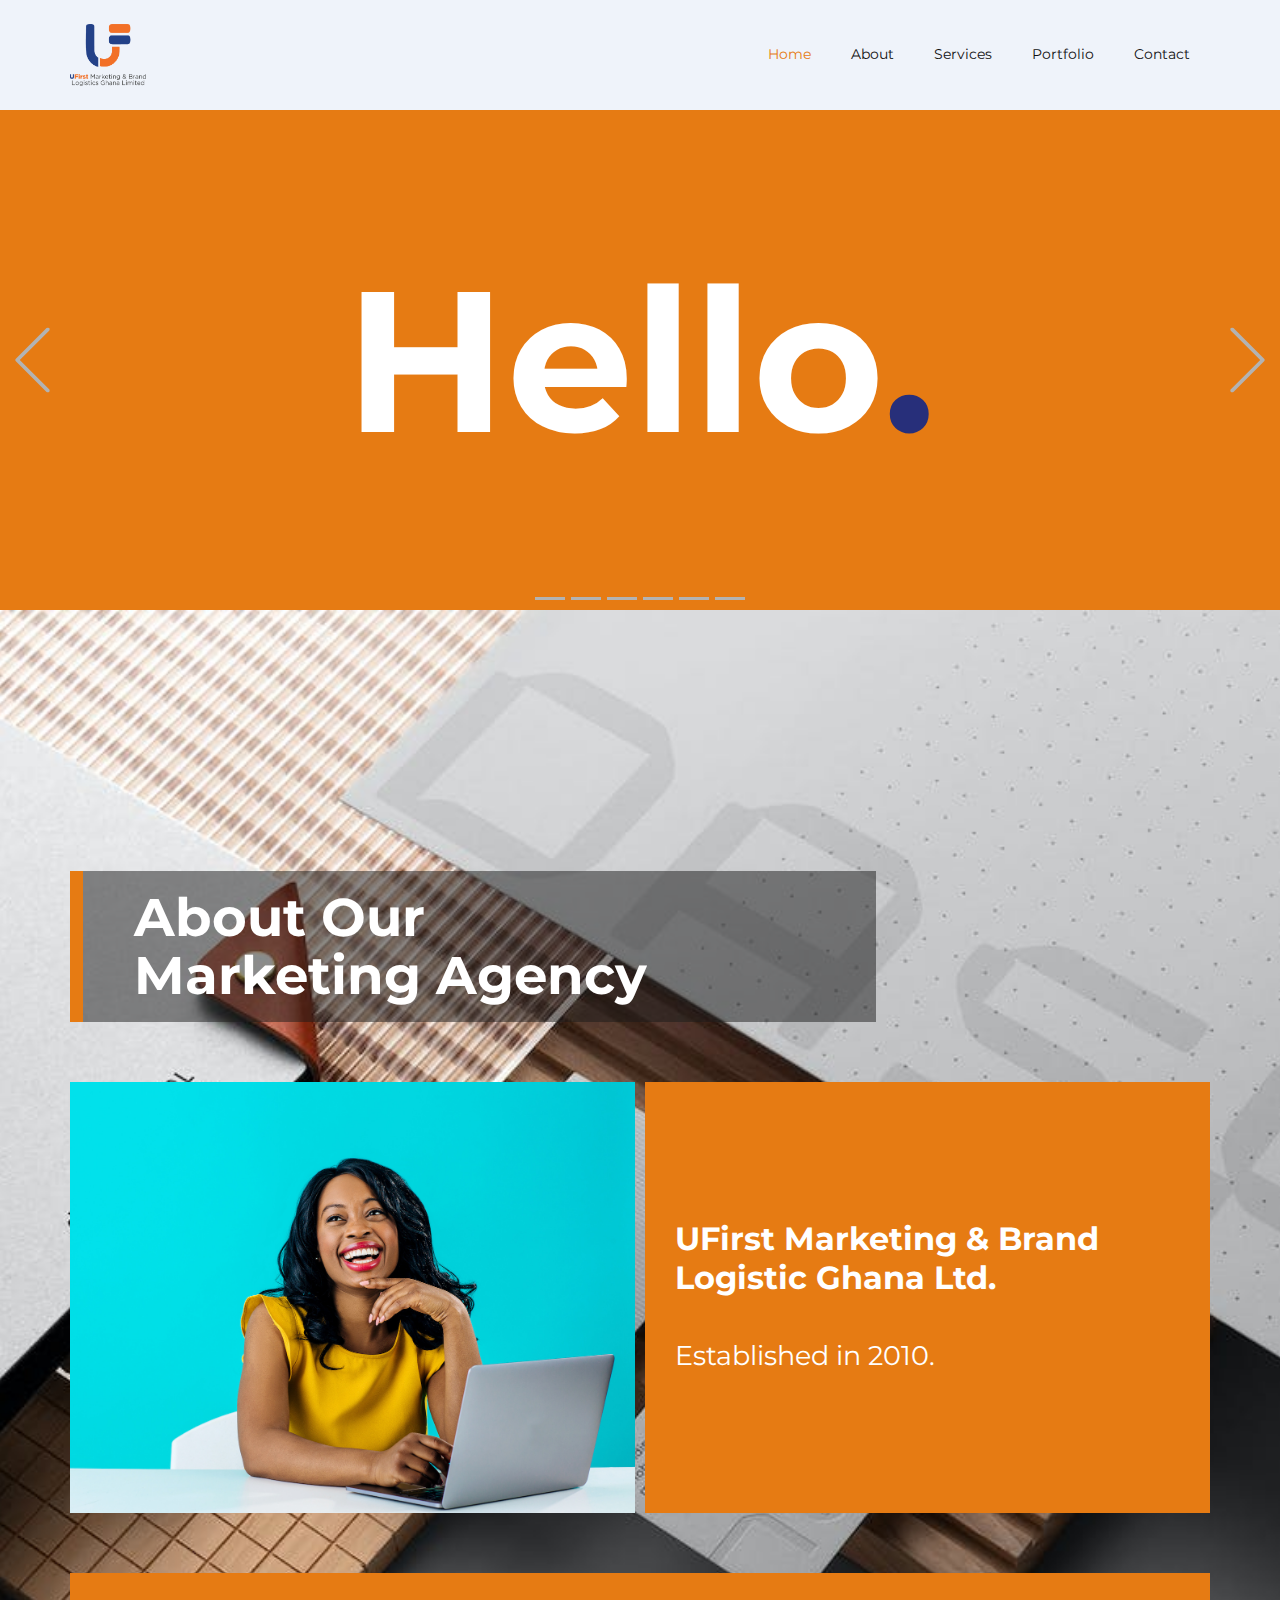
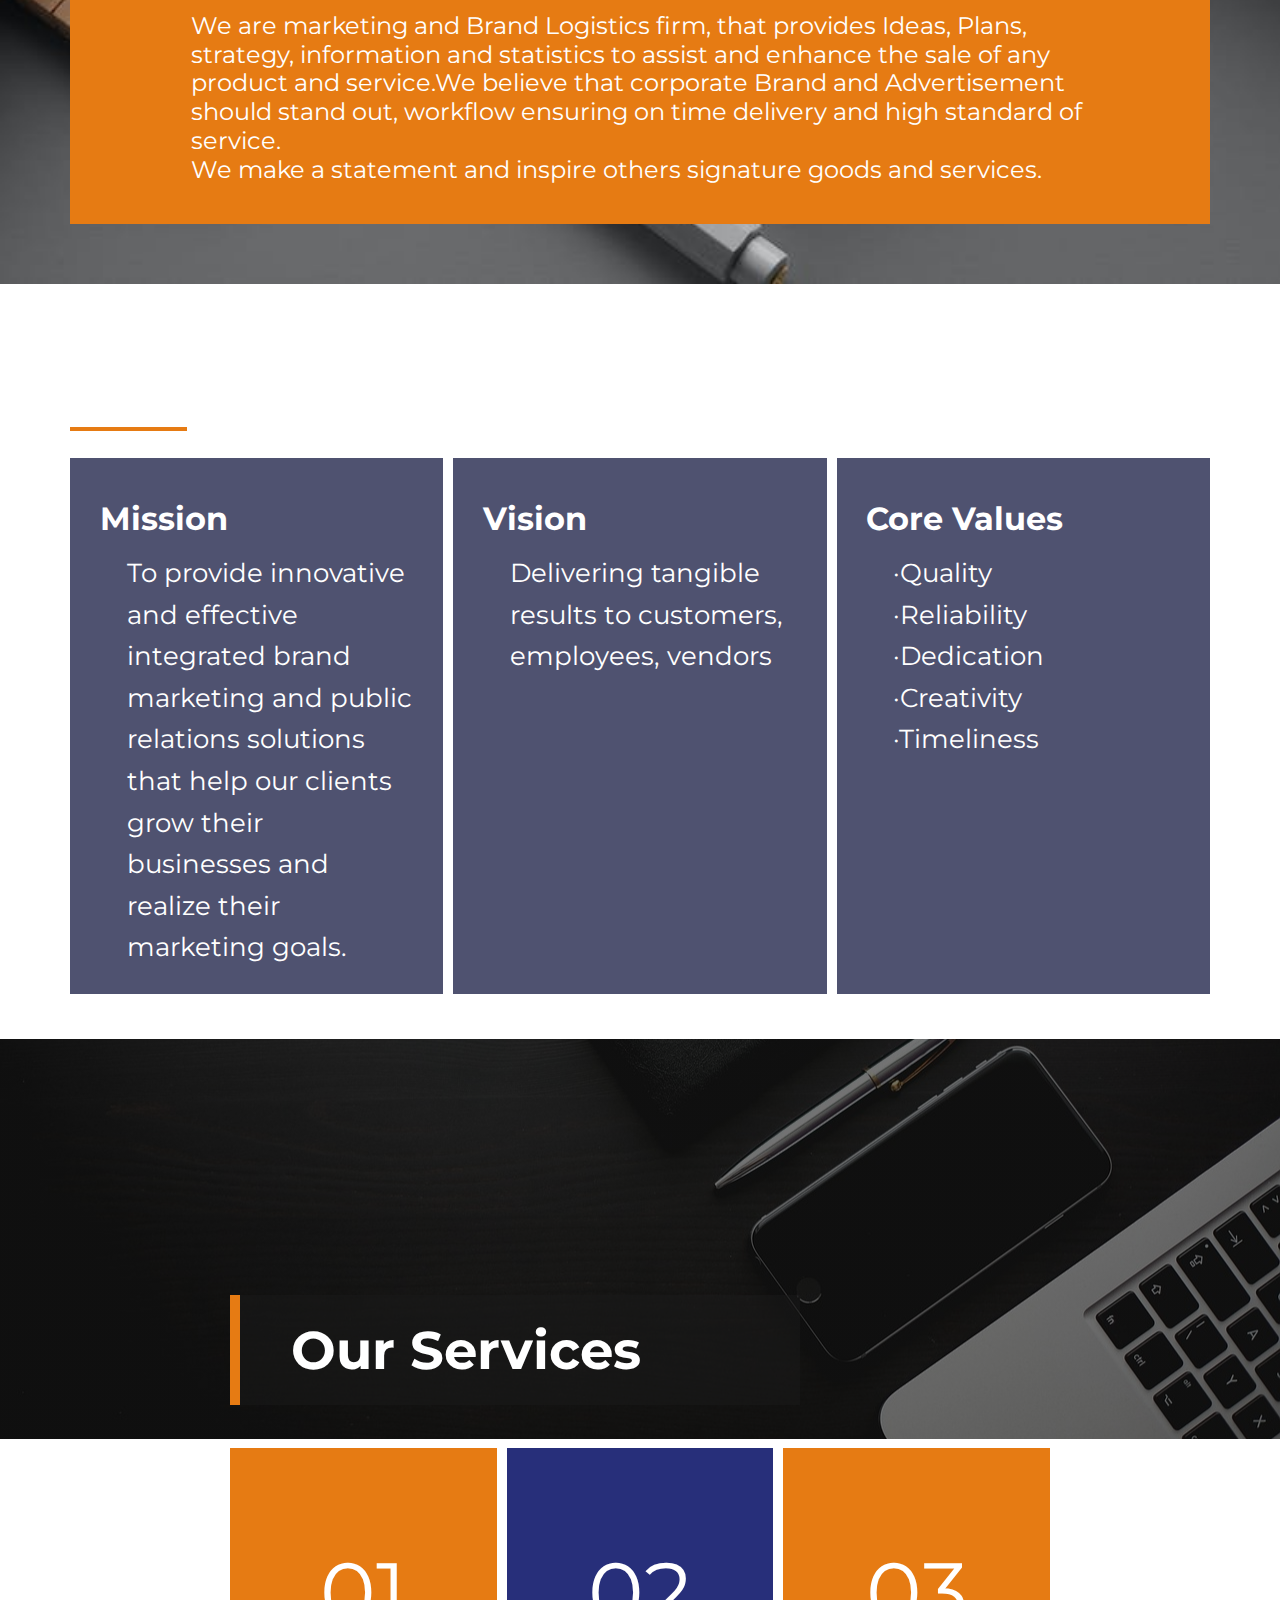
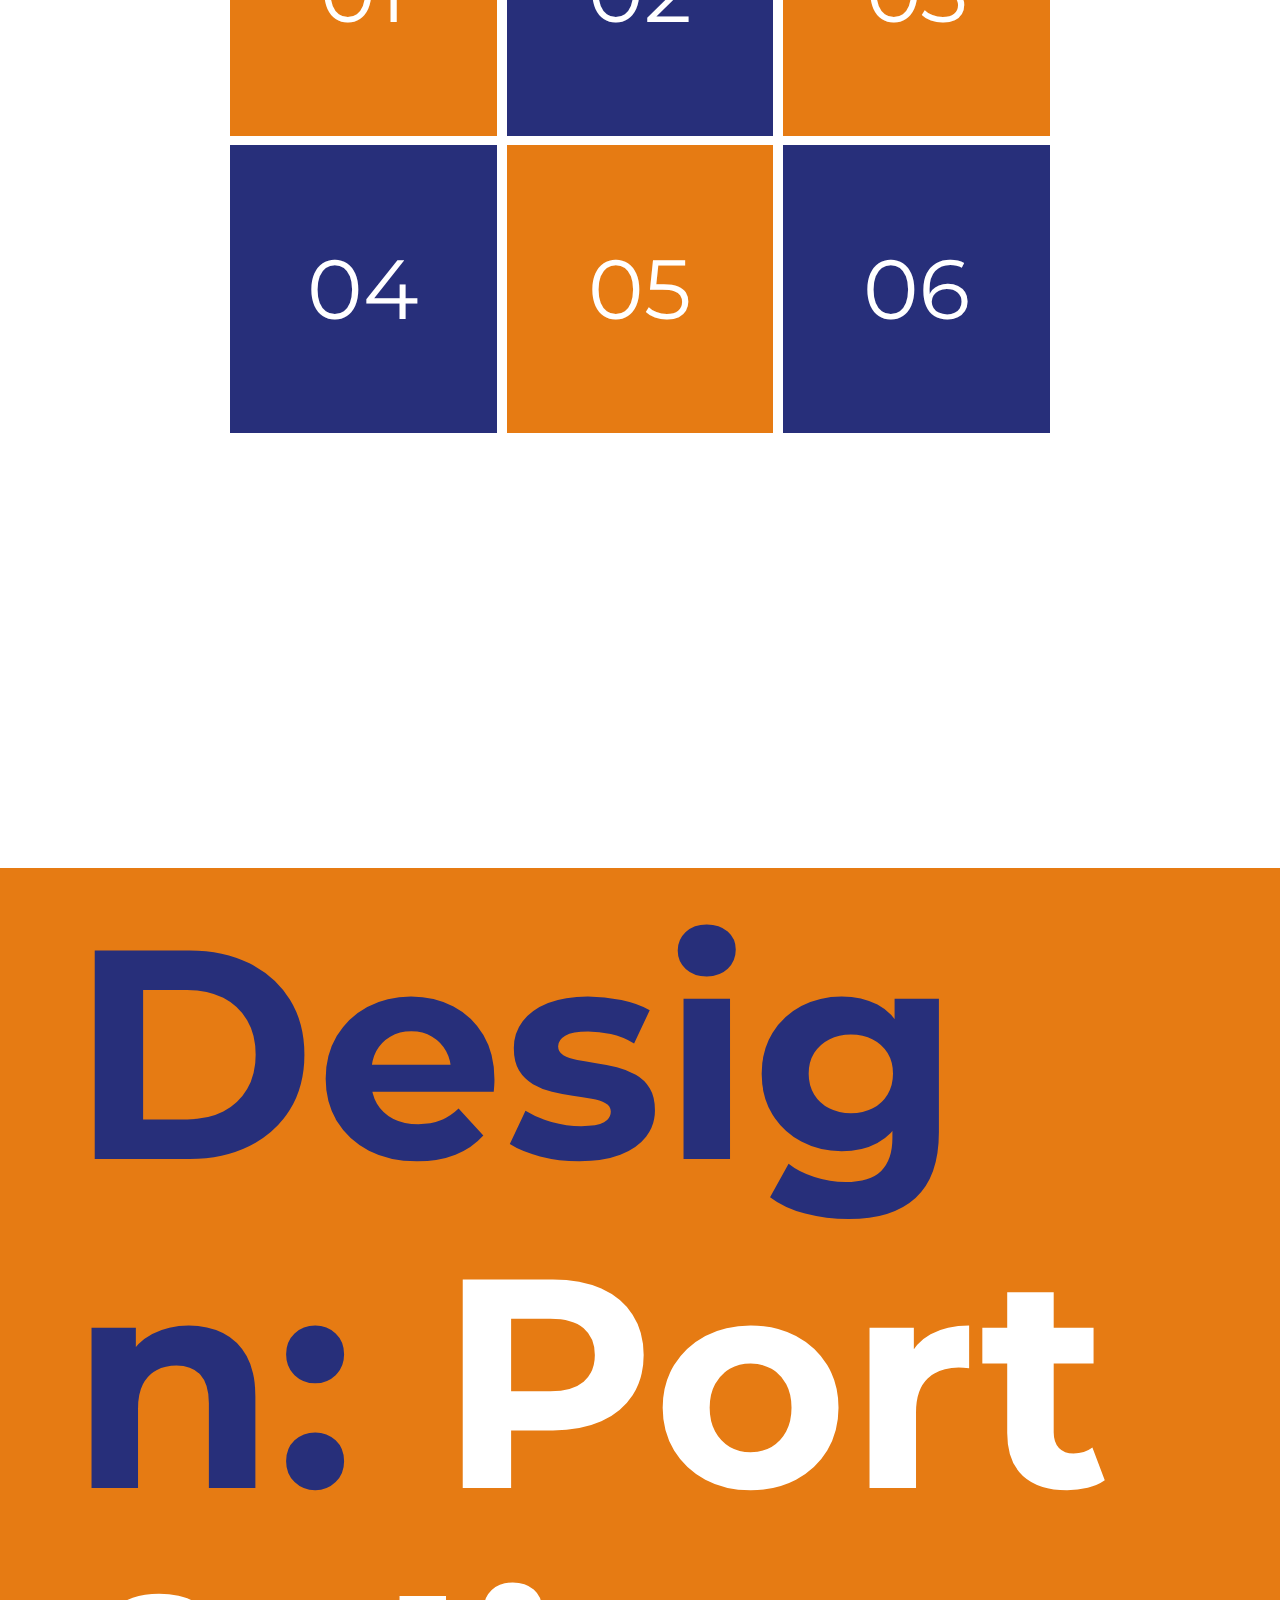
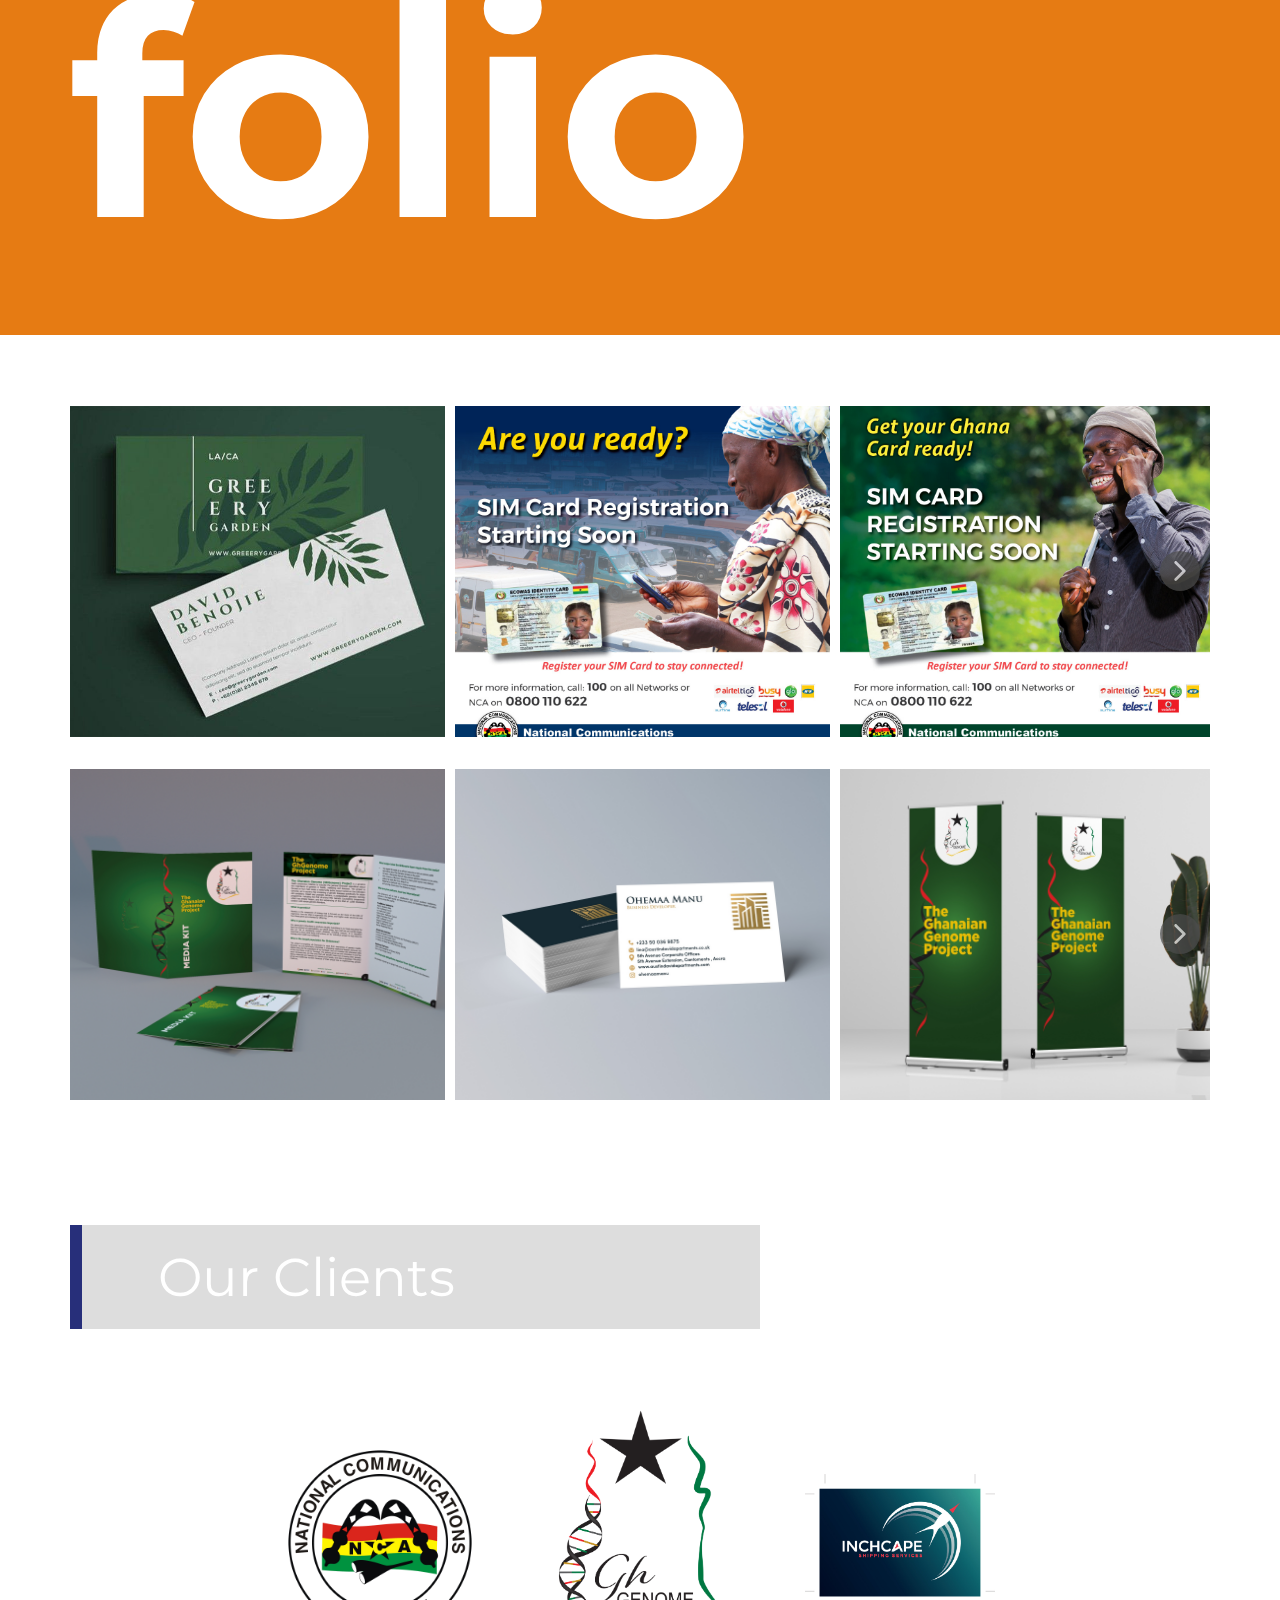
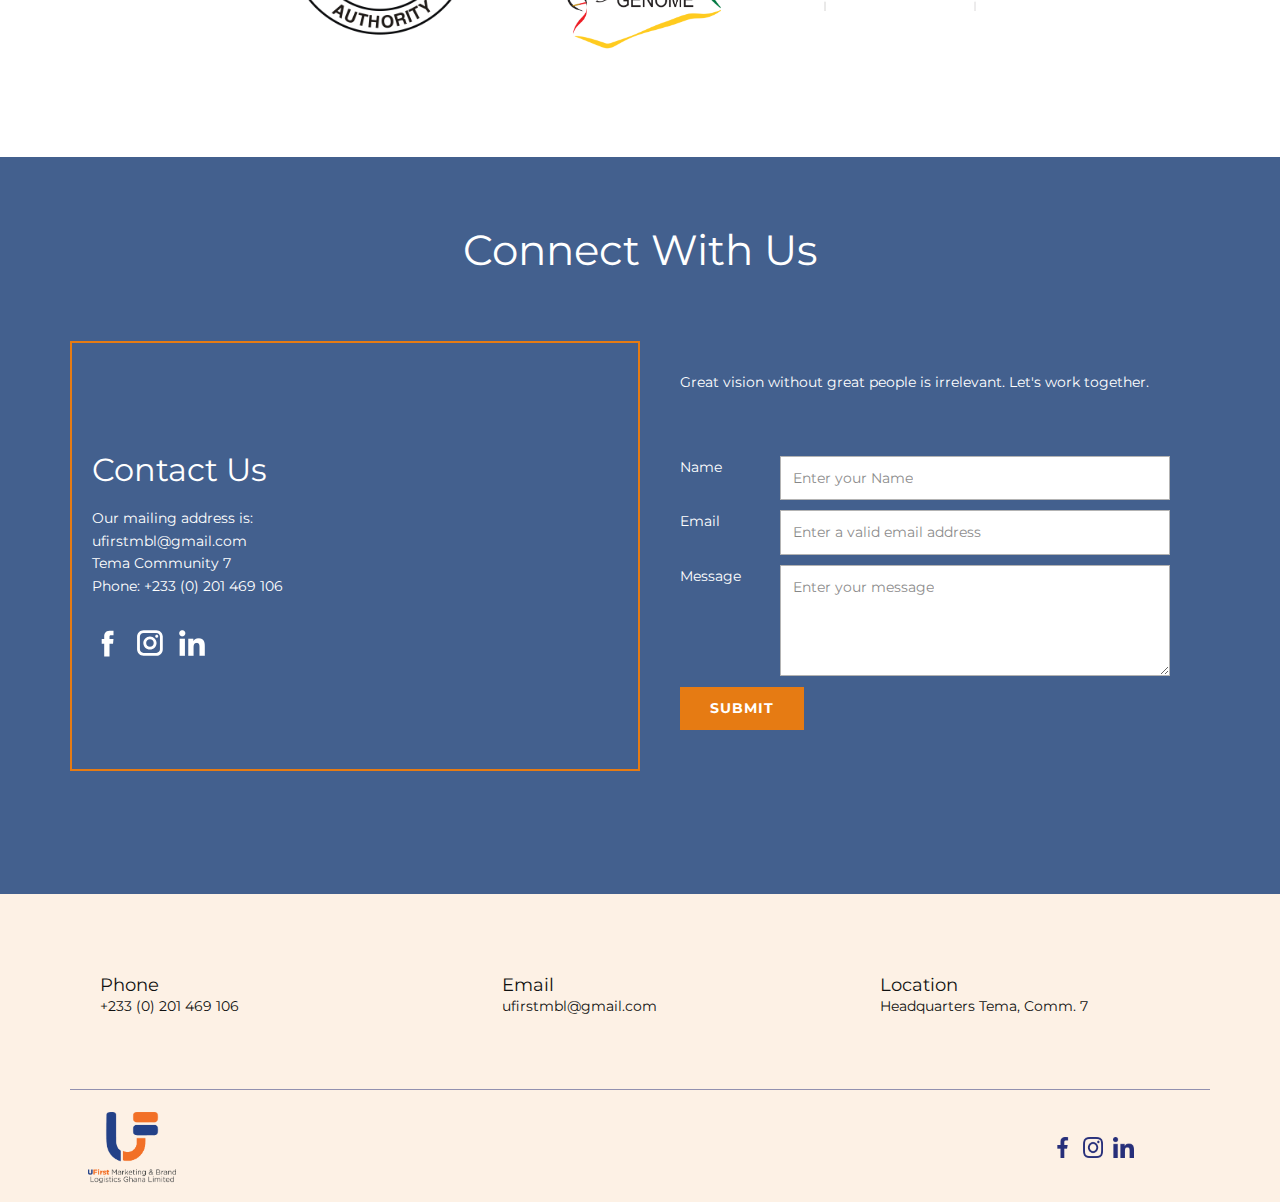
<file: index.html>
<!DOCTYPE html>
<html style="font-size: 14px;" lang="en"><head>
    <meta name="viewport" content="width=device-width, initial-scale=1.0">
    <meta charset="utf-8">
    <meta name="keywords" content="Hello., With UFirstYou Can, Buy Space In The Minds Of People., Our Team Pours It&amp;apos;s Time Into Setting Your Brand Lightyears Ahead, UFirst Puts&nbsp;You First, Don&amp;apos;t&nbsp; Speak, Because So Much Is Riding On&nbsp;Your Design, About Our Marketing Agency, Our Services">
    <meta name="description" content="">
    <title>Home</title>
    <link rel="stylesheet" href="nicepage.css" media="screen">
<link rel="stylesheet" href="Home.css" media="screen">
    <script class="u-script" type="text/javascript" src="jquery.js" defer=""></script>
    <script class="u-script" type="text/javascript" src="nicepage.js" defer=""></script>
    <meta name="generator" content="Nicepage 5.0.7, nicepage.com">
    <meta name="referrer" content="origin">
    <link rel="icon" href="images/favicon.png">
    <link id="u-theme-google-font" rel="stylesheet" href="https://fonts.googleapis.com/css?family=Montserrat:100,100i,200,200i,300,300i,400,400i,500,500i,600,600i,700,700i,800,800i,900,900i">
    <link id="u-page-google-font" rel="stylesheet" href="https://fonts.googleapis.com/css?family=Playfair+Display:400,400i,500,500i,600,600i,700,700i,800,800i,900,900i">
    
    
    
    
    
    
    
    
    
    
    
    
    <script type="application/ld+json">{
		"@context": "http://schema.org",
		"@type": "Organization",
		"name": "UFirst",
		"logo": "images/UFirstLogo.png",
		"sameAs": [
				"https://www.facebook.com/profile.php?id=100082866745647&mibextid=LQQJ4d",
				"https://instagram.com/ufirstmbl?igshid=YmMyMTA2M2Y=",
				"https://www.linkedin.com/company/ufirst-marketing-brand-logistics/"
		]
}</script>
    <meta name="theme-color" content="#e67b13">
    <meta property="og:title" content="Home">
    <meta property="og:description" content="">
    <meta property="og:type" content="website">
  </head>
  <body data-home-page="Home.html" data-home-page-title="Home" class="u-body u-xl-mode" data-lang="en"><header class="u-clearfix u-header u-palette-2-light-3 u-sticky-2369" id="sec-0bb7" data-animation-name="" data-animation-duration="0" data-animation-delay="0" data-animation-direction=""><div class="u-clearfix u-sheet u-sheet-1">
        <a href="https://nicepage.com" class="u-align-left u-image u-logo u-image-1" data-image-width="2140" data-image-height="1720">
          <img src="images/UFirstLogo.png" class="u-logo-image u-logo-image-1">
        </a>
        <nav class="u-align-right u-menu u-menu-one-level u-offcanvas u-menu-1">
          <div class="menu-collapse" style="font-size: 1rem; letter-spacing: 0px;">
            <a class="u-button-style u-custom-left-right-menu-spacing u-custom-padding-bottom u-custom-top-bottom-menu-spacing u-nav-link u-text-active-palette-1-base u-text-hover-palette-2-base" href="#">
              <svg class="u-svg-link" viewBox="0 0 24 24"><use xmlns:xlink="http://www.w3.org/1999/xlink" xlink:href="#menu-hamburger"></use></svg>
              <svg class="u-svg-content" version="1.1" id="menu-hamburger" viewBox="0 0 16 16" x="0px" y="0px" xmlns:xlink="http://www.w3.org/1999/xlink" xmlns="http://www.w3.org/2000/svg"><g><rect y="1" width="16" height="2"></rect><rect y="7" width="16" height="2"></rect><rect y="13" width="16" height="2"></rect>
</g></svg>
            </a>
          </div>
          <div class="u-custom-menu u-nav-container">
            <ul class="u-nav u-unstyled u-nav-1"><li class="u-nav-item"><a class="u-button-style u-nav-link u-text-active-palette-1-base u-text-hover-palette-2-base" href="Home.html" style="padding: 10px 20px;">Home</a>
</li><li class="u-nav-item"><a class="u-button-style u-nav-link u-text-active-palette-1-base u-text-hover-palette-2-base" href="Home.html#sec-2e8e" style="padding: 10px 20px;">About</a>
</li><li class="u-nav-item"><a class="u-button-style u-nav-link u-text-active-palette-1-base u-text-hover-palette-2-base" href="Home.html#carousel_bac3" style="padding: 10px 20px;">Services</a>
</li><li class="u-nav-item"><a class="u-button-style u-nav-link u-text-active-palette-1-base u-text-hover-palette-2-base" href="Home.html#sec-318e" style="padding: 10px 20px;">Portfolio</a>
</li><li class="u-nav-item"><a class="u-button-style u-nav-link u-text-active-palette-1-base u-text-hover-palette-2-base" href="Home.html#Contact" style="padding: 10px 20px;">Contact</a>
</li></ul>
          </div>
          <div class="u-custom-menu u-nav-container-collapse">
            <div class="u-black u-container-style u-inner-container-layout u-opacity u-opacity-95 u-sidenav">
              <div class="u-inner-container-layout u-sidenav-overflow">
                <div class="u-menu-close"></div>
                <ul class="u-align-center u-nav u-popupmenu-items u-unstyled u-nav-2"><li class="u-nav-item"><a class="u-button-style u-nav-link" href="Home.html">Home</a>
</li><li class="u-nav-item"><a class="u-button-style u-nav-link" href="Home.html#sec-2e8e">About</a>
</li><li class="u-nav-item"><a class="u-button-style u-nav-link" href="Home.html#carousel_bac3">Services</a>
</li><li class="u-nav-item"><a class="u-button-style u-nav-link" href="Home.html#sec-318e">Portfolio</a>
</li><li class="u-nav-item"><a class="u-button-style u-nav-link" href="Home.html#Contact">Contact</a>
</li></ul>
              </div>
            </div>
            <div class="u-black u-menu-overlay u-opacity u-opacity-70"></div>
          </div>
        </nav>
      </div></header>
    <section class="u-carousel u-slide u-block-85b6-1" id="carousel_2141" data-interval="5000" data-u-ride="carousel">
      <ol class="u-absolute-hcenter u-carousel-indicators u-block-85b6-2">
        <li data-u-target="#carousel_2141" data-u-slide-to="0" class="u-active u-grey-30"></li>
        <li data-u-target="#carousel_2141" class="u-grey-30" data-u-slide-to="1"></li>
        <li data-u-target="#carousel_2141" class="u-grey-30" data-u-slide-to="2"></li>
        <li data-u-target="#carousel_2141" class="u-grey-30" data-u-slide-to="3"></li>
        <li data-u-target="#carousel_2141" class="u-grey-30" data-u-slide-to="4"></li>
        <li data-u-target="#carousel_2141" class="u-grey-30" data-u-slide-to="5"></li>
      </ol>
      <div class="u-carousel-inner" role="listbox">
        <div class="u-active u-carousel-item u-clearfix u-palette-1-base u-section-1-1">
          <div class="u-clearfix u-sheet u-valign-middle-md u-valign-middle-sm u-valign-middle-xs u-sheet-1">
            <h1 class="u-align-center u-text u-text-body-alt-color u-text-default u-text-1">Hello<span class="u-text-palette-3-base">.</span>
            </h1>
          </div>
        </div>
        <div class="u-carousel-item u-clearfix u-section-1-2">
          <div class="u-clearfix u-sheet u-sheet-1">
            <h1 class="u-align-center u-text u-text-default u-text-palette-1-base u-text-1">
              <span class="u-text-palette-3-base">
                <span class="u-text-palette-1-base">With</span> U<span class="u-text-palette-1-base">F</span>
              </span>irst<br>
              <span style="font-weight: 400;">You Can</span>
            </h1>
          </div>
        </div>
        <div class="u-carousel-item u-clearfix u-section-1-3">
          <div class="u-clearfix u-sheet u-valign-middle-md u-valign-middle-sm u-valign-middle-xs u-sheet-1">
            <h1 class="u-align-center u-text u-text-default u-text-palette-1-base u-text-1">Buy Space In The <span class="u-text-palette-3-base">Minds</span> Of People.
            </h1>
          </div>
        </div>
        <div class="u-carousel-item u-clearfix u-section-1-4">
          <div class="u-clearfix u-sheet u-sheet-1">
            <h1 class="u-align-center u-text u-text-default-lg u-text-default-md u-text-default-sm u-text-default-xl u-text-palette-1-base u-text-1">Our Team Pours It's <span class="u-text-palette-3-base">Time</span> Into Setting Your <span class="u-text-palette-3-base">Brand</span> Lightyears Ahead&nbsp;
            </h1>
          </div>
        </div>
        <div class="u-carousel-item u-clearfix u-section-1-5">
          <div class="u-clearfix u-sheet u-sheet-1">
            <h1 class="u-align-center u-text u-text-default u-text-palette-1-base u-text-1">
              <span class="u-text-palette-3-base">U</span>First Puts&nbsp;<br>
              <span style="font-weight: 400;">You First</span>
            </h1>
          </div>
        </div>
        <div class="u-carousel-item u-clearfix u-palette-1-base u-section-1-6">
          <div class="u-clearfix u-sheet u-valign-middle-lg u-valign-middle-xl u-sheet-1">
            <div class="u-clearfix u-expanded-width u-gutter-10 u-layout-wrap u-layout-wrap-1">
              <div class="u-layout">
                <div class="u-layout-row">
                  <div class="u-container-style u-layout-cell u-left-cell u-size-30 u-layout-cell-1">
                    <div class="u-container-layout u-valign-bottom-sm u-valign-bottom-xs u-container-layout-1">
                      <h1 class="u-custom-font u-font-playfair-display u-text u-text-default-lg u-text-default-xl u-text-palette-3-base u-text-1">Don't<br>&nbsp; Speak
                      </h1>
                    </div>
                  </div>
                  <div class="u-container-style u-layout-cell u-right-cell u-size-30 u-layout-cell-2">
                    <div class="u-container-layout u-container-layout-2">
                      <h2 class="u-custom-font u-font-playfair-display u-text u-text-default-lg u-text-default-md u-text-default-xl u-text-2">Because So Much Is Riding On&nbsp;<b>Your Design</b>
                      </h2>
                    </div>
                  </div>
                </div>
              </div>
            </div>
          </div>
        </div>
      </div>
      <a class="u-absolute-vcenter u-carousel-control u-carousel-control-prev u-text-grey-30 u-block-85b6-3" href="#carousel_2141" role="button" data-u-slide="prev">
        <span aria-hidden="true">
          <svg class="u-svg-link" viewBox="0 0 477.175 477.175"><path d="M145.188,238.575l215.5-215.5c5.3-5.3,5.3-13.8,0-19.1s-13.8-5.3-19.1,0l-225.1,225.1c-5.3,5.3-5.3,13.8,0,19.1l225.1,225
                    c2.6,2.6,6.1,4,9.5,4s6.9-1.3,9.5-4c5.3-5.3,5.3-13.8,0-19.1L145.188,238.575z"></path></svg>
        </span>
        <span class="sr-only">Previous</span>
      </a>
      <a class="u-absolute-vcenter u-carousel-control u-carousel-control-next u-text-grey-30 u-block-85b6-4" href="#carousel_2141" role="button" data-u-slide="next">
        <span aria-hidden="true">
          <svg class="u-svg-link" viewBox="0 0 477.175 477.175"><path d="M360.731,229.075l-225.1-225.1c-5.3-5.3-13.8-5.3-19.1,0s-5.3,13.8,0,19.1l215.5,215.5l-215.5,215.5
                    c-5.3,5.3-5.3,13.8,0,19.1c2.6,2.6,6.1,4,9.5,4c3.4,0,6.9-1.3,9.5-4l225.1-225.1C365.931,242.875,365.931,234.275,360.731,229.075z"></path></svg>
        </span>
        <span class="sr-only">Next</span>
      </a>
    </section>
    <section class="skrollable u-clearfix u-image u-section-2" id="sec-2e8e" data-image-width="1170" data-image-height="780">
      <div class="u-clearfix u-sheet u-sheet-1">
        <div class="u-clearfix u-layout-wrap u-layout-wrap-1">
          <div class="u-layout">
            <div class="u-layout-row">
              <div class="u-container-style u-hidden-sm u-hidden-xs u-layout-cell u-palette-1-base u-size-1 u-layout-cell-1">
                <div class="u-container-layout u-container-layout-1"></div>
              </div>
              <div class="u-align-left u-container-style u-grey-90 u-layout-cell u-opacity u-opacity-50 u-size-59 u-layout-cell-2" data-href="#">
                <div class="u-container-layout u-valign-middle u-container-layout-2">
                  <h1 class="u-text u-text-default u-text-1">About Our&nbsp;<br>Marketing Agency
                  </h1>
                </div>
              </div>
            </div>
          </div>
        </div>
        <div class="u-clearfix u-expanded-width u-gutter-10 u-layout-wrap u-layout-wrap-2">
          <div class="u-layout">
            <div class="u-layout-row">
              <div class="u-container-align-center u-container-style u-image u-layout-cell u-size-30 u-image-1" data-image-width="1600" data-image-height="1067">
                <div class="u-container-layout u-container-layout-3"></div>
              </div>
              <div class="u-container-style u-layout-cell u-palette-1-base u-size-30 u-layout-cell-4">
                <div class="u-container-layout u-valign-middle u-container-layout-4">
                  <h6 class="u-text u-text-default u-text-2">
                    <span style="font-size: 2.28571rem; font-weight: 400;">
                      <span style="font-weight: 700;"> UFirst Marketing &amp; Brand Logistic Ghana Ltd.</span>
                      <br>
                      <br>
                      <span style="font-size: 1.92857rem;">Established in 2010.</span>&nbsp;
                    </span>
                    <br>
                  </h6>
                </div>
              </div>
            </div>
          </div>
        </div>
        <div class="u-container-style u-expanded-width u-group u-palette-1-base u-group-1">
          <div class="u-container-layout u-valign-middle-lg u-valign-middle-md u-valign-middle-xl u-container-layout-5">
            <h6 class="u-text u-text-3">We are marketing and Brand Logistics firm, that provides Ideas, Plans, strategy, information and statistics to assist and enhance the sale of any product and service.We believe that corporate Brand and Advertisement should stand out, workflow ensuring on time delivery and high standard of service.&nbsp;<br>We make a statement and inspire others signature goods and services.
            </h6>
          </div>
        </div>
      </div>
    </section>
    <section class="skrollable u-clearfix u-image u-parallax u-section-3" id="sec-755e" data-image-width="1440" data-image-height="600">
      <div class="u-clearfix u-sheet u-sheet-1">
        <h1 class="u-text u-text-body-alt-color u-text-default u-text-1">Guiding<span style="font-weight: 400;"> Statements</span>
        </h1>
        <div class="u-border-4 u-border-palette-1-base u-line u-line-horizontal u-line-1"></div>
        <div class="u-clearfix u-expanded-width u-gutter-10 u-layout-wrap u-layout-wrap-1">
          <div class="u-layout">
            <div class="u-layout-row">
              <div class="u-container-style u-layout-cell u-opacity u-opacity-85 u-palette-3-dark-2 u-size-20 u-layout-cell-1">
                <div class="u-container-layout u-container-layout-1">
                  <h1 class="u-text u-text-default u-text-2">Mission</h1>
                  <p class="u-align-left u-text u-text-3"> To provide innovative and effective integrated brand marketing and public relations solutions that help our clients grow their businesses and realize their marketing goals.</p>
                </div>
              </div>
              <div class="u-container-style u-layout-cell u-opacity u-opacity-85 u-palette-3-dark-2 u-size-20 u-layout-cell-2">
                <div class="u-container-layout u-container-layout-2">
                  <h1 class="u-text u-text-default u-text-4">Vision</h1>
                  <p class="u-align-left u-text u-text-5"> Delivering tangible results to customers, employees, vendors</p>
                </div>
              </div>
              <div class="u-container-style u-layout-cell u-opacity u-opacity-85 u-palette-3-dark-2 u-size-20 u-layout-cell-3">
                <div class="u-container-layout u-valign-bottom-sm u-container-layout-3">
                  <h1 class="u-text u-text-default u-text-6">Core Values</h1>
                  <p class="u-align-left u-text u-text-7"> ·Quality&nbsp;<br>·Reliability&nbsp;<br>·Dedication&nbsp;<br>·Creativity&nbsp;<br>·Timeliness
                  </p>
                </div>
              </div>
            </div>
          </div>
        </div>
      </div>
    </section>
    <section class="u-clearfix u-image u-shading u-section-4" id="carousel_bac3" data-image-width="1280" data-image-height="853">
      <div class="u-clearfix u-sheet u-sheet-1">
        <div class="u-align-center u-clearfix u-expanded-width-sm u-expanded-width-xs u-layout-wrap u-layout-wrap-1">
          <div class="u-layout">
            <div class="u-layout-row">
              <div class="u-container-style u-hidden-sm u-hidden-xs u-layout-cell u-palette-1-base u-size-1 u-layout-cell-1">
                <div class="u-container-layout u-container-layout-1"></div>
              </div>
              <div class="u-container-style u-grey-90 u-layout-cell u-opacity u-opacity-50 u-size-59 u-layout-cell-2">
                <div class="u-container-layout u-valign-middle-xs u-valign-top-lg u-valign-top-md u-valign-top-sm u-valign-top-xl u-container-layout-2">
                  <h1 class="u-align-center u-text u-text-default u-text-1">Our Services</h1>
                </div>
              </div>
            </div>
          </div>
        </div>
      </div>
    </section>
    <section class="u-clearfix u-section-5" id="sec-c373">
      <div class="u-clearfix u-sheet u-valign-middle u-sheet-1">
        <div class="u-align-center u-clearfix u-gutter-10 u-layout-wrap u-layout-wrap-1">
          <div class="u-gutter-0 u-layout">
            <div class="u-layout-row">
              <div class="u-container-align-center u-container-style u-layout-cell u-palette-1-base u-size-20 u-layout-cell-1">
                <div class="u-container-layout u-valign-middle u-container-layout-1">
                  <div class="u-align-center u-container-style u-effect-fade u-expanded-width u-group u-hover-box u-palette-1-base u-group-1">
                    <div class="u-back-slide u-container-layout u-container-layout-2">
                      <h1 class="u-align-center u-text u-text-default u-text-1">01</h1>
                    </div>
                    <div class="u-container-layout u-over-slide u-palette-3-base u-container-layout-3">
                      <p class="u-text u-text-white u-text-2"> Branding and<br>Corporate Identity 
                      </p>
                    </div>
                  </div>
                </div>
              </div>
              <div class="u-container-align-center u-container-style u-layout-cell u-palette-3-base u-size-20 u-layout-cell-2">
                <div class="u-container-layout u-valign-middle u-container-layout-4">
                  <div class="u-container-style u-effect-fade u-expanded-width u-group u-hover-box u-palette-3-base u-group-2">
                    <div class="u-back-slide u-container-layout u-container-layout-5">
                      <h1 class="u-align-center u-text u-text-default u-text-3">02</h1>
                    </div>
                    <div class="u-container-layout u-over-slide u-palette-1-base u-container-layout-6">
                      <h6 class="u-align-center u-text u-text-default u-text-4"> Advertising </h6>
                    </div>
                  </div>
                </div>
              </div>
              <div class="u-container-align-center u-container-style u-layout-cell u-palette-1-base u-size-20 u-layout-cell-3">
                <div class="u-container-layout u-valign-middle u-container-layout-7">
                  <div class="u-container-style u-effect-fade u-expanded-width u-group u-hover-box u-palette-1-base u-group-3">
                    <div class="u-back-slide u-container-layout u-valign-middle-lg u-valign-middle-md u-valign-middle-sm u-valign-middle-xl u-container-layout-8">
                      <h1 class="u-align-center u-text u-text-default u-text-5">03</h1>
                    </div>
                    <div class="u-container-layout u-over-slide u-palette-3-base u-container-layout-9">
                      <h6 class="u-align-center u-text u-text-default u-text-6"> &nbsp;Printing</h6>
                    </div>
                  </div>
                </div>
              </div>
            </div>
          </div>
        </div>
      </div>
    </section>
    <section class="u-clearfix u-section-6" id="carousel_7b45">
      <div class="u-clearfix u-sheet u-valign-middle-sm u-valign-middle-xs u-sheet-1">
        <div class="u-align-center u-clearfix u-gutter-10 u-layout-wrap u-layout-wrap-1">
          <div class="u-gutter-0 u-layout">
            <div class="u-layout-row">
              <div class="u-container-align-center u-container-style u-layout-cell u-palette-3-base u-size-20 u-layout-cell-1">
                <div class="u-container-layout u-valign-middle u-container-layout-1">
                  <div class="u-container-style u-effect-fade u-expanded-width u-group u-hover-box u-palette-3-base u-group-1">
                    <div class="u-back-slide u-container-layout u-container-layout-2">
                      <h1 class="u-align-center u-text u-text-default u-text-1">04</h1>
                    </div>
                    <div class="u-container-layout u-over-slide u-palette-1-base u-container-layout-3">
                      <p class="u-align-center u-text u-text-white u-text-2">Public Relations</p>
                    </div>
                  </div>
                </div>
              </div>
              <div class="u-container-align-center u-container-style u-layout-cell u-palette-1-base u-size-20 u-layout-cell-2">
                <div class="u-container-layout u-valign-middle u-container-layout-4">
                  <div class="u-container-style u-effect-fade u-expanded-width u-group u-hover-box u-palette-1-base u-group-2">
                    <div class="u-back-slide u-container-layout u-container-layout-5">
                      <h1 class="u-align-center u-text u-text-default u-text-3">05</h1>
                    </div>
                    <div class="u-container-layout u-over-slide u-palette-3-base u-container-layout-6">
                      <h6 class="u-align-center u-text u-text-default u-text-4"> Event Management</h6>
                    </div>
                  </div>
                </div>
              </div>
              <div class="u-container-align-center u-container-style u-layout-cell u-palette-3-base u-size-20 u-layout-cell-3">
                <div class="u-container-layout u-valign-middle u-container-layout-7">
                  <div class="u-align-center u-container-style u-effect-fade u-expanded-width u-group u-hover-box u-palette-3-base u-group-3">
                    <div class="u-back-slide u-container-layout u-valign-middle-lg u-valign-middle-md u-valign-middle-sm u-valign-middle-xl u-container-layout-8">
                      <h1 class="u-align-center u-text u-text-default u-text-5">06</h1>
                    </div>
                    <div class="u-container-layout u-over-slide u-palette-1-base u-container-layout-9">
                      <h6 class="u-text u-text-default u-text-6">Media Buying</h6>
                    </div>
                  </div>
                </div>
              </div>
            </div>
          </div>
        </div>
      </div>
    </section>
    <section class="skrollable u-clearfix u-image u-parallax u-shading u-section-7" id="carousel_62e9" data-image-width="1280" data-image-height="853">
      <div class="u-clearfix u-sheet u-sheet-1"></div>
    </section>
    <section class="u-clearfix u-palette-1-base u-section-8" id="sec-318e">
      <div class="u-clearfix u-sheet u-valign-middle-xs u-sheet-1">
        <h1 class="u-text u-text-white u-text-1">
          <span class="u-text-palette-3-base" style="font-size: 21.2857rem;">Desig<br>n:
          </span>
          <span style="font-size: 21.2857rem;">Port<br>folio
          </span>
        </h1>
      </div>
    </section>
    <section class="u-align-center u-clearfix u-white u-section-9" id="sec-89e3">
      <div class="u-clearfix u-sheet u-sheet-1">
        <div class="u-expanded-width u-gallery u-layout-horizontal u-lightbox u-no-transition u-show-text-on-hover u-width-fixed u-gallery-1">
          <div class="u-gallery-inner"><div class="u-effect-fade u-gallery-item u-gallery-item-1"><div class="u-back-slide" data-image-width="850" data-image-height="563"><img class="u-back-image u-back-image-1" src="images/WhatsAppImage2022-04-22at8.42.28AM.jpeg">
</div><div class="u-over-slide u-shading u-over-slide-1"><h3 class="u-gallery-heading"></h3><p class="u-gallery-text"></p>
</div>
</div><div class="u-effect-fade u-gallery-item u-gallery-item-2"><div class="u-back-slide" data-image-width="1080" data-image-height="1080"><img class="u-back-image u-back-image-2" src="images/WhatsAppImage2021-09-09at15.35.502.jpeg">
</div><div class="u-over-slide u-shading u-over-slide-2"><h3 class="u-gallery-heading"></h3><p class="u-gallery-text"></p>
</div>
</div><div class="u-effect-fade u-gallery-item u-gallery-item-3"><div class="u-back-slide" data-image-width="1080" data-image-height="1080"><img class="u-back-image u-back-image-3" src="images/WhatsAppImage2021-09-09at15.35.503.jpeg">
</div><div class="u-over-slide u-shading u-over-slide-3"><h3 class="u-gallery-heading"></h3><p class="u-gallery-text"></p>
</div>
</div><div class="u-effect-fade u-gallery-item u-gallery-item-4"><div class="u-back-slide" data-image-width="1600" data-image-height="1200"><img class="u-back-image u-back-image-4" src="images/wagmcwall.jpg">
</div><div class="u-over-slide u-shading u-over-slide-4"><h3 class="u-gallery-heading"></h3><p class="u-gallery-text"></p>
</div>
</div><div class="u-effect-fade u-gallery-item u-gallery-item-5"><div class="u-back-slide" data-image-width="1080" data-image-height="720"><img class="u-back-image u-back-image-5" src="images/photobdmockfinal.jpg">
</div><div class="u-over-slide u-shading u-over-slide-5"><h3 class="u-gallery-heading"></h3><p class="u-gallery-text"></p>
</div>
</div><div class="u-effect-fade u-gallery-item u-gallery-item-6"><div class="u-back-slide" data-image-width="3508" data-image-height="2480"><img class="u-back-image u-back-image-6" src="images/trailermock2.jpg">
</div><div class="u-over-slide u-shading u-over-slide-6"><h3 class="u-gallery-heading"></h3><p class="u-gallery-text"></p>
</div>
</div></div>
          <a class="u-absolute-vcenter u-gallery-nav u-gallery-nav-prev u-grey-70 u-icon-circle u-opacity u-opacity-70 u-spacing-10 u-text-white u-gallery-nav-1" href="#" role="button">
            <span aria-hidden="true">
              <svg viewBox="0 0 451.847 451.847"><path d="M97.141,225.92c0-8.095,3.091-16.192,9.259-22.366L300.689,9.27c12.359-12.359,32.397-12.359,44.751,0
c12.354,12.354,12.354,32.388,0,44.748L173.525,225.92l171.903,171.909c12.354,12.354,12.354,32.391,0,44.744
c-12.354,12.365-32.386,12.365-44.745,0l-194.29-194.281C100.226,242.115,97.141,234.018,97.141,225.92z"></path></svg>
            </span>
            <span class="sr-only">
              <svg viewBox="0 0 451.847 451.847"><path d="M97.141,225.92c0-8.095,3.091-16.192,9.259-22.366L300.689,9.27c12.359-12.359,32.397-12.359,44.751,0
c12.354,12.354,12.354,32.388,0,44.748L173.525,225.92l171.903,171.909c12.354,12.354,12.354,32.391,0,44.744
c-12.354,12.365-32.386,12.365-44.745,0l-194.29-194.281C100.226,242.115,97.141,234.018,97.141,225.92z"></path></svg>
            </span>
          </a>
          <a class="u-gallery-nav u-gallery-nav-next u-grey-70 u-icon-circle u-opacity u-opacity-70 u-spacing-10 u-text-white u-gallery-nav-2" href="#" role="button">
            <span aria-hidden="true">
              <svg viewBox="0 0 451.846 451.847"><path d="M345.441,248.292L151.154,442.573c-12.359,12.365-32.397,12.365-44.75,0c-12.354-12.354-12.354-32.391,0-44.744
L278.318,225.92L106.409,54.017c-12.354-12.359-12.354-32.394,0-44.748c12.354-12.359,32.391-12.359,44.75,0l194.287,194.284
c6.177,6.18,9.262,14.271,9.262,22.366C354.708,234.018,351.617,242.115,345.441,248.292z"></path></svg>
            </span>
            <span class="sr-only">
              <svg viewBox="0 0 451.846 451.847"><path d="M345.441,248.292L151.154,442.573c-12.359,12.365-32.397,12.365-44.75,0c-12.354-12.354-12.354-32.391,0-44.744
L278.318,225.92L106.409,54.017c-12.354-12.359-12.354-32.394,0-44.748c12.354-12.359,32.391-12.359,44.75,0l194.287,194.284
c6.177,6.18,9.262,14.271,9.262,22.366C354.708,234.018,351.617,242.115,345.441,248.292z"></path></svg>
            </span>
          </a>
        </div>
        <div class="u-expanded-width u-gallery u-layout-horizontal u-lightbox u-no-transition u-show-text-on-hover u-width-fixed u-gallery-2">
          <div class="u-gallery-inner"><div class="u-effect-fade u-gallery-item u-gallery-item-7"><div class="u-back-slide" data-image-width="3000" data-image-height="2100"><img class="u-back-image u-back-image-7" src="images/foldermock.jpg">
</div><div class="u-over-slide u-shading u-over-slide-7"><h3 class="u-gallery-heading"></h3><p class="u-gallery-text"></p>
</div>
</div><div class="u-effect-fade u-gallery-item u-gallery-item-8"><div class="u-back-slide" data-image-width="6000" data-image-height="4200"><img class="u-back-image u-back-image-8" src="images/ohemaa1.jpg">
</div><div class="u-over-slide u-shading u-over-slide-8"><h3 class="u-gallery-heading"></h3><p class="u-gallery-text"></p>
</div>
</div><div class="u-effect-fade u-gallery-item u-gallery-item-9"><div class="u-back-slide" data-image-width="5000" data-image-height="3500"><img class="u-back-image u-back-image-9" src="images/Pullup.jpg">
</div><div class="u-over-slide u-shading u-over-slide-9"><h3 class="u-gallery-heading"></h3><p class="u-gallery-text"></p>
</div>
</div><div class="u-effect-fade u-gallery-item u-gallery-item-10"><div class="u-back-slide" data-image-width="6000" data-image-height="4200"><img class="u-back-image u-back-image-10" src="images/ohemaa2.jpg">
</div><div class="u-over-slide u-shading u-over-slide-10"><h3 class="u-gallery-heading"></h3><p class="u-gallery-text"></p>
</div>
</div></div>
          <a class="u-absolute-vcenter u-gallery-nav u-gallery-nav-prev u-grey-70 u-icon-circle u-opacity u-opacity-70 u-spacing-10 u-text-white u-gallery-nav-3" href="#" role="button">
            <span aria-hidden="true">
              <svg viewBox="0 0 451.847 451.847"><path d="M97.141,225.92c0-8.095,3.091-16.192,9.259-22.366L300.689,9.27c12.359-12.359,32.397-12.359,44.751,0
c12.354,12.354,12.354,32.388,0,44.748L173.525,225.92l171.903,171.909c12.354,12.354,12.354,32.391,0,44.744
c-12.354,12.365-32.386,12.365-44.745,0l-194.29-194.281C100.226,242.115,97.141,234.018,97.141,225.92z"></path></svg>
            </span>
            <span class="sr-only">
              <svg viewBox="0 0 451.847 451.847"><path d="M97.141,225.92c0-8.095,3.091-16.192,9.259-22.366L300.689,9.27c12.359-12.359,32.397-12.359,44.751,0
c12.354,12.354,12.354,32.388,0,44.748L173.525,225.92l171.903,171.909c12.354,12.354,12.354,32.391,0,44.744
c-12.354,12.365-32.386,12.365-44.745,0l-194.29-194.281C100.226,242.115,97.141,234.018,97.141,225.92z"></path></svg>
            </span>
          </a>
          <a class="u-absolute-vcenter u-gallery-nav u-gallery-nav-next u-grey-70 u-icon-circle u-opacity u-opacity-70 u-spacing-10 u-text-white u-gallery-nav-4" href="#" role="button">
            <span aria-hidden="true">
              <svg viewBox="0 0 451.846 451.847"><path d="M345.441,248.292L151.154,442.573c-12.359,12.365-32.397,12.365-44.75,0c-12.354-12.354-12.354-32.391,0-44.744
L278.318,225.92L106.409,54.017c-12.354-12.359-12.354-32.394,0-44.748c12.354-12.359,32.391-12.359,44.75,0l194.287,194.284
c6.177,6.18,9.262,14.271,9.262,22.366C354.708,234.018,351.617,242.115,345.441,248.292z"></path></svg>
            </span>
            <span class="sr-only">
              <svg viewBox="0 0 451.846 451.847"><path d="M345.441,248.292L151.154,442.573c-12.359,12.365-32.397,12.365-44.75,0c-12.354-12.354-12.354-32.391,0-44.744
L278.318,225.92L106.409,54.017c-12.354-12.359-12.354-32.394,0-44.748c12.354-12.359,32.391-12.359,44.75,0l194.287,194.284
c6.177,6.18,9.262,14.271,9.262,22.366C354.708,234.018,351.617,242.115,345.441,248.292z"></path></svg>
            </span>
          </a>
        </div>
      </div>
    </section>
    <section class="skrollable u-clearfix u-image u-parallax u-section-10" id="sec-8abc" data-image-width="1024" data-image-height="680">
      <div class="u-clearfix u-sheet u-sheet-1">
        <div class="u-clearfix u-layout-wrap u-layout-wrap-1">
          <div class="u-layout">
            <div class="u-layout-row">
              <div class="u-container-style u-hidden-sm u-hidden-xs u-layout-cell u-palette-3-base u-size-1 u-layout-cell-1">
                <div class="u-container-layout u-container-layout-1"></div>
              </div>
              <div class="u-container-style u-grey-90 u-layout-cell u-opacity u-opacity-15 u-size-59 u-layout-cell-2">
                <div class="u-container-layout u-valign-middle u-container-layout-2">
                  <h1 class="u-text u-text-1">Our&nbsp;Clients</h1>
                </div>
              </div>
            </div>
          </div>
        </div>
        <div class="u-align-center-sm u-align-center-xs u-clearfix u-gutter-10 u-layout-wrap u-layout-wrap-2">
          <div class="u-layout">
            <div class="u-layout-row">
              <div class="u-container-style u-layout-cell u-size-20 u-white u-layout-cell-3">
                <div class="u-container-layout u-container-layout-3">
                  <img class="u-expanded-width-lg u-expanded-width-md u-expanded-width-xl u-image u-image-contain u-image-1" src="images/NCA_LOGO_1copy.png" data-image-width="3432" data-image-height="3432">
                </div>
              </div>
              <div class="u-container-style u-layout-cell u-size-20 u-white u-layout-cell-4">
                <div class="u-container-layout u-valign-middle-sm u-valign-middle-xs u-valign-top-lg u-valign-top-md u-valign-top-xl u-container-layout-4">
                  <img class="u-expanded-width-lg u-expanded-width-md u-expanded-width-xl u-image u-image-contain u-image-default u-image-2" src="images/GhGenomelogo-09.png" alt="" data-image-width="2163" data-image-height="3183">
                </div>
              </div>
              <div class="u-container-style u-layout-cell u-size-20 u-white u-layout-cell-5">
                <div class="u-container-layout u-container-layout-5">
                  <img class="u-expanded-width-lg u-expanded-width-md u-expanded-width-xl u-image u-image-contain u-image-default u-image-3" src="images/InchcapeBusinessCards-02.jpg" alt="" data-image-width="1271" data-image-height="917">
                </div>
              </div>
            </div>
          </div>
        </div>
      </div>
    </section>
    <section class="u-clearfix u-palette-2-dark-1 u-section-11" id="Contact">
      <div class="u-clearfix u-sheet u-sheet-1">
        <h1 class="u-align-center u-text u-text-default u-text-1">Connect With Us</h1>
        <div class="u-clearfix u-expanded-width u-layout-wrap u-layout-wrap-1">
          <div class="u-layout">
            <div class="u-layout-row">
              <div class="u-size-27-lg u-size-27-md u-size-27-sm u-size-27-xs u-size-30-xl">
                <div class="u-layout-col">
                  <div class="u-container-style u-layout-cell u-left-cell u-size-60 u-layout-cell-1">
                    <div class="u-border-2 u-border-palette-1-base u-container-layout u-valign-middle u-container-layout-1">
                      <h2 class="u-text u-text-2">Contact Us</h2>
                      <p class="u-text u-text-3">Our mailing address is: <br>ufirstmbl@gmail.com&nbsp;<br>Tema Community 7&nbsp;<br>Phone: +233 (0) 201 469 106 
                      </p>
                      <div class="u-social-icons u-spacing-10 u-social-icons-1">
                        <a class="u-social-url" target="_blank" href="https://www.facebook.com/profile.php?id=100082866745647&amp;mibextid=LQQJ4d" title="Facebook"><span class="u-icon u-icon-circle u-social-facebook u-social-icon u-text-white u-icon-1">
                        <svg class="u-svg-link" preserveAspectRatio="xMidYMin slice" viewBox="0 0 112.2 112.2" style="width: 32px;"><use xmlns:xlink="http://www.w3.org/1999/xlink" xlink:href="#svg-511d"></use></svg>
                        <svg x="0px" y="0px" viewBox="0 0 112.2 112.2" enable-background="new 0 0 112.2 112.2" xml:space="preserve" id="svg-511d" class="u-svg-content"><path d="M75.5,28.8H65.4c-1.5,0-4,0.9-4,4.3v9.4h13.9l-1.5,15.8H61.4v45.1H42.8V58.3h-8.8V42.4h8.8V32.2 c0-7.4,3.4-18.8,18.8-18.8h13.8v15.4H75.5z"></path></svg>
                      </span>
                        </a>
                        <a class="u-social-url" target="_blank" href="https://instagram.com/ufirstmbl?igshid=YmMyMTA2M2Y=" title="Instagram"><span class="u-icon u-icon-circle u-social-icon u-social-instagram u-text-white u-icon-2">
                        <svg class="u-svg-link" preserveAspectRatio="xMidYMin slice" viewBox="0 0 112.2 112.2" style="width: 32px;"><use xmlns:xlink="http://www.w3.org/1999/xlink" xlink:href="#svg-9be7"></use></svg>
                        <svg x="0px" y="0px" viewBox="0 0 112.2 112.2" enable-background="new 0 0 112.2 112.2" xml:space="preserve" id="svg-9be7" class="u-svg-content"><path d="M55.9,32.9c-12.8,0-23.2,10.4-23.2,23.2s10.4,23.2,23.2,23.2s23.2-10.4,23.2-23.2S68.7,32.9,55.9,32.9z M55.9,69.4c-7.4,0-13.3-6-13.3-13.3c-0.1-7.4,6-13.3,13.3-13.3s13.3,6,13.3,13.3C69.3,63.5,63.3,69.4,55.9,69.4z"></path><path d="M79.7,26.8c-3,0-5.4,2.5-5.4,5.4s2.5,5.4,5.4,5.4c3,0,5.4-2.5,5.4-5.4S82.7,26.8,79.7,26.8z"></path><path d="M78.2,11H33.5C21,11,10.8,21.3,10.8,33.7v44.7c0,12.6,10.2,22.8,22.7,22.8h44.7c12.6,0,22.7-10.2,22.7-22.7 V33.7C100.8,21.1,90.6,11,78.2,11z M91,78.4c0,7.1-5.8,12.8-12.8,12.8H33.5c-7.1,0-12.8-5.8-12.8-12.8V33.7 c0-7.1,5.8-12.8,12.8-12.8h44.7c7.1,0,12.8,5.8,12.8,12.8V78.4z"></path></svg>
                      </span>
                        </a>
                        <a class="u-social-url" target="_blank" data-type="LinkedIn" title="LinkedIn" href="https://www.linkedin.com/company/ufirst-marketing-brand-logistics/"><span class="u-file-icon u-icon u-social-icon u-social-linkedin u-text-white u-icon-3"><img src="images/3128219-e6ae8c5d.png" alt=""></span>
                        </a>
                      </div>
                    </div>
                  </div>
                </div>
              </div>
              <div class="u-size-30-xl u-size-33-lg u-size-33-md u-size-33-sm u-size-33-xs">
                <div class="u-layout-col">
                  <div class="u-container-style u-layout-cell u-right-cell u-size-30 u-layout-cell-2">
                    <div class="u-container-layout u-container-layout-2">
                      <p class="u-text u-text-default u-text-4">Great vision without great people is irrelevant. Let's work together.</p>
                    </div>
                  </div>
                  <div class="u-container-style u-layout-cell u-right-cell u-size-30 u-layout-cell-3">
                    <div class="u-container-layout u-valign-top u-container-layout-3">
                      <div class="u-form u-form-1">
                        <form action="https://forms.nicepagesrv.com/Form/Process" class="u-clearfix u-form-spacing-10 u-form-vertical u-inner-form" style="padding: 10px" source="email" name="form-4">
                          <div class="u-form-group u-form-name u-label-left">
                            <label for="name-e2a4" class="u-label">Name</label>
                            <input type="text" placeholder="Enter your Name" id="name-e2a4" name="name" class="u-border-1 u-border-grey-30 u-input u-input-rectangle u-white" required="">
                          </div>
                          <div class="u-form-email u-form-group u-label-left">
                            <label for="email-e2a4" class="u-label">Email</label>
                            <input type="email" placeholder="Enter a valid email address" id="email-e2a4" name="email" class="u-border-1 u-border-grey-30 u-input u-input-rectangle u-white" required="">
                          </div>
                          <div class="u-form-group u-form-message u-label-left">
                            <label for="message-e2a4" class="u-label">Message</label>
                            <textarea placeholder="Enter your message" rows="4" cols="50" id="message-e2a4" name="message" class="u-border-1 u-border-grey-30 u-input u-input-rectangle u-white" required=""></textarea>
                          </div>
                          <div class="u-form-group u-form-submit">
                            <a href="#" class="u-btn u-btn-submit u-button-style u-hover-palette-1-dark-1 u-palette-1-base u-btn-1">Submit</a>
                            <input type="submit" value="submit" class="u-form-control-hidden">
                          </div>
                          <div class="u-form-send-message u-form-send-success"> Thank you! Your message has been sent. </div>
                          <div class="u-form-send-error u-form-send-message"> Unable to send your message. Please fix errors then try again. </div>
                          <input type="hidden" value="" name="recaptchaResponse">
                          <input type="hidden" name="formServices" value="503c5437a8d6692b7fa8da9e23b1ce5a;503c5437a8d6692b7fa8da9e23b1ce5a">
                        </form>
                      </div>
                    </div>
                  </div>
                </div>
              </div>
            </div>
          </div>
        </div>
      </div>
    </section>
    
    
    <footer class="u-clearfix u-footer u-palette-1-light-3" id="sec-1248"><div class="u-clearfix u-sheet u-sheet-1">
        <div class="u-clearfix u-expanded-width u-gutter-30 u-layout-wrap u-layout-wrap-1">
          <div class="u-gutter-0 u-layout">
            <div class="u-layout-row">
              <div class="u-align-left u-container-style u-layout-cell u-left-cell u-size-20 u-size-30-md u-layout-cell-1">
                <div class="u-container-layout u-container-layout-1"><!--position-->
                  <div data-position="" class="u-position"><!--block-->
                    <div class="u-block">
                      <div class="u-block-container u-clearfix"><!--block_header-->
                        <h5 class="u-block-header u-text"><!--block_header_content--> Phone<!--/block_header_content--></h5><!--/block_header--><!--block_content-->
                        <div class="u-block-content u-text"><!--block_content_content--> +233 (0) 201 469 106 <!--/block_content_content--></div><!--/block_content-->
                      </div>
                    </div><!--/block-->
                  </div><!--/position-->
                </div>
              </div>
              <div class="u-align-left u-container-style u-layout-cell u-size-20 u-size-30-md u-layout-cell-2">
                <div class="u-container-layout u-container-layout-2"><!--position-->
                  <div data-position="" class="u-position u-position-2"><!--block-->
                    <div class="u-block">
                      <div class="u-block-container u-clearfix"><!--block_header-->
                        <h5 class="u-block-header u-text"><!--block_header_content-->Email<!--/block_header_content--></h5><!--/block_header--><!--block_content-->
                        <div class="u-block-content u-text"><!--block_content_content-->ufirstmbl@gmail.com <!--/block_content_content--></div><!--/block_content-->
                      </div>
                    </div><!--/block-->
                  </div><!--/position-->
                </div>
              </div>
              <div class="u-align-left u-container-style u-layout-cell u-right-cell u-size-20 u-size-30-md u-layout-cell-3">
                <div class="u-container-layout u-container-layout-3"><!--position-->
                  <div data-position="" class="u-position"><!--block-->
                    <div class="u-block">
                      <div class="u-block-container u-clearfix"><!--block_header-->
                        <h5 class="u-block-header u-text"><!--block_header_content--> Location<!--/block_header_content--></h5><!--/block_header--><!--block_content-->
                        <div class="u-block-content u-text"><!--block_content_content--> Headquarters Tema, Comm. 7 <!--/block_content_content--></div><!--/block_content-->
                      </div>
                    </div><!--/block-->
                  </div><!--/position-->
                </div>
              </div>
            </div>
          </div>
        </div>
        <div class="u-border-1 u-border-palette-3-base u-expanded-width u-line u-line-horizontal u-opacity u-opacity-50 u-line-1"></div>
        <a href="https://nicepage.com" class="u-image u-logo u-image-1" data-image-width="2140" data-image-height="1720">
          <img src="images/UFirstLogo.png" class="u-logo-image u-logo-image-1">
        </a>
        <div class="u-align-center-xs u-hover-feature u-social-icons u-spacing-10 u-social-icons-1">
          <a class="u-social-url" title="facebook" target="_blank" href="https://www.facebook.com/profile.php?id=100082866745647&amp;mibextid=LQQJ4d"><span class="u-file-icon u-icon u-social-facebook u-social-icon u-text-palette-3-dark-1 u-icon-1"><img src="images/2111392-11599692.png" alt=""></span>
          </a>
          <a class="u-social-url" title="instagram" target="_blank" href="https://instagram.com/ufirstmbl?igshid=YmMyMTA2M2Y="><span class="u-file-icon u-icon u-social-icon u-social-instagram u-text-palette-3-dark-1 u-icon-2"><img src="images/1384031-db213e00.png" alt=""></span>
          </a>
          <a class="u-social-url" target="_blank" data-type="LinkedIn" title="LinkedIn" href="https://www.linkedin.com/company/ufirst-marketing-brand-logistics/"><span class="u-file-icon u-icon u-social-icon u-social-linkedin u-text-palette-3-dark-1 u-icon-3"><img src="images/2111532-b8c7eee4.png" alt=""></span>
          </a>
        </div>
      </div></footer><span style="height: 64px; width: 64px; margin-left: 0px; margin-right: auto; margin-top: 0px; right: 20px; bottom: 20px; padding: 10px; background-image: none;" class="u-back-to-top u-icon u-icon-rounded u-opacity u-opacity-85 u-palette-1-base" data-href="#">
        <svg class="u-svg-link" preserveAspectRatio="xMidYMin slice" viewBox="0 0 551.13 551.13"><use xmlns:xlink="http://www.w3.org/1999/xlink" xlink:href="#svg-1d98"></use></svg>
        <svg class="u-svg-content" enable-background="new 0 0 551.13 551.13" viewBox="0 0 551.13 551.13" xmlns="http://www.w3.org/2000/svg" id="svg-1d98"><path d="m275.565 189.451 223.897 223.897h51.668l-275.565-275.565-275.565 275.565h51.668z"></path></svg>
    </span>
  
</body></html>
</file>
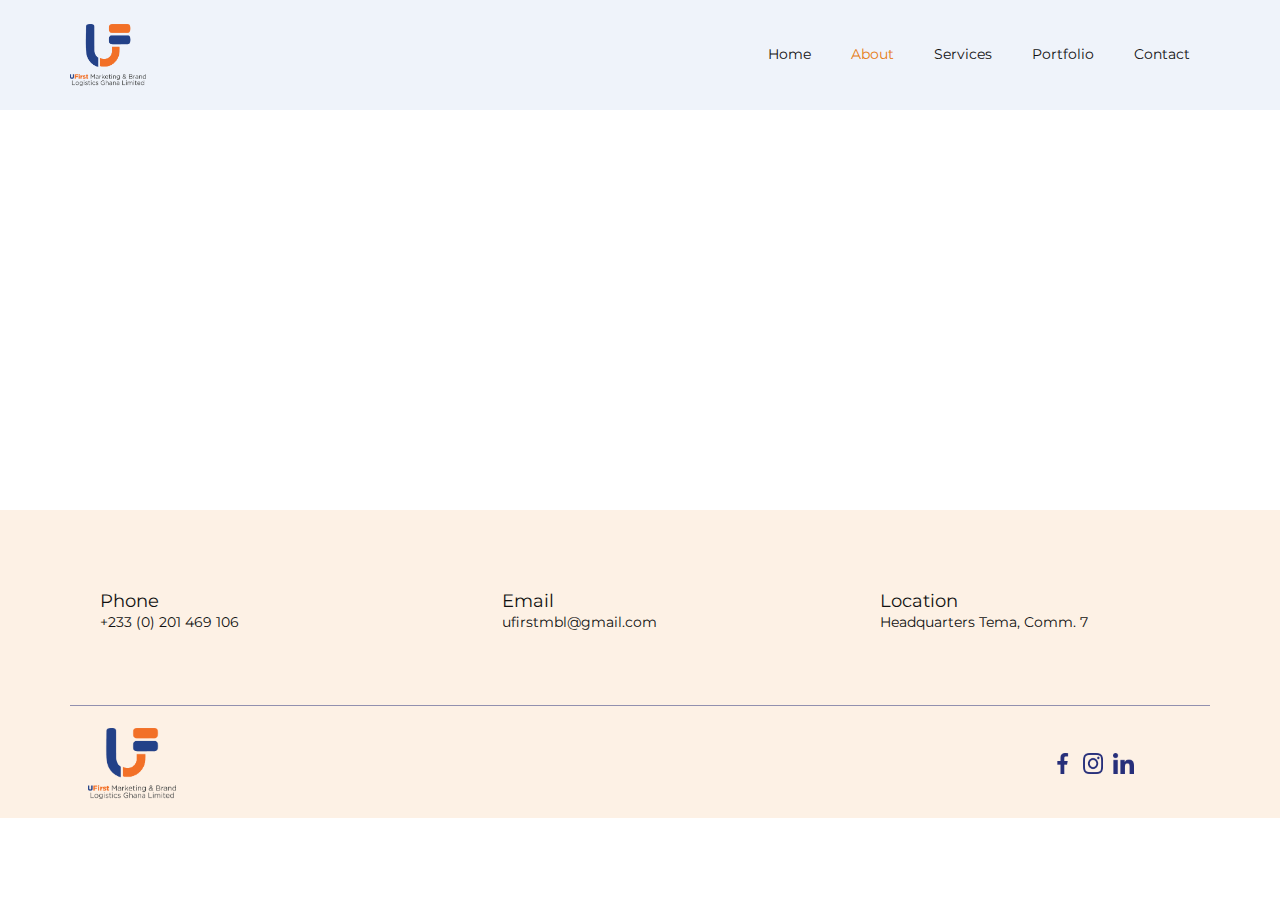
<file: About.html>
<!DOCTYPE html>
<html style="font-size: 14px;" lang="en"><head>
    <meta name="viewport" content="width=device-width, initial-scale=1.0">
    <meta charset="utf-8">
    <meta name="keywords" content="">
    <meta name="description" content="">
    <title>About</title>
    <link rel="stylesheet" href="nicepage.css" media="screen">
<link rel="stylesheet" href="About.css" media="screen">
    <script class="u-script" type="text/javascript" src="jquery.js" defer=""></script>
    <script class="u-script" type="text/javascript" src="nicepage.js" defer=""></script>
    <meta name="generator" content="Nicepage 5.0.7, nicepage.com">
    <link rel="icon" href="images/favicon.png">
    <link id="u-theme-google-font" rel="stylesheet" href="https://fonts.googleapis.com/css?family=Montserrat:100,100i,200,200i,300,300i,400,400i,500,500i,600,600i,700,700i,800,800i,900,900i">
    
    
    <script type="application/ld+json">{
		"@context": "http://schema.org",
		"@type": "Organization",
		"name": "UFirst",
		"logo": "images/UFirstLogo.png",
		"sameAs": [
				"https://www.facebook.com/profile.php?id=100082866745647&mibextid=LQQJ4d",
				"https://instagram.com/ufirstmbl?igshid=YmMyMTA2M2Y=",
				"https://www.linkedin.com/company/ufirst-marketing-brand-logistics/"
		]
}</script>
    <meta name="theme-color" content="#e67b13">
    <meta property="og:title" content="About">
    <meta property="og:description" content="">
    <meta property="og:type" content="website">
  </head>
  <body class="u-body u-xl-mode" data-lang="en"><header class="u-clearfix u-header u-palette-2-light-3 u-sticky-2369" id="sec-0bb7" data-animation-name="" data-animation-duration="0" data-animation-delay="0" data-animation-direction=""><div class="u-clearfix u-sheet u-sheet-1">
        <a href="https://nicepage.com" class="u-align-left u-image u-logo u-image-1" data-image-width="2140" data-image-height="1720">
          <img src="images/UFirstLogo.png" class="u-logo-image u-logo-image-1">
        </a>
        <nav class="u-align-right u-menu u-menu-one-level u-offcanvas u-menu-1">
          <div class="menu-collapse" style="font-size: 1rem; letter-spacing: 0px;">
            <a class="u-button-style u-custom-left-right-menu-spacing u-custom-padding-bottom u-custom-top-bottom-menu-spacing u-nav-link u-text-active-palette-1-base u-text-hover-palette-2-base" href="#">
              <svg class="u-svg-link" viewBox="0 0 24 24"><use xmlns:xlink="http://www.w3.org/1999/xlink" xlink:href="#menu-hamburger"></use></svg>
              <svg class="u-svg-content" version="1.1" id="menu-hamburger" viewBox="0 0 16 16" x="0px" y="0px" xmlns:xlink="http://www.w3.org/1999/xlink" xmlns="http://www.w3.org/2000/svg"><g><rect y="1" width="16" height="2"></rect><rect y="7" width="16" height="2"></rect><rect y="13" width="16" height="2"></rect>
</g></svg>
            </a>
          </div>
          <div class="u-custom-menu u-nav-container">
            <ul class="u-nav u-unstyled u-nav-1"><li class="u-nav-item"><a class="u-button-style u-nav-link u-text-active-palette-1-base u-text-hover-palette-2-base" href="Home.html" style="padding: 10px 20px;">Home</a>
</li><li class="u-nav-item"><a class="u-button-style u-nav-link u-text-active-palette-1-base u-text-hover-palette-2-base" href="Home.html#sec-2e8e" style="padding: 10px 20px;">About</a>
</li><li class="u-nav-item"><a class="u-button-style u-nav-link u-text-active-palette-1-base u-text-hover-palette-2-base" href="Home.html#carousel_bac3" style="padding: 10px 20px;">Services</a>
</li><li class="u-nav-item"><a class="u-button-style u-nav-link u-text-active-palette-1-base u-text-hover-palette-2-base" href="Home.html#sec-318e" style="padding: 10px 20px;">Portfolio</a>
</li><li class="u-nav-item"><a class="u-button-style u-nav-link u-text-active-palette-1-base u-text-hover-palette-2-base" href="Home.html#Contact" style="padding: 10px 20px;">Contact</a>
</li></ul>
          </div>
          <div class="u-custom-menu u-nav-container-collapse">
            <div class="u-black u-container-style u-inner-container-layout u-opacity u-opacity-95 u-sidenav">
              <div class="u-inner-container-layout u-sidenav-overflow">
                <div class="u-menu-close"></div>
                <ul class="u-align-center u-nav u-popupmenu-items u-unstyled u-nav-2"><li class="u-nav-item"><a class="u-button-style u-nav-link" href="Home.html">Home</a>
</li><li class="u-nav-item"><a class="u-button-style u-nav-link" href="Home.html#sec-2e8e">About</a>
</li><li class="u-nav-item"><a class="u-button-style u-nav-link" href="Home.html#carousel_bac3">Services</a>
</li><li class="u-nav-item"><a class="u-button-style u-nav-link" href="Home.html#sec-318e">Portfolio</a>
</li><li class="u-nav-item"><a class="u-button-style u-nav-link" href="Home.html#Contact">Contact</a>
</li></ul>
              </div>
            </div>
            <div class="u-black u-menu-overlay u-opacity u-opacity-70"></div>
          </div>
        </nav>
      </div></header>
    <section class="u-clearfix u-section-1" id="sec-4f02">
      <div class="u-clearfix u-sheet u-sheet-1"></div>
    </section>
    
    
    <footer class="u-clearfix u-footer u-palette-1-light-3" id="sec-1248"><div class="u-clearfix u-sheet u-sheet-1">
        <div class="u-clearfix u-expanded-width u-gutter-30 u-layout-wrap u-layout-wrap-1">
          <div class="u-gutter-0 u-layout">
            <div class="u-layout-row">
              <div class="u-align-left u-container-style u-layout-cell u-left-cell u-size-20 u-size-30-md u-layout-cell-1">
                <div class="u-container-layout u-container-layout-1"><!--position-->
                  <div data-position="" class="u-position"><!--block-->
                    <div class="u-block">
                      <div class="u-block-container u-clearfix"><!--block_header-->
                        <h5 class="u-block-header u-text"><!--block_header_content--> Phone<!--/block_header_content--></h5><!--/block_header--><!--block_content-->
                        <div class="u-block-content u-text"><!--block_content_content--> +233 (0) 201 469 106 <!--/block_content_content--></div><!--/block_content-->
                      </div>
                    </div><!--/block-->
                  </div><!--/position-->
                </div>
              </div>
              <div class="u-align-left u-container-style u-layout-cell u-size-20 u-size-30-md u-layout-cell-2">
                <div class="u-container-layout u-container-layout-2"><!--position-->
                  <div data-position="" class="u-position u-position-2"><!--block-->
                    <div class="u-block">
                      <div class="u-block-container u-clearfix"><!--block_header-->
                        <h5 class="u-block-header u-text"><!--block_header_content-->Email<!--/block_header_content--></h5><!--/block_header--><!--block_content-->
                        <div class="u-block-content u-text"><!--block_content_content-->ufirstmbl@gmail.com <!--/block_content_content--></div><!--/block_content-->
                      </div>
                    </div><!--/block-->
                  </div><!--/position-->
                </div>
              </div>
              <div class="u-align-left u-container-style u-layout-cell u-right-cell u-size-20 u-size-30-md u-layout-cell-3">
                <div class="u-container-layout u-container-layout-3"><!--position-->
                  <div data-position="" class="u-position"><!--block-->
                    <div class="u-block">
                      <div class="u-block-container u-clearfix"><!--block_header-->
                        <h5 class="u-block-header u-text"><!--block_header_content--> Location<!--/block_header_content--></h5><!--/block_header--><!--block_content-->
                        <div class="u-block-content u-text"><!--block_content_content--> Headquarters Tema, Comm. 7 <!--/block_content_content--></div><!--/block_content-->
                      </div>
                    </div><!--/block-->
                  </div><!--/position-->
                </div>
              </div>
            </div>
          </div>
        </div>
        <div class="u-border-1 u-border-palette-3-base u-expanded-width u-line u-line-horizontal u-opacity u-opacity-50 u-line-1"></div>
        <a href="https://nicepage.com" class="u-image u-logo u-image-1" data-image-width="2140" data-image-height="1720">
          <img src="images/UFirstLogo.png" class="u-logo-image u-logo-image-1">
        </a>
        <div class="u-align-center-xs u-hover-feature u-social-icons u-spacing-10 u-social-icons-1">
          <a class="u-social-url" title="facebook" target="_blank" href="https://www.facebook.com/profile.php?id=100082866745647&amp;mibextid=LQQJ4d"><span class="u-file-icon u-icon u-social-facebook u-social-icon u-text-palette-3-dark-1 u-icon-1"><img src="images/2111392-11599692.png" alt=""></span>
          </a>
          <a class="u-social-url" title="instagram" target="_blank" href="https://instagram.com/ufirstmbl?igshid=YmMyMTA2M2Y="><span class="u-file-icon u-icon u-social-icon u-social-instagram u-text-palette-3-dark-1 u-icon-2"><img src="images/1384031-db213e00.png" alt=""></span>
          </a>
          <a class="u-social-url" target="_blank" data-type="LinkedIn" title="LinkedIn" href="https://www.linkedin.com/company/ufirst-marketing-brand-logistics/"><span class="u-file-icon u-icon u-social-icon u-social-linkedin u-text-palette-3-dark-1 u-icon-3"><img src="images/2111532-b8c7eee4.png" alt=""></span>
          </a>
        </div>
      </div></footer>
  
</body></html>
</file>
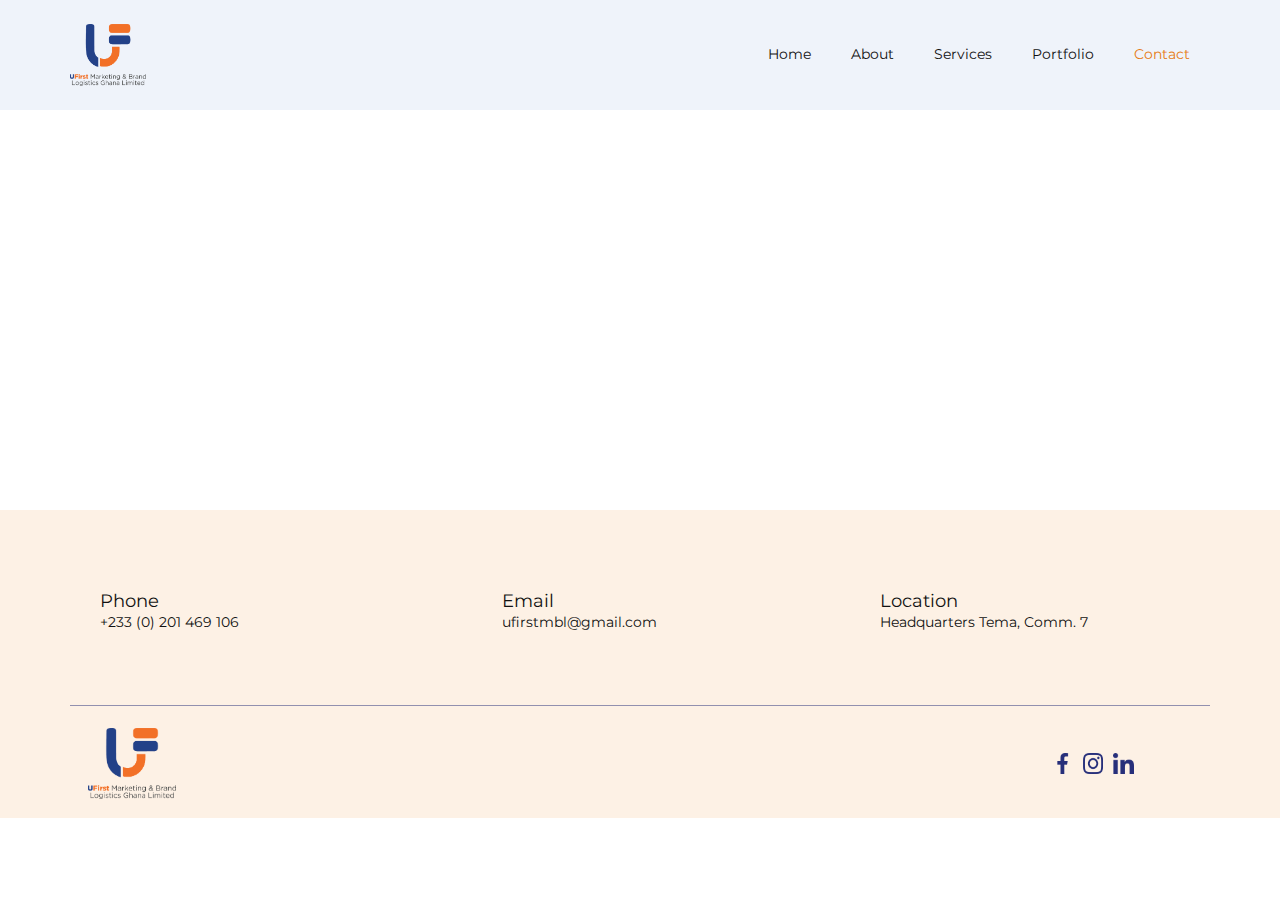
<file: Contact.html>
<!DOCTYPE html>
<html style="font-size: 14px;" lang="en"><head>
    <meta name="viewport" content="width=device-width, initial-scale=1.0">
    <meta charset="utf-8">
    <meta name="keywords" content="">
    <meta name="description" content="">
    <title>Contact</title>
    <link rel="stylesheet" href="nicepage.css" media="screen">
<link rel="stylesheet" href="Contact.css" media="screen">
    <script class="u-script" type="text/javascript" src="jquery.js" defer=""></script>
    <script class="u-script" type="text/javascript" src="nicepage.js" defer=""></script>
    <meta name="generator" content="Nicepage 5.0.7, nicepage.com">
    <link rel="icon" href="images/favicon.png">
    <link id="u-theme-google-font" rel="stylesheet" href="https://fonts.googleapis.com/css?family=Montserrat:100,100i,200,200i,300,300i,400,400i,500,500i,600,600i,700,700i,800,800i,900,900i">
    
    
    <script type="application/ld+json">{
		"@context": "http://schema.org",
		"@type": "Organization",
		"name": "UFirst",
		"logo": "images/UFirstLogo.png",
		"sameAs": [
				"https://www.facebook.com/profile.php?id=100082866745647&mibextid=LQQJ4d",
				"https://instagram.com/ufirstmbl?igshid=YmMyMTA2M2Y=",
				"https://www.linkedin.com/company/ufirst-marketing-brand-logistics/"
		]
}</script>
    <meta name="theme-color" content="#e67b13">
    <meta property="og:title" content="Contact">
    <meta property="og:description" content="">
    <meta property="og:type" content="website">
  </head>
  <body class="u-body u-xl-mode" data-lang="en"><header class="u-clearfix u-header u-palette-2-light-3 u-sticky-2369" id="sec-0bb7" data-animation-name="" data-animation-duration="0" data-animation-delay="0" data-animation-direction=""><div class="u-clearfix u-sheet u-sheet-1">
        <a href="https://nicepage.com" class="u-align-left u-image u-logo u-image-1" data-image-width="2140" data-image-height="1720">
          <img src="images/UFirstLogo.png" class="u-logo-image u-logo-image-1">
        </a>
        <nav class="u-align-right u-menu u-menu-one-level u-offcanvas u-menu-1">
          <div class="menu-collapse" style="font-size: 1rem; letter-spacing: 0px;">
            <a class="u-button-style u-custom-left-right-menu-spacing u-custom-padding-bottom u-custom-top-bottom-menu-spacing u-nav-link u-text-active-palette-1-base u-text-hover-palette-2-base" href="#">
              <svg class="u-svg-link" viewBox="0 0 24 24"><use xmlns:xlink="http://www.w3.org/1999/xlink" xlink:href="#menu-hamburger"></use></svg>
              <svg class="u-svg-content" version="1.1" id="menu-hamburger" viewBox="0 0 16 16" x="0px" y="0px" xmlns:xlink="http://www.w3.org/1999/xlink" xmlns="http://www.w3.org/2000/svg"><g><rect y="1" width="16" height="2"></rect><rect y="7" width="16" height="2"></rect><rect y="13" width="16" height="2"></rect>
</g></svg>
            </a>
          </div>
          <div class="u-custom-menu u-nav-container">
            <ul class="u-nav u-unstyled u-nav-1"><li class="u-nav-item"><a class="u-button-style u-nav-link u-text-active-palette-1-base u-text-hover-palette-2-base" href="Home.html" style="padding: 10px 20px;">Home</a>
</li><li class="u-nav-item"><a class="u-button-style u-nav-link u-text-active-palette-1-base u-text-hover-palette-2-base" href="Home.html#sec-2e8e" style="padding: 10px 20px;">About</a>
</li><li class="u-nav-item"><a class="u-button-style u-nav-link u-text-active-palette-1-base u-text-hover-palette-2-base" href="Home.html#carousel_bac3" style="padding: 10px 20px;">Services</a>
</li><li class="u-nav-item"><a class="u-button-style u-nav-link u-text-active-palette-1-base u-text-hover-palette-2-base" href="Home.html#sec-318e" style="padding: 10px 20px;">Portfolio</a>
</li><li class="u-nav-item"><a class="u-button-style u-nav-link u-text-active-palette-1-base u-text-hover-palette-2-base" href="Home.html#Contact" style="padding: 10px 20px;">Contact</a>
</li></ul>
          </div>
          <div class="u-custom-menu u-nav-container-collapse">
            <div class="u-black u-container-style u-inner-container-layout u-opacity u-opacity-95 u-sidenav">
              <div class="u-inner-container-layout u-sidenav-overflow">
                <div class="u-menu-close"></div>
                <ul class="u-align-center u-nav u-popupmenu-items u-unstyled u-nav-2"><li class="u-nav-item"><a class="u-button-style u-nav-link" href="Home.html">Home</a>
</li><li class="u-nav-item"><a class="u-button-style u-nav-link" href="Home.html#sec-2e8e">About</a>
</li><li class="u-nav-item"><a class="u-button-style u-nav-link" href="Home.html#carousel_bac3">Services</a>
</li><li class="u-nav-item"><a class="u-button-style u-nav-link" href="Home.html#sec-318e">Portfolio</a>
</li><li class="u-nav-item"><a class="u-button-style u-nav-link" href="Home.html#Contact">Contact</a>
</li></ul>
              </div>
            </div>
            <div class="u-black u-menu-overlay u-opacity u-opacity-70"></div>
          </div>
        </nav>
      </div></header>
    <section class="u-clearfix u-section-1" id="sec-6999">
      <div class="u-clearfix u-sheet u-sheet-1"></div>
    </section>
    
    
    <footer class="u-clearfix u-footer u-palette-1-light-3" id="sec-1248"><div class="u-clearfix u-sheet u-sheet-1">
        <div class="u-clearfix u-expanded-width u-gutter-30 u-layout-wrap u-layout-wrap-1">
          <div class="u-gutter-0 u-layout">
            <div class="u-layout-row">
              <div class="u-align-left u-container-style u-layout-cell u-left-cell u-size-20 u-size-30-md u-layout-cell-1">
                <div class="u-container-layout u-container-layout-1"><!--position-->
                  <div data-position="" class="u-position"><!--block-->
                    <div class="u-block">
                      <div class="u-block-container u-clearfix"><!--block_header-->
                        <h5 class="u-block-header u-text"><!--block_header_content--> Phone<!--/block_header_content--></h5><!--/block_header--><!--block_content-->
                        <div class="u-block-content u-text"><!--block_content_content--> +233 (0) 201 469 106 <!--/block_content_content--></div><!--/block_content-->
                      </div>
                    </div><!--/block-->
                  </div><!--/position-->
                </div>
              </div>
              <div class="u-align-left u-container-style u-layout-cell u-size-20 u-size-30-md u-layout-cell-2">
                <div class="u-container-layout u-container-layout-2"><!--position-->
                  <div data-position="" class="u-position u-position-2"><!--block-->
                    <div class="u-block">
                      <div class="u-block-container u-clearfix"><!--block_header-->
                        <h5 class="u-block-header u-text"><!--block_header_content-->Email<!--/block_header_content--></h5><!--/block_header--><!--block_content-->
                        <div class="u-block-content u-text"><!--block_content_content-->ufirstmbl@gmail.com <!--/block_content_content--></div><!--/block_content-->
                      </div>
                    </div><!--/block-->
                  </div><!--/position-->
                </div>
              </div>
              <div class="u-align-left u-container-style u-layout-cell u-right-cell u-size-20 u-size-30-md u-layout-cell-3">
                <div class="u-container-layout u-container-layout-3"><!--position-->
                  <div data-position="" class="u-position"><!--block-->
                    <div class="u-block">
                      <div class="u-block-container u-clearfix"><!--block_header-->
                        <h5 class="u-block-header u-text"><!--block_header_content--> Location<!--/block_header_content--></h5><!--/block_header--><!--block_content-->
                        <div class="u-block-content u-text"><!--block_content_content--> Headquarters Tema, Comm. 7 <!--/block_content_content--></div><!--/block_content-->
                      </div>
                    </div><!--/block-->
                  </div><!--/position-->
                </div>
              </div>
            </div>
          </div>
        </div>
        <div class="u-border-1 u-border-palette-3-base u-expanded-width u-line u-line-horizontal u-opacity u-opacity-50 u-line-1"></div>
        <a href="https://nicepage.com" class="u-image u-logo u-image-1" data-image-width="2140" data-image-height="1720">
          <img src="images/UFirstLogo.png" class="u-logo-image u-logo-image-1">
        </a>
        <div class="u-align-center-xs u-hover-feature u-social-icons u-spacing-10 u-social-icons-1">
          <a class="u-social-url" title="facebook" target="_blank" href="https://www.facebook.com/profile.php?id=100082866745647&amp;mibextid=LQQJ4d"><span class="u-file-icon u-icon u-social-facebook u-social-icon u-text-palette-3-dark-1 u-icon-1"><img src="images/2111392-11599692.png" alt=""></span>
          </a>
          <a class="u-social-url" title="instagram" target="_blank" href="https://instagram.com/ufirstmbl?igshid=YmMyMTA2M2Y="><span class="u-file-icon u-icon u-social-icon u-social-instagram u-text-palette-3-dark-1 u-icon-2"><img src="images/1384031-db213e00.png" alt=""></span>
          </a>
          <a class="u-social-url" target="_blank" data-type="LinkedIn" title="LinkedIn" href="https://www.linkedin.com/company/ufirst-marketing-brand-logistics/"><span class="u-file-icon u-icon u-social-icon u-social-linkedin u-text-palette-3-dark-1 u-icon-3"><img src="images/2111532-b8c7eee4.png" alt=""></span>
          </a>
        </div>
      </div></footer>
  
</body></html>
</file>
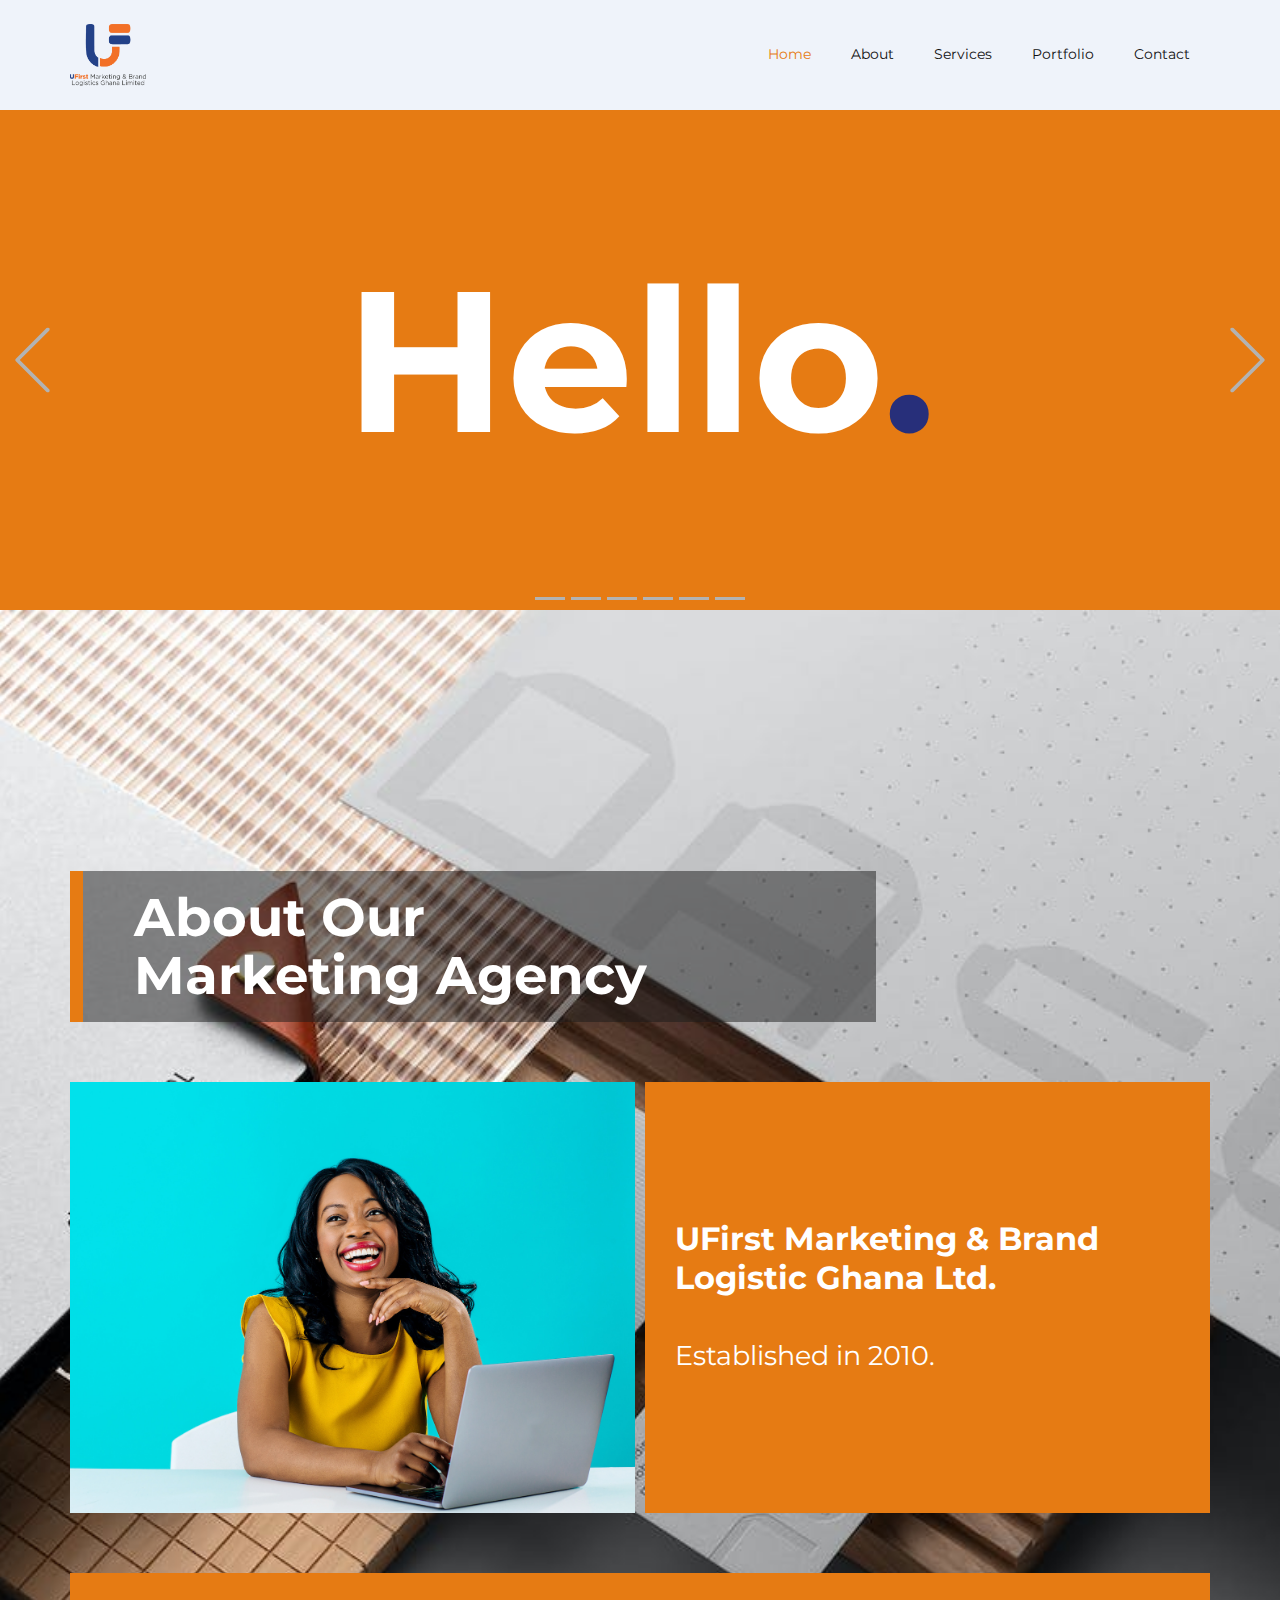
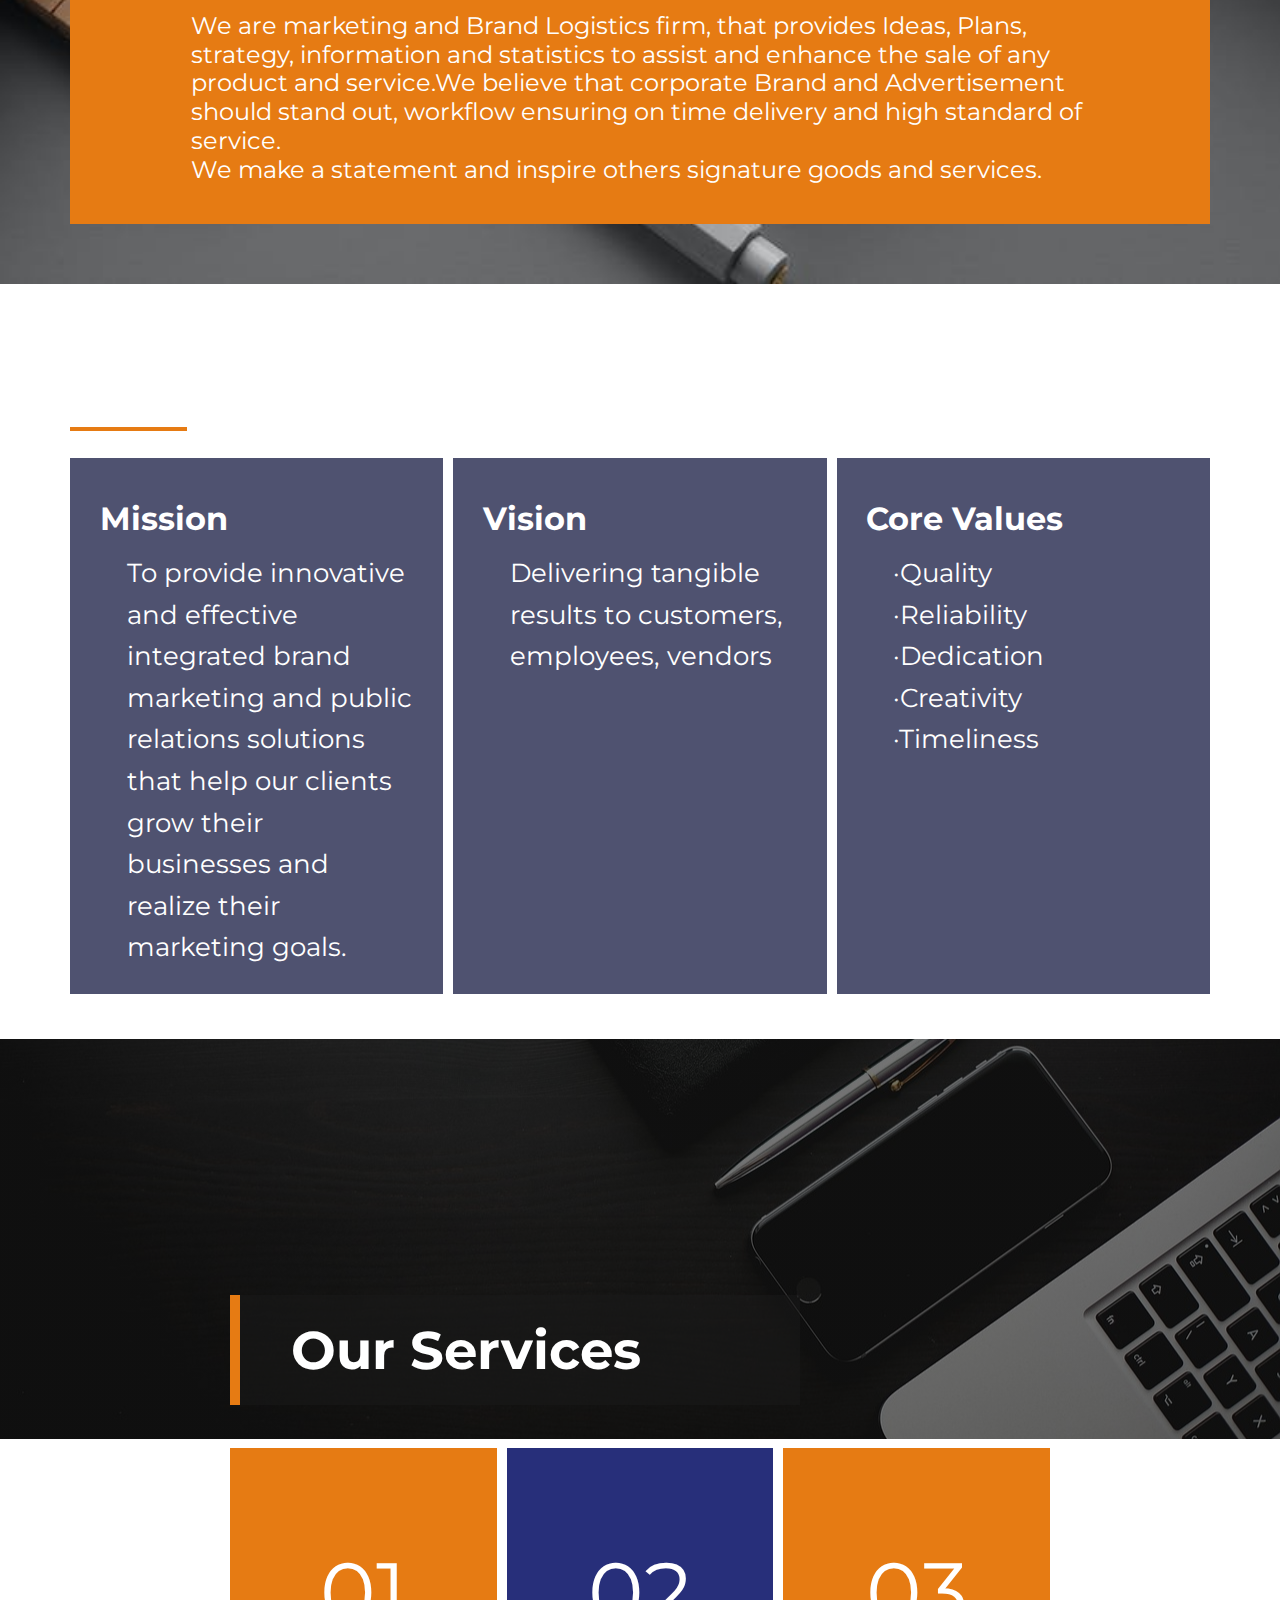
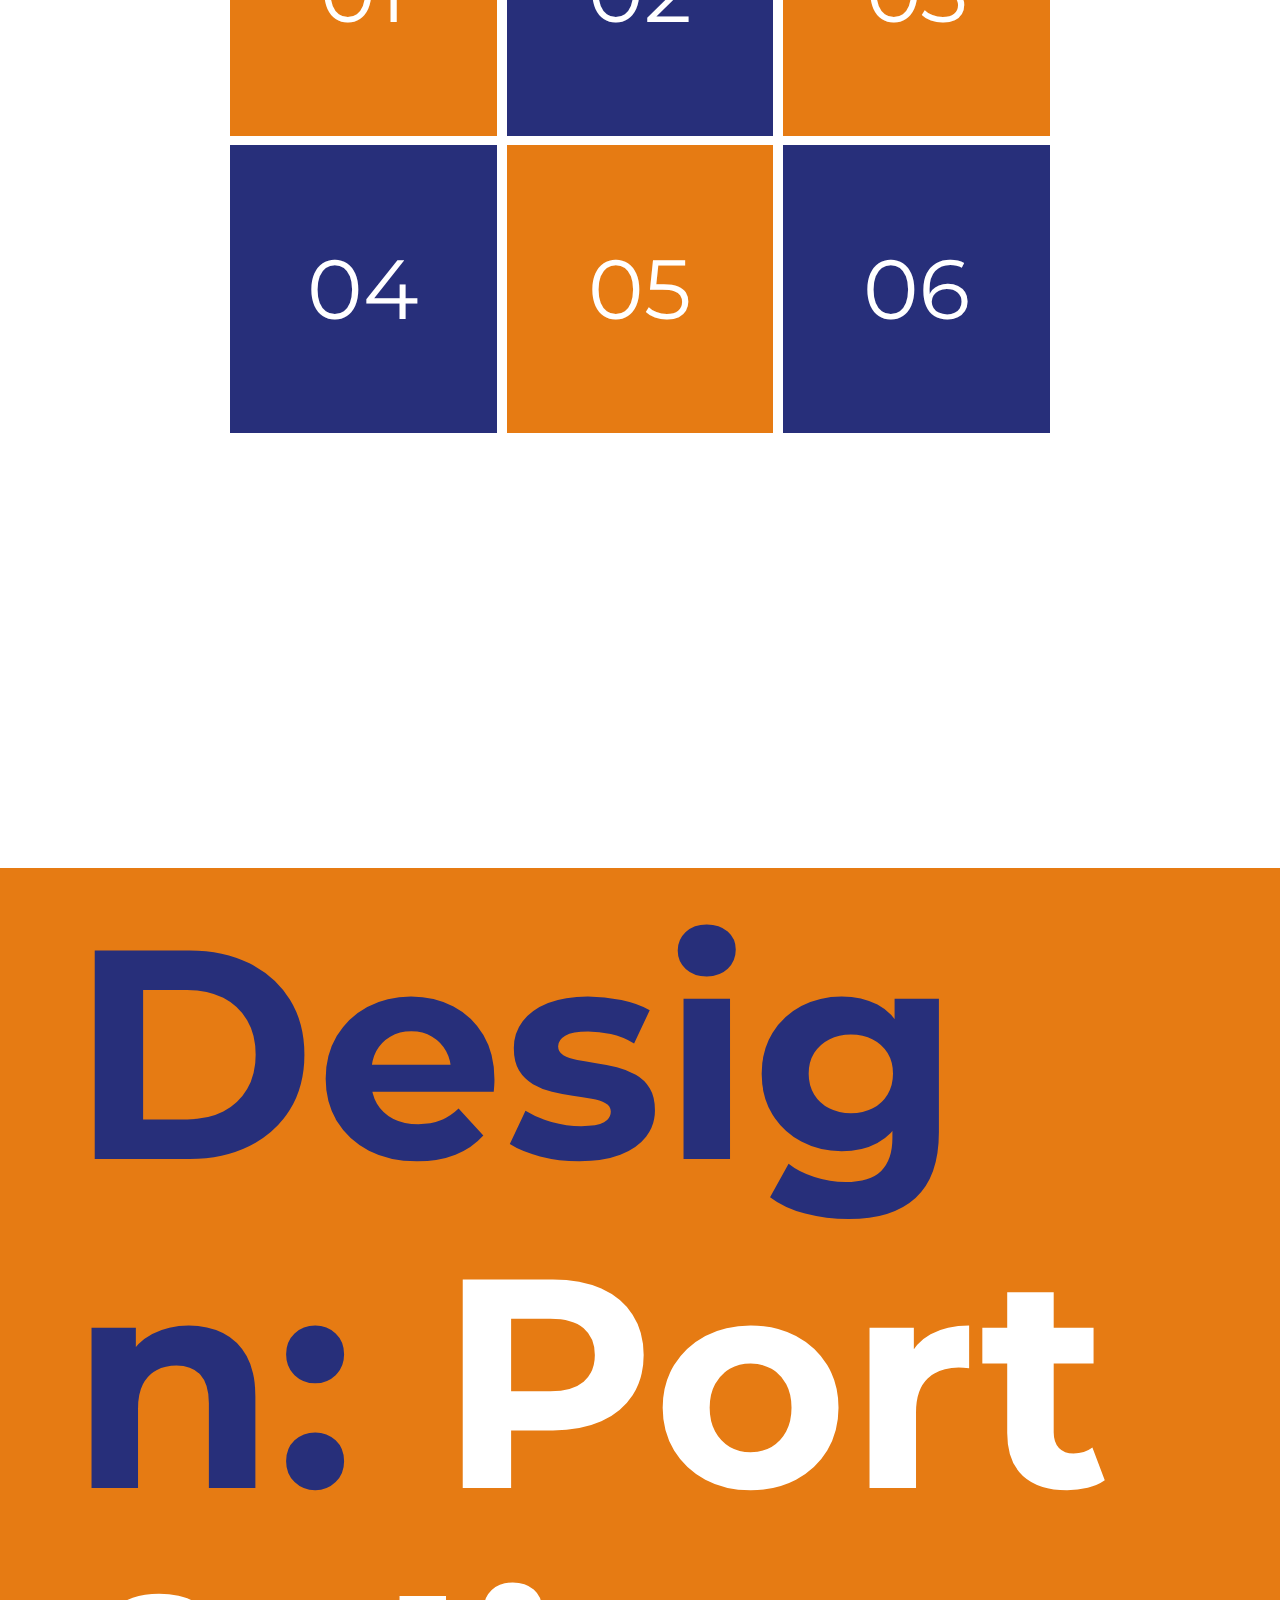
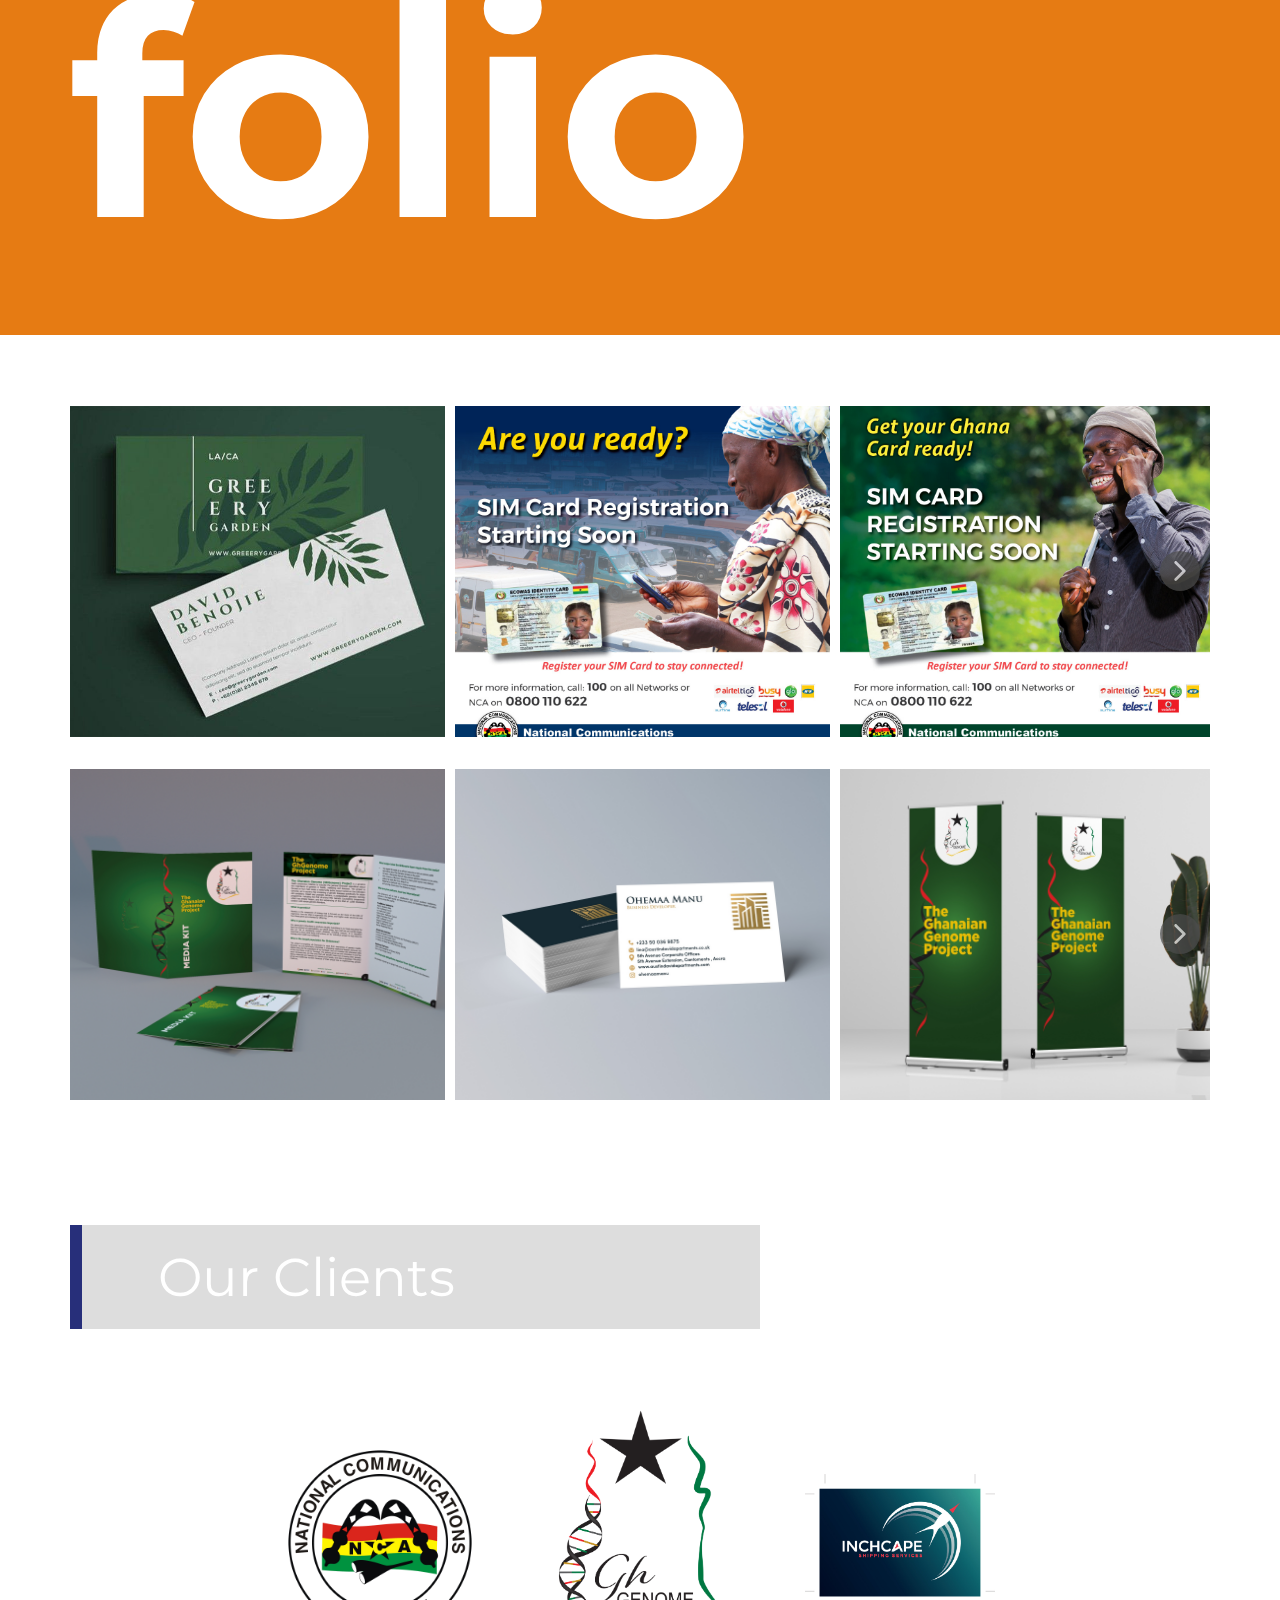
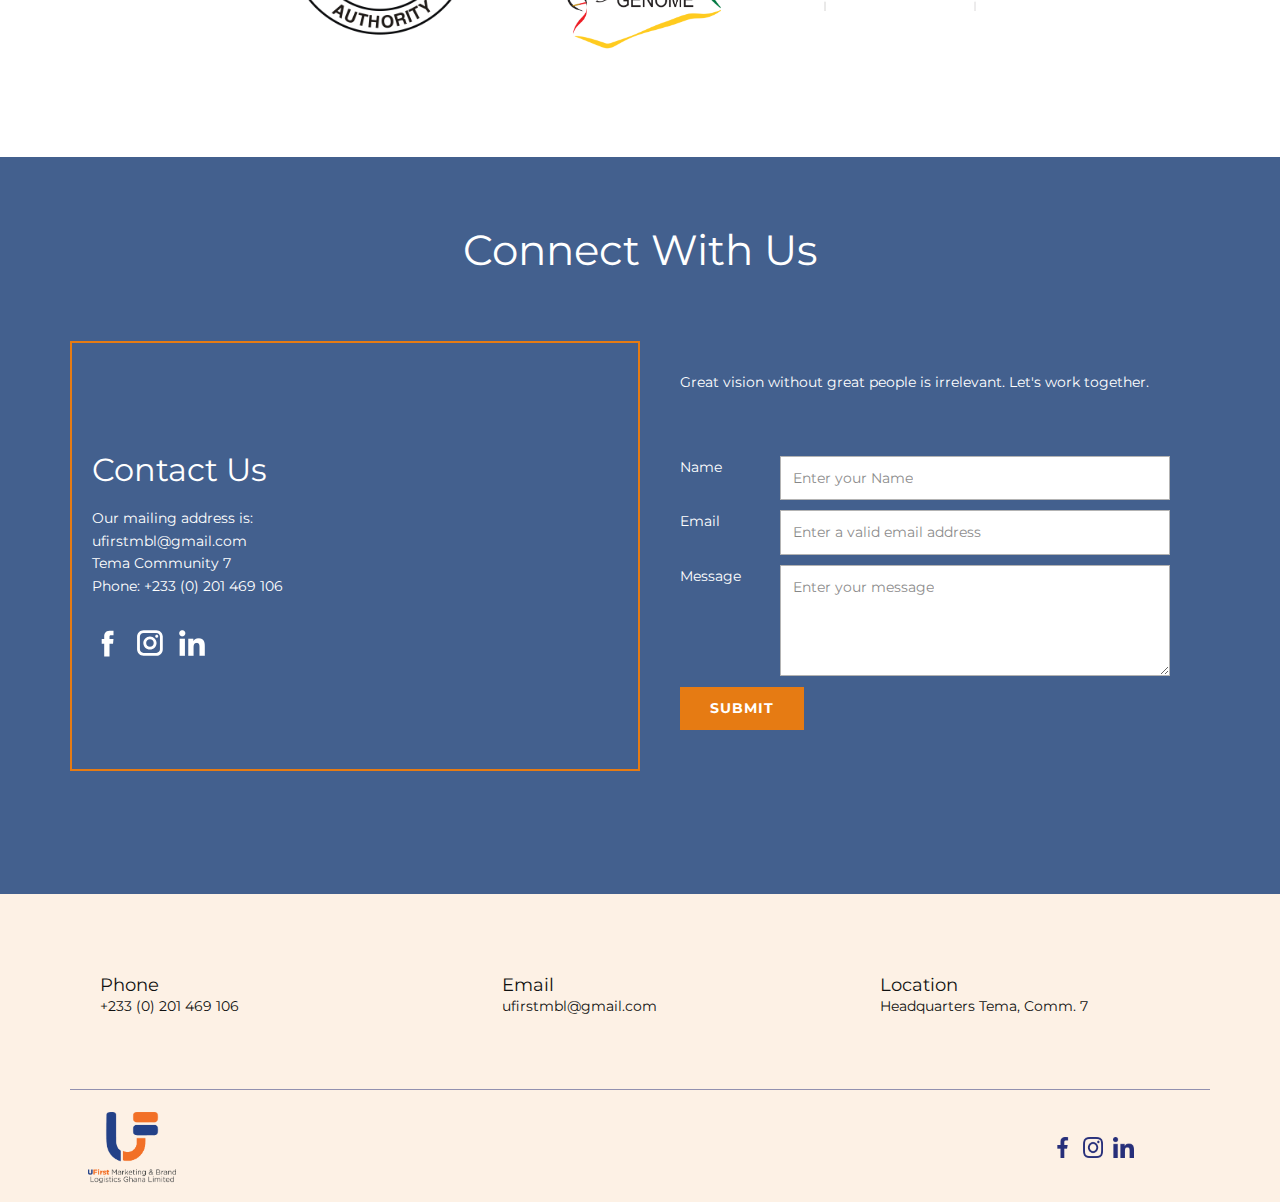
<file: Home.html>
<!DOCTYPE html>
<html style="font-size: 14px;" lang="en"><head>
    <meta name="viewport" content="width=device-width, initial-scale=1.0">
    <meta charset="utf-8">
    <meta name="keywords" content="Hello., With UFirstYou Can, Buy Space In The Minds Of People., Our Team Pours It&amp;apos;s Time Into Setting Your Brand Lightyears Ahead, UFirst Puts&nbsp;You First, Don&amp;apos;t&nbsp; Speak, Because So Much Is Riding On&nbsp;Your Design, About Our Marketing Agency, Our Services">
    <meta name="description" content="">
    <title>Home</title>
    <link rel="stylesheet" href="nicepage.css" media="screen">
<link rel="stylesheet" href="Home.css" media="screen">
    <script class="u-script" type="text/javascript" src="jquery.js" defer=""></script>
    <script class="u-script" type="text/javascript" src="nicepage.js" defer=""></script>
    <meta name="generator" content="Nicepage 5.0.7, nicepage.com">
    <meta name="referrer" content="origin">
    <link rel="icon" href="images/favicon.png">
    <link id="u-theme-google-font" rel="stylesheet" href="https://fonts.googleapis.com/css?family=Montserrat:100,100i,200,200i,300,300i,400,400i,500,500i,600,600i,700,700i,800,800i,900,900i">
    <link id="u-page-google-font" rel="stylesheet" href="https://fonts.googleapis.com/css?family=Playfair+Display:400,400i,500,500i,600,600i,700,700i,800,800i,900,900i">
    
    
    
    
    
    
    
    
    
    
    
    
    <script type="application/ld+json">{
		"@context": "http://schema.org",
		"@type": "Organization",
		"name": "UFirst",
		"logo": "images/UFirstLogo.png",
		"sameAs": [
				"https://www.facebook.com/profile.php?id=100082866745647&mibextid=LQQJ4d",
				"https://instagram.com/ufirstmbl?igshid=YmMyMTA2M2Y=",
				"https://www.linkedin.com/company/ufirst-marketing-brand-logistics/"
		]
}</script>
    <meta name="theme-color" content="#e67b13">
    <meta property="og:title" content="Home">
    <meta property="og:description" content="">
    <meta property="og:type" content="website">
  </head>
  <body class="u-body u-xl-mode" data-lang="en"><header class="u-clearfix u-header u-palette-2-light-3 u-sticky-2369" id="sec-0bb7" data-animation-name="" data-animation-duration="0" data-animation-delay="0" data-animation-direction=""><div class="u-clearfix u-sheet u-sheet-1">
        <a href="https://nicepage.com" class="u-align-left u-image u-logo u-image-1" data-image-width="2140" data-image-height="1720">
          <img src="images/UFirstLogo.png" class="u-logo-image u-logo-image-1">
        </a>
        <nav class="u-align-right u-menu u-menu-one-level u-offcanvas u-menu-1">
          <div class="menu-collapse" style="font-size: 1rem; letter-spacing: 0px;">
            <a class="u-button-style u-custom-left-right-menu-spacing u-custom-padding-bottom u-custom-top-bottom-menu-spacing u-nav-link u-text-active-palette-1-base u-text-hover-palette-2-base" href="#">
              <svg class="u-svg-link" viewBox="0 0 24 24"><use xmlns:xlink="http://www.w3.org/1999/xlink" xlink:href="#menu-hamburger"></use></svg>
              <svg class="u-svg-content" version="1.1" id="menu-hamburger" viewBox="0 0 16 16" x="0px" y="0px" xmlns:xlink="http://www.w3.org/1999/xlink" xmlns="http://www.w3.org/2000/svg"><g><rect y="1" width="16" height="2"></rect><rect y="7" width="16" height="2"></rect><rect y="13" width="16" height="2"></rect>
</g></svg>
            </a>
          </div>
          <div class="u-custom-menu u-nav-container">
            <ul class="u-nav u-unstyled u-nav-1"><li class="u-nav-item"><a class="u-button-style u-nav-link u-text-active-palette-1-base u-text-hover-palette-2-base" href="Home.html" style="padding: 10px 20px;">Home</a>
</li><li class="u-nav-item"><a class="u-button-style u-nav-link u-text-active-palette-1-base u-text-hover-palette-2-base" href="Home.html#sec-2e8e" style="padding: 10px 20px;">About</a>
</li><li class="u-nav-item"><a class="u-button-style u-nav-link u-text-active-palette-1-base u-text-hover-palette-2-base" href="Home.html#carousel_bac3" style="padding: 10px 20px;">Services</a>
</li><li class="u-nav-item"><a class="u-button-style u-nav-link u-text-active-palette-1-base u-text-hover-palette-2-base" href="Home.html#sec-318e" style="padding: 10px 20px;">Portfolio</a>
</li><li class="u-nav-item"><a class="u-button-style u-nav-link u-text-active-palette-1-base u-text-hover-palette-2-base" href="Home.html#Contact" style="padding: 10px 20px;">Contact</a>
</li></ul>
          </div>
          <div class="u-custom-menu u-nav-container-collapse">
            <div class="u-black u-container-style u-inner-container-layout u-opacity u-opacity-95 u-sidenav">
              <div class="u-inner-container-layout u-sidenav-overflow">
                <div class="u-menu-close"></div>
                <ul class="u-align-center u-nav u-popupmenu-items u-unstyled u-nav-2"><li class="u-nav-item"><a class="u-button-style u-nav-link" href="Home.html">Home</a>
</li><li class="u-nav-item"><a class="u-button-style u-nav-link" href="Home.html#sec-2e8e">About</a>
</li><li class="u-nav-item"><a class="u-button-style u-nav-link" href="Home.html#carousel_bac3">Services</a>
</li><li class="u-nav-item"><a class="u-button-style u-nav-link" href="Home.html#sec-318e">Portfolio</a>
</li><li class="u-nav-item"><a class="u-button-style u-nav-link" href="Home.html#Contact">Contact</a>
</li></ul>
              </div>
            </div>
            <div class="u-black u-menu-overlay u-opacity u-opacity-70"></div>
          </div>
        </nav>
      </div></header>
    <section class="u-carousel u-slide u-block-85b6-1" id="carousel_2141" data-interval="5000" data-u-ride="carousel">
      <ol class="u-absolute-hcenter u-carousel-indicators u-block-85b6-2">
        <li data-u-target="#carousel_2141" data-u-slide-to="0" class="u-active u-grey-30"></li>
        <li data-u-target="#carousel_2141" class="u-grey-30" data-u-slide-to="1"></li>
        <li data-u-target="#carousel_2141" class="u-grey-30" data-u-slide-to="2"></li>
        <li data-u-target="#carousel_2141" class="u-grey-30" data-u-slide-to="3"></li>
        <li data-u-target="#carousel_2141" class="u-grey-30" data-u-slide-to="4"></li>
        <li data-u-target="#carousel_2141" class="u-grey-30" data-u-slide-to="5"></li>
      </ol>
      <div class="u-carousel-inner" role="listbox">
        <div class="u-active u-carousel-item u-clearfix u-palette-1-base u-section-1-1">
          <div class="u-clearfix u-sheet u-valign-middle-md u-valign-middle-sm u-valign-middle-xs u-sheet-1">
            <h1 class="u-align-center u-text u-text-body-alt-color u-text-default u-text-1">Hello<span class="u-text-palette-3-base">.</span>
            </h1>
          </div>
        </div>
        <div class="u-carousel-item u-clearfix u-section-1-2">
          <div class="u-clearfix u-sheet u-sheet-1">
            <h1 class="u-align-center u-text u-text-default u-text-palette-1-base u-text-1">
              <span class="u-text-palette-3-base">
                <span class="u-text-palette-1-base">With</span> U<span class="u-text-palette-1-base">F</span>
              </span>irst<br>
              <span style="font-weight: 400;">You Can</span>
            </h1>
          </div>
        </div>
        <div class="u-carousel-item u-clearfix u-section-1-3">
          <div class="u-clearfix u-sheet u-valign-middle-md u-valign-middle-sm u-valign-middle-xs u-sheet-1">
            <h1 class="u-align-center u-text u-text-default u-text-palette-1-base u-text-1">Buy Space In The <span class="u-text-palette-3-base">Minds</span> Of People.
            </h1>
          </div>
        </div>
        <div class="u-carousel-item u-clearfix u-section-1-4">
          <div class="u-clearfix u-sheet u-sheet-1">
            <h1 class="u-align-center u-text u-text-default-lg u-text-default-md u-text-default-sm u-text-default-xl u-text-palette-1-base u-text-1">Our Team Pours It's <span class="u-text-palette-3-base">Time</span> Into Setting Your <span class="u-text-palette-3-base">Brand</span> Lightyears Ahead&nbsp;
            </h1>
          </div>
        </div>
        <div class="u-carousel-item u-clearfix u-section-1-5">
          <div class="u-clearfix u-sheet u-sheet-1">
            <h1 class="u-align-center u-text u-text-default u-text-palette-1-base u-text-1">
              <span class="u-text-palette-3-base">U</span>First Puts&nbsp;<br>
              <span style="font-weight: 400;">You First</span>
            </h1>
          </div>
        </div>
        <div class="u-carousel-item u-clearfix u-palette-1-base u-section-1-6">
          <div class="u-clearfix u-sheet u-valign-middle-lg u-valign-middle-xl u-sheet-1">
            <div class="u-clearfix u-expanded-width u-gutter-10 u-layout-wrap u-layout-wrap-1">
              <div class="u-layout">
                <div class="u-layout-row">
                  <div class="u-container-style u-layout-cell u-left-cell u-size-30 u-layout-cell-1">
                    <div class="u-container-layout u-valign-bottom-sm u-valign-bottom-xs u-container-layout-1">
                      <h1 class="u-custom-font u-font-playfair-display u-text u-text-default-lg u-text-default-xl u-text-palette-3-base u-text-1">Don't<br>&nbsp; Speak
                      </h1>
                    </div>
                  </div>
                  <div class="u-container-style u-layout-cell u-right-cell u-size-30 u-layout-cell-2">
                    <div class="u-container-layout u-container-layout-2">
                      <h2 class="u-custom-font u-font-playfair-display u-text u-text-default-lg u-text-default-md u-text-default-xl u-text-2">Because So Much Is Riding On&nbsp;<b>Your Design</b>
                      </h2>
                    </div>
                  </div>
                </div>
              </div>
            </div>
          </div>
        </div>
      </div>
      <a class="u-absolute-vcenter u-carousel-control u-carousel-control-prev u-text-grey-30 u-block-85b6-3" href="#carousel_2141" role="button" data-u-slide="prev">
        <span aria-hidden="true">
          <svg class="u-svg-link" viewBox="0 0 477.175 477.175"><path d="M145.188,238.575l215.5-215.5c5.3-5.3,5.3-13.8,0-19.1s-13.8-5.3-19.1,0l-225.1,225.1c-5.3,5.3-5.3,13.8,0,19.1l225.1,225
                    c2.6,2.6,6.1,4,9.5,4s6.9-1.3,9.5-4c5.3-5.3,5.3-13.8,0-19.1L145.188,238.575z"></path></svg>
        </span>
        <span class="sr-only">Previous</span>
      </a>
      <a class="u-absolute-vcenter u-carousel-control u-carousel-control-next u-text-grey-30 u-block-85b6-4" href="#carousel_2141" role="button" data-u-slide="next">
        <span aria-hidden="true">
          <svg class="u-svg-link" viewBox="0 0 477.175 477.175"><path d="M360.731,229.075l-225.1-225.1c-5.3-5.3-13.8-5.3-19.1,0s-5.3,13.8,0,19.1l215.5,215.5l-215.5,215.5
                    c-5.3,5.3-5.3,13.8,0,19.1c2.6,2.6,6.1,4,9.5,4c3.4,0,6.9-1.3,9.5-4l225.1-225.1C365.931,242.875,365.931,234.275,360.731,229.075z"></path></svg>
        </span>
        <span class="sr-only">Next</span>
      </a>
    </section>
    <section class="skrollable u-clearfix u-image u-section-2" id="sec-2e8e" data-image-width="1170" data-image-height="780">
      <div class="u-clearfix u-sheet u-sheet-1">
        <div class="u-clearfix u-layout-wrap u-layout-wrap-1">
          <div class="u-layout">
            <div class="u-layout-row">
              <div class="u-container-style u-hidden-sm u-hidden-xs u-layout-cell u-palette-1-base u-size-1 u-layout-cell-1">
                <div class="u-container-layout u-container-layout-1"></div>
              </div>
              <div class="u-align-left u-container-style u-grey-90 u-layout-cell u-opacity u-opacity-50 u-size-59 u-layout-cell-2" data-href="#">
                <div class="u-container-layout u-valign-middle u-container-layout-2">
                  <h1 class="u-text u-text-default u-text-1">About Our&nbsp;<br>Marketing Agency
                  </h1>
                </div>
              </div>
            </div>
          </div>
        </div>
        <div class="u-clearfix u-expanded-width u-gutter-10 u-layout-wrap u-layout-wrap-2">
          <div class="u-layout">
            <div class="u-layout-row">
              <div class="u-container-align-center u-container-style u-image u-layout-cell u-size-30 u-image-1" data-image-width="1600" data-image-height="1067">
                <div class="u-container-layout u-container-layout-3"></div>
              </div>
              <div class="u-container-style u-layout-cell u-palette-1-base u-size-30 u-layout-cell-4">
                <div class="u-container-layout u-valign-middle u-container-layout-4">
                  <h6 class="u-text u-text-default u-text-2">
                    <span style="font-size: 2.28571rem; font-weight: 400;">
                      <span style="font-weight: 700;"> UFirst Marketing &amp; Brand Logistic Ghana Ltd.</span>
                      <br>
                      <br>
                      <span style="font-size: 1.92857rem;">Established in 2010.</span>&nbsp;
                    </span>
                    <br>
                  </h6>
                </div>
              </div>
            </div>
          </div>
        </div>
        <div class="u-container-style u-expanded-width u-group u-palette-1-base u-group-1">
          <div class="u-container-layout u-valign-middle-lg u-valign-middle-md u-valign-middle-xl u-container-layout-5">
            <h6 class="u-text u-text-3">We are marketing and Brand Logistics firm, that provides Ideas, Plans, strategy, information and statistics to assist and enhance the sale of any product and service.We believe that corporate Brand and Advertisement should stand out, workflow ensuring on time delivery and high standard of service.&nbsp;<br>We make a statement and inspire others signature goods and services.
            </h6>
          </div>
        </div>
      </div>
    </section>
    <section class="skrollable u-clearfix u-image u-parallax u-section-3" id="sec-755e" data-image-width="1440" data-image-height="600">
      <div class="u-clearfix u-sheet u-sheet-1">
        <h1 class="u-text u-text-body-alt-color u-text-default u-text-1">Guiding<span style="font-weight: 400;"> Statements</span>
        </h1>
        <div class="u-border-4 u-border-palette-1-base u-line u-line-horizontal u-line-1"></div>
        <div class="u-clearfix u-expanded-width u-gutter-10 u-layout-wrap u-layout-wrap-1">
          <div class="u-layout">
            <div class="u-layout-row">
              <div class="u-container-style u-layout-cell u-opacity u-opacity-85 u-palette-3-dark-2 u-size-20 u-layout-cell-1">
                <div class="u-container-layout u-container-layout-1">
                  <h1 class="u-text u-text-default u-text-2">Mission</h1>
                  <p class="u-align-left u-text u-text-3"> To provide innovative and effective integrated brand marketing and public relations solutions that help our clients grow their businesses and realize their marketing goals.</p>
                </div>
              </div>
              <div class="u-container-style u-layout-cell u-opacity u-opacity-85 u-palette-3-dark-2 u-size-20 u-layout-cell-2">
                <div class="u-container-layout u-container-layout-2">
                  <h1 class="u-text u-text-default u-text-4">Vision</h1>
                  <p class="u-align-left u-text u-text-5"> Delivering tangible results to customers, employees, vendors</p>
                </div>
              </div>
              <div class="u-container-style u-layout-cell u-opacity u-opacity-85 u-palette-3-dark-2 u-size-20 u-layout-cell-3">
                <div class="u-container-layout u-valign-bottom-sm u-container-layout-3">
                  <h1 class="u-text u-text-default u-text-6">Core Values</h1>
                  <p class="u-align-left u-text u-text-7"> ·Quality&nbsp;<br>·Reliability&nbsp;<br>·Dedication&nbsp;<br>·Creativity&nbsp;<br>·Timeliness
                  </p>
                </div>
              </div>
            </div>
          </div>
        </div>
      </div>
    </section>
    <section class="u-clearfix u-image u-shading u-section-4" id="carousel_bac3" data-image-width="1280" data-image-height="853">
      <div class="u-clearfix u-sheet u-sheet-1">
        <div class="u-align-center u-clearfix u-expanded-width-sm u-expanded-width-xs u-layout-wrap u-layout-wrap-1">
          <div class="u-layout">
            <div class="u-layout-row">
              <div class="u-container-style u-hidden-sm u-hidden-xs u-layout-cell u-palette-1-base u-size-1 u-layout-cell-1">
                <div class="u-container-layout u-container-layout-1"></div>
              </div>
              <div class="u-container-style u-grey-90 u-layout-cell u-opacity u-opacity-50 u-size-59 u-layout-cell-2">
                <div class="u-container-layout u-valign-middle-xs u-valign-top-lg u-valign-top-md u-valign-top-sm u-valign-top-xl u-container-layout-2">
                  <h1 class="u-align-center u-text u-text-default u-text-1">Our Services</h1>
                </div>
              </div>
            </div>
          </div>
        </div>
      </div>
    </section>
    <section class="u-clearfix u-section-5" id="sec-c373">
      <div class="u-clearfix u-sheet u-valign-middle u-sheet-1">
        <div class="u-align-center u-clearfix u-gutter-10 u-layout-wrap u-layout-wrap-1">
          <div class="u-gutter-0 u-layout">
            <div class="u-layout-row">
              <div class="u-container-align-center u-container-style u-layout-cell u-palette-1-base u-size-20 u-layout-cell-1">
                <div class="u-container-layout u-valign-middle u-container-layout-1">
                  <div class="u-align-center u-container-style u-effect-fade u-expanded-width u-group u-hover-box u-palette-1-base u-group-1">
                    <div class="u-back-slide u-container-layout u-container-layout-2">
                      <h1 class="u-align-center u-text u-text-default u-text-1">01</h1>
                    </div>
                    <div class="u-container-layout u-over-slide u-palette-3-base u-container-layout-3">
                      <p class="u-text u-text-white u-text-2"> Branding and<br>Corporate Identity 
                      </p>
                    </div>
                  </div>
                </div>
              </div>
              <div class="u-container-align-center u-container-style u-layout-cell u-palette-3-base u-size-20 u-layout-cell-2">
                <div class="u-container-layout u-valign-middle u-container-layout-4">
                  <div class="u-container-style u-effect-fade u-expanded-width u-group u-hover-box u-palette-3-base u-group-2">
                    <div class="u-back-slide u-container-layout u-container-layout-5">
                      <h1 class="u-align-center u-text u-text-default u-text-3">02</h1>
                    </div>
                    <div class="u-container-layout u-over-slide u-palette-1-base u-container-layout-6">
                      <h6 class="u-align-center u-text u-text-default u-text-4"> Advertising </h6>
                    </div>
                  </div>
                </div>
              </div>
              <div class="u-container-align-center u-container-style u-layout-cell u-palette-1-base u-size-20 u-layout-cell-3">
                <div class="u-container-layout u-valign-middle u-container-layout-7">
                  <div class="u-container-style u-effect-fade u-expanded-width u-group u-hover-box u-palette-1-base u-group-3">
                    <div class="u-back-slide u-container-layout u-valign-middle-lg u-valign-middle-md u-valign-middle-sm u-valign-middle-xl u-container-layout-8">
                      <h1 class="u-align-center u-text u-text-default u-text-5">03</h1>
                    </div>
                    <div class="u-container-layout u-over-slide u-palette-3-base u-container-layout-9">
                      <h6 class="u-align-center u-text u-text-default u-text-6"> &nbsp;Printing</h6>
                    </div>
                  </div>
                </div>
              </div>
            </div>
          </div>
        </div>
      </div>
    </section>
    <section class="u-clearfix u-section-6" id="carousel_7b45">
      <div class="u-clearfix u-sheet u-valign-middle-sm u-valign-middle-xs u-sheet-1">
        <div class="u-align-center u-clearfix u-gutter-10 u-layout-wrap u-layout-wrap-1">
          <div class="u-gutter-0 u-layout">
            <div class="u-layout-row">
              <div class="u-container-align-center u-container-style u-layout-cell u-palette-3-base u-size-20 u-layout-cell-1">
                <div class="u-container-layout u-valign-middle u-container-layout-1">
                  <div class="u-container-style u-effect-fade u-expanded-width u-group u-hover-box u-palette-3-base u-group-1">
                    <div class="u-back-slide u-container-layout u-container-layout-2">
                      <h1 class="u-align-center u-text u-text-default u-text-1">04</h1>
                    </div>
                    <div class="u-container-layout u-over-slide u-palette-1-base u-container-layout-3">
                      <p class="u-align-center u-text u-text-white u-text-2">Public Relations</p>
                    </div>
                  </div>
                </div>
              </div>
              <div class="u-container-align-center u-container-style u-layout-cell u-palette-1-base u-size-20 u-layout-cell-2">
                <div class="u-container-layout u-valign-middle u-container-layout-4">
                  <div class="u-container-style u-effect-fade u-expanded-width u-group u-hover-box u-palette-1-base u-group-2">
                    <div class="u-back-slide u-container-layout u-container-layout-5">
                      <h1 class="u-align-center u-text u-text-default u-text-3">05</h1>
                    </div>
                    <div class="u-container-layout u-over-slide u-palette-3-base u-container-layout-6">
                      <h6 class="u-align-center u-text u-text-default u-text-4"> Event Management</h6>
                    </div>
                  </div>
                </div>
              </div>
              <div class="u-container-align-center u-container-style u-layout-cell u-palette-3-base u-size-20 u-layout-cell-3">
                <div class="u-container-layout u-valign-middle u-container-layout-7">
                  <div class="u-align-center u-container-style u-effect-fade u-expanded-width u-group u-hover-box u-palette-3-base u-group-3">
                    <div class="u-back-slide u-container-layout u-valign-middle-lg u-valign-middle-md u-valign-middle-sm u-valign-middle-xl u-container-layout-8">
                      <h1 class="u-align-center u-text u-text-default u-text-5">06</h1>
                    </div>
                    <div class="u-container-layout u-over-slide u-palette-1-base u-container-layout-9">
                      <h6 class="u-text u-text-default u-text-6">Media Buying</h6>
                    </div>
                  </div>
                </div>
              </div>
            </div>
          </div>
        </div>
      </div>
    </section>
    <section class="skrollable u-clearfix u-image u-parallax u-shading u-section-7" id="carousel_62e9" data-image-width="1280" data-image-height="853">
      <div class="u-clearfix u-sheet u-sheet-1"></div>
    </section>
    <section class="u-clearfix u-palette-1-base u-section-8" id="sec-318e">
      <div class="u-clearfix u-sheet u-valign-middle-xs u-sheet-1">
        <h1 class="u-text u-text-white u-text-1">
          <span class="u-text-palette-3-base" style="font-size: 21.2857rem;">Desig<br>n:
          </span>
          <span style="font-size: 21.2857rem;">Port<br>folio
          </span>
        </h1>
      </div>
    </section>
    <section class="u-align-center u-clearfix u-white u-section-9" id="sec-89e3">
      <div class="u-clearfix u-sheet u-sheet-1">
        <div class="u-expanded-width u-gallery u-layout-horizontal u-lightbox u-no-transition u-show-text-on-hover u-width-fixed u-gallery-1">
          <div class="u-gallery-inner"><div class="u-effect-fade u-gallery-item u-gallery-item-1"><div class="u-back-slide" data-image-width="850" data-image-height="563"><img class="u-back-image u-back-image-1" src="images/WhatsAppImage2022-04-22at8.42.28AM.jpeg">
</div><div class="u-over-slide u-shading u-over-slide-1"><h3 class="u-gallery-heading"></h3><p class="u-gallery-text"></p>
</div>
</div><div class="u-effect-fade u-gallery-item u-gallery-item-2"><div class="u-back-slide" data-image-width="1080" data-image-height="1080"><img class="u-back-image u-back-image-2" src="images/WhatsAppImage2021-09-09at15.35.502.jpeg">
</div><div class="u-over-slide u-shading u-over-slide-2"><h3 class="u-gallery-heading"></h3><p class="u-gallery-text"></p>
</div>
</div><div class="u-effect-fade u-gallery-item u-gallery-item-3"><div class="u-back-slide" data-image-width="1080" data-image-height="1080"><img class="u-back-image u-back-image-3" src="images/WhatsAppImage2021-09-09at15.35.503.jpeg">
</div><div class="u-over-slide u-shading u-over-slide-3"><h3 class="u-gallery-heading"></h3><p class="u-gallery-text"></p>
</div>
</div><div class="u-effect-fade u-gallery-item u-gallery-item-4"><div class="u-back-slide" data-image-width="1600" data-image-height="1200"><img class="u-back-image u-back-image-4" src="images/wagmcwall.jpg">
</div><div class="u-over-slide u-shading u-over-slide-4"><h3 class="u-gallery-heading"></h3><p class="u-gallery-text"></p>
</div>
</div><div class="u-effect-fade u-gallery-item u-gallery-item-5"><div class="u-back-slide" data-image-width="1080" data-image-height="720"><img class="u-back-image u-back-image-5" src="images/photobdmockfinal.jpg">
</div><div class="u-over-slide u-shading u-over-slide-5"><h3 class="u-gallery-heading"></h3><p class="u-gallery-text"></p>
</div>
</div><div class="u-effect-fade u-gallery-item u-gallery-item-6"><div class="u-back-slide" data-image-width="3508" data-image-height="2480"><img class="u-back-image u-back-image-6" src="images/trailermock2.jpg">
</div><div class="u-over-slide u-shading u-over-slide-6"><h3 class="u-gallery-heading"></h3><p class="u-gallery-text"></p>
</div>
</div></div>
          <a class="u-absolute-vcenter u-gallery-nav u-gallery-nav-prev u-grey-70 u-icon-circle u-opacity u-opacity-70 u-spacing-10 u-text-white u-gallery-nav-1" href="#" role="button">
            <span aria-hidden="true">
              <svg viewBox="0 0 451.847 451.847"><path d="M97.141,225.92c0-8.095,3.091-16.192,9.259-22.366L300.689,9.27c12.359-12.359,32.397-12.359,44.751,0
c12.354,12.354,12.354,32.388,0,44.748L173.525,225.92l171.903,171.909c12.354,12.354,12.354,32.391,0,44.744
c-12.354,12.365-32.386,12.365-44.745,0l-194.29-194.281C100.226,242.115,97.141,234.018,97.141,225.92z"></path></svg>
            </span>
            <span class="sr-only">
              <svg viewBox="0 0 451.847 451.847"><path d="M97.141,225.92c0-8.095,3.091-16.192,9.259-22.366L300.689,9.27c12.359-12.359,32.397-12.359,44.751,0
c12.354,12.354,12.354,32.388,0,44.748L173.525,225.92l171.903,171.909c12.354,12.354,12.354,32.391,0,44.744
c-12.354,12.365-32.386,12.365-44.745,0l-194.29-194.281C100.226,242.115,97.141,234.018,97.141,225.92z"></path></svg>
            </span>
          </a>
          <a class="u-gallery-nav u-gallery-nav-next u-grey-70 u-icon-circle u-opacity u-opacity-70 u-spacing-10 u-text-white u-gallery-nav-2" href="#" role="button">
            <span aria-hidden="true">
              <svg viewBox="0 0 451.846 451.847"><path d="M345.441,248.292L151.154,442.573c-12.359,12.365-32.397,12.365-44.75,0c-12.354-12.354-12.354-32.391,0-44.744
L278.318,225.92L106.409,54.017c-12.354-12.359-12.354-32.394,0-44.748c12.354-12.359,32.391-12.359,44.75,0l194.287,194.284
c6.177,6.18,9.262,14.271,9.262,22.366C354.708,234.018,351.617,242.115,345.441,248.292z"></path></svg>
            </span>
            <span class="sr-only">
              <svg viewBox="0 0 451.846 451.847"><path d="M345.441,248.292L151.154,442.573c-12.359,12.365-32.397,12.365-44.75,0c-12.354-12.354-12.354-32.391,0-44.744
L278.318,225.92L106.409,54.017c-12.354-12.359-12.354-32.394,0-44.748c12.354-12.359,32.391-12.359,44.75,0l194.287,194.284
c6.177,6.18,9.262,14.271,9.262,22.366C354.708,234.018,351.617,242.115,345.441,248.292z"></path></svg>
            </span>
          </a>
        </div>
        <div class="u-expanded-width u-gallery u-layout-horizontal u-lightbox u-no-transition u-show-text-on-hover u-width-fixed u-gallery-2">
          <div class="u-gallery-inner"><div class="u-effect-fade u-gallery-item u-gallery-item-7"><div class="u-back-slide" data-image-width="3000" data-image-height="2100"><img class="u-back-image u-back-image-7" src="images/foldermock.jpg">
</div><div class="u-over-slide u-shading u-over-slide-7"><h3 class="u-gallery-heading"></h3><p class="u-gallery-text"></p>
</div>
</div><div class="u-effect-fade u-gallery-item u-gallery-item-8"><div class="u-back-slide" data-image-width="6000" data-image-height="4200"><img class="u-back-image u-back-image-8" src="images/ohemaa1.jpg">
</div><div class="u-over-slide u-shading u-over-slide-8"><h3 class="u-gallery-heading"></h3><p class="u-gallery-text"></p>
</div>
</div><div class="u-effect-fade u-gallery-item u-gallery-item-9"><div class="u-back-slide" data-image-width="5000" data-image-height="3500"><img class="u-back-image u-back-image-9" src="images/Pullup.jpg">
</div><div class="u-over-slide u-shading u-over-slide-9"><h3 class="u-gallery-heading"></h3><p class="u-gallery-text"></p>
</div>
</div><div class="u-effect-fade u-gallery-item u-gallery-item-10"><div class="u-back-slide" data-image-width="6000" data-image-height="4200"><img class="u-back-image u-back-image-10" src="images/ohemaa2.jpg">
</div><div class="u-over-slide u-shading u-over-slide-10"><h3 class="u-gallery-heading"></h3><p class="u-gallery-text"></p>
</div>
</div></div>
          <a class="u-absolute-vcenter u-gallery-nav u-gallery-nav-prev u-grey-70 u-icon-circle u-opacity u-opacity-70 u-spacing-10 u-text-white u-gallery-nav-3" href="#" role="button">
            <span aria-hidden="true">
              <svg viewBox="0 0 451.847 451.847"><path d="M97.141,225.92c0-8.095,3.091-16.192,9.259-22.366L300.689,9.27c12.359-12.359,32.397-12.359,44.751,0
c12.354,12.354,12.354,32.388,0,44.748L173.525,225.92l171.903,171.909c12.354,12.354,12.354,32.391,0,44.744
c-12.354,12.365-32.386,12.365-44.745,0l-194.29-194.281C100.226,242.115,97.141,234.018,97.141,225.92z"></path></svg>
            </span>
            <span class="sr-only">
              <svg viewBox="0 0 451.847 451.847"><path d="M97.141,225.92c0-8.095,3.091-16.192,9.259-22.366L300.689,9.27c12.359-12.359,32.397-12.359,44.751,0
c12.354,12.354,12.354,32.388,0,44.748L173.525,225.92l171.903,171.909c12.354,12.354,12.354,32.391,0,44.744
c-12.354,12.365-32.386,12.365-44.745,0l-194.29-194.281C100.226,242.115,97.141,234.018,97.141,225.92z"></path></svg>
            </span>
          </a>
          <a class="u-absolute-vcenter u-gallery-nav u-gallery-nav-next u-grey-70 u-icon-circle u-opacity u-opacity-70 u-spacing-10 u-text-white u-gallery-nav-4" href="#" role="button">
            <span aria-hidden="true">
              <svg viewBox="0 0 451.846 451.847"><path d="M345.441,248.292L151.154,442.573c-12.359,12.365-32.397,12.365-44.75,0c-12.354-12.354-12.354-32.391,0-44.744
L278.318,225.92L106.409,54.017c-12.354-12.359-12.354-32.394,0-44.748c12.354-12.359,32.391-12.359,44.75,0l194.287,194.284
c6.177,6.18,9.262,14.271,9.262,22.366C354.708,234.018,351.617,242.115,345.441,248.292z"></path></svg>
            </span>
            <span class="sr-only">
              <svg viewBox="0 0 451.846 451.847"><path d="M345.441,248.292L151.154,442.573c-12.359,12.365-32.397,12.365-44.75,0c-12.354-12.354-12.354-32.391,0-44.744
L278.318,225.92L106.409,54.017c-12.354-12.359-12.354-32.394,0-44.748c12.354-12.359,32.391-12.359,44.75,0l194.287,194.284
c6.177,6.18,9.262,14.271,9.262,22.366C354.708,234.018,351.617,242.115,345.441,248.292z"></path></svg>
            </span>
          </a>
        </div>
      </div>
    </section>
    <section class="skrollable u-clearfix u-image u-parallax u-section-10" id="sec-8abc" data-image-width="1024" data-image-height="680">
      <div class="u-clearfix u-sheet u-sheet-1">
        <div class="u-clearfix u-layout-wrap u-layout-wrap-1">
          <div class="u-layout">
            <div class="u-layout-row">
              <div class="u-container-style u-hidden-sm u-hidden-xs u-layout-cell u-palette-3-base u-size-1 u-layout-cell-1">
                <div class="u-container-layout u-container-layout-1"></div>
              </div>
              <div class="u-container-style u-grey-90 u-layout-cell u-opacity u-opacity-15 u-size-59 u-layout-cell-2">
                <div class="u-container-layout u-valign-middle u-container-layout-2">
                  <h1 class="u-text u-text-1">Our&nbsp;Clients</h1>
                </div>
              </div>
            </div>
          </div>
        </div>
        <div class="u-align-center-sm u-align-center-xs u-clearfix u-gutter-10 u-layout-wrap u-layout-wrap-2">
          <div class="u-layout">
            <div class="u-layout-row">
              <div class="u-container-style u-layout-cell u-size-20 u-white u-layout-cell-3">
                <div class="u-container-layout u-container-layout-3">
                  <img class="u-expanded-width-lg u-expanded-width-md u-expanded-width-xl u-image u-image-contain u-image-1" src="images/NCA_LOGO_1copy.png" data-image-width="3432" data-image-height="3432">
                </div>
              </div>
              <div class="u-container-style u-layout-cell u-size-20 u-white u-layout-cell-4">
                <div class="u-container-layout u-valign-middle-sm u-valign-middle-xs u-valign-top-lg u-valign-top-md u-valign-top-xl u-container-layout-4">
                  <img class="u-expanded-width-lg u-expanded-width-md u-expanded-width-xl u-image u-image-contain u-image-default u-image-2" src="images/GhGenomelogo-09.png" alt="" data-image-width="2163" data-image-height="3183">
                </div>
              </div>
              <div class="u-container-style u-layout-cell u-size-20 u-white u-layout-cell-5">
                <div class="u-container-layout u-container-layout-5">
                  <img class="u-expanded-width-lg u-expanded-width-md u-expanded-width-xl u-image u-image-contain u-image-default u-image-3" src="images/InchcapeBusinessCards-02.jpg" alt="" data-image-width="1271" data-image-height="917">
                </div>
              </div>
            </div>
          </div>
        </div>
      </div>
    </section>
    <section class="u-clearfix u-palette-2-dark-1 u-section-11" id="Contact">
      <div class="u-clearfix u-sheet u-sheet-1">
        <h1 class="u-align-center u-text u-text-default u-text-1">Connect With Us</h1>
        <div class="u-clearfix u-expanded-width u-layout-wrap u-layout-wrap-1">
          <div class="u-layout">
            <div class="u-layout-row">
              <div class="u-size-27-lg u-size-27-md u-size-27-sm u-size-27-xs u-size-30-xl">
                <div class="u-layout-col">
                  <div class="u-container-style u-layout-cell u-left-cell u-size-60 u-layout-cell-1">
                    <div class="u-border-2 u-border-palette-1-base u-container-layout u-valign-middle u-container-layout-1">
                      <h2 class="u-text u-text-2">Contact Us</h2>
                      <p class="u-text u-text-3">Our mailing address is: <br>ufirstmbl@gmail.com&nbsp;<br>Tema Community 7&nbsp;<br>Phone: +233 (0) 201 469 106 
                      </p>
                      <div class="u-social-icons u-spacing-10 u-social-icons-1">
                        <a class="u-social-url" target="_blank" href="https://www.facebook.com/profile.php?id=100082866745647&amp;mibextid=LQQJ4d" title="Facebook"><span class="u-icon u-icon-circle u-social-facebook u-social-icon u-text-white u-icon-1">
                        <svg class="u-svg-link" preserveAspectRatio="xMidYMin slice" viewBox="0 0 112.2 112.2" style="width: 32px;"><use xmlns:xlink="http://www.w3.org/1999/xlink" xlink:href="#svg-511d"></use></svg>
                        <svg x="0px" y="0px" viewBox="0 0 112.2 112.2" enable-background="new 0 0 112.2 112.2" xml:space="preserve" id="svg-511d" class="u-svg-content"><path d="M75.5,28.8H65.4c-1.5,0-4,0.9-4,4.3v9.4h13.9l-1.5,15.8H61.4v45.1H42.8V58.3h-8.8V42.4h8.8V32.2 c0-7.4,3.4-18.8,18.8-18.8h13.8v15.4H75.5z"></path></svg>
                      </span>
                        </a>
                        <a class="u-social-url" target="_blank" href="https://instagram.com/ufirstmbl?igshid=YmMyMTA2M2Y=" title="Instagram"><span class="u-icon u-icon-circle u-social-icon u-social-instagram u-text-white u-icon-2">
                        <svg class="u-svg-link" preserveAspectRatio="xMidYMin slice" viewBox="0 0 112.2 112.2" style="width: 32px;"><use xmlns:xlink="http://www.w3.org/1999/xlink" xlink:href="#svg-9be7"></use></svg>
                        <svg x="0px" y="0px" viewBox="0 0 112.2 112.2" enable-background="new 0 0 112.2 112.2" xml:space="preserve" id="svg-9be7" class="u-svg-content"><path d="M55.9,32.9c-12.8,0-23.2,10.4-23.2,23.2s10.4,23.2,23.2,23.2s23.2-10.4,23.2-23.2S68.7,32.9,55.9,32.9z M55.9,69.4c-7.4,0-13.3-6-13.3-13.3c-0.1-7.4,6-13.3,13.3-13.3s13.3,6,13.3,13.3C69.3,63.5,63.3,69.4,55.9,69.4z"></path><path d="M79.7,26.8c-3,0-5.4,2.5-5.4,5.4s2.5,5.4,5.4,5.4c3,0,5.4-2.5,5.4-5.4S82.7,26.8,79.7,26.8z"></path><path d="M78.2,11H33.5C21,11,10.8,21.3,10.8,33.7v44.7c0,12.6,10.2,22.8,22.7,22.8h44.7c12.6,0,22.7-10.2,22.7-22.7 V33.7C100.8,21.1,90.6,11,78.2,11z M91,78.4c0,7.1-5.8,12.8-12.8,12.8H33.5c-7.1,0-12.8-5.8-12.8-12.8V33.7 c0-7.1,5.8-12.8,12.8-12.8h44.7c7.1,0,12.8,5.8,12.8,12.8V78.4z"></path></svg>
                      </span>
                        </a>
                        <a class="u-social-url" target="_blank" data-type="LinkedIn" title="LinkedIn" href="https://www.linkedin.com/company/ufirst-marketing-brand-logistics/"><span class="u-file-icon u-icon u-social-icon u-social-linkedin u-text-white u-icon-3"><img src="images/3128219-e6ae8c5d.png" alt=""></span>
                        </a>
                      </div>
                    </div>
                  </div>
                </div>
              </div>
              <div class="u-size-30-xl u-size-33-lg u-size-33-md u-size-33-sm u-size-33-xs">
                <div class="u-layout-col">
                  <div class="u-container-style u-layout-cell u-right-cell u-size-30 u-layout-cell-2">
                    <div class="u-container-layout u-container-layout-2">
                      <p class="u-text u-text-default u-text-4">Great vision without great people is irrelevant. Let's work together.</p>
                    </div>
                  </div>
                  <div class="u-container-style u-layout-cell u-right-cell u-size-30 u-layout-cell-3">
                    <div class="u-container-layout u-valign-top u-container-layout-3">
                      <div class="u-form u-form-1">
                        <form action="https://forms.nicepagesrv.com/Form/Process" class="u-clearfix u-form-spacing-10 u-form-vertical u-inner-form" style="padding: 10px" source="email" name="form-4">
                          <div class="u-form-group u-form-name u-label-left">
                            <label for="name-e2a4" class="u-label">Name</label>
                            <input type="text" placeholder="Enter your Name" id="name-e2a4" name="name" class="u-border-1 u-border-grey-30 u-input u-input-rectangle u-white" required="">
                          </div>
                          <div class="u-form-email u-form-group u-label-left">
                            <label for="email-e2a4" class="u-label">Email</label>
                            <input type="email" placeholder="Enter a valid email address" id="email-e2a4" name="email" class="u-border-1 u-border-grey-30 u-input u-input-rectangle u-white" required="">
                          </div>
                          <div class="u-form-group u-form-message u-label-left">
                            <label for="message-e2a4" class="u-label">Message</label>
                            <textarea placeholder="Enter your message" rows="4" cols="50" id="message-e2a4" name="message" class="u-border-1 u-border-grey-30 u-input u-input-rectangle u-white" required=""></textarea>
                          </div>
                          <div class="u-form-group u-form-submit">
                            <a href="#" class="u-btn u-btn-submit u-button-style u-hover-palette-1-dark-1 u-palette-1-base u-btn-1">Submit</a>
                            <input type="submit" value="submit" class="u-form-control-hidden">
                          </div>
                          <div class="u-form-send-message u-form-send-success"> Thank you! Your message has been sent. </div>
                          <div class="u-form-send-error u-form-send-message"> Unable to send your message. Please fix errors then try again. </div>
                          <input type="hidden" value="" name="recaptchaResponse">
                          <input type="hidden" name="formServices" value="503c5437a8d6692b7fa8da9e23b1ce5a;503c5437a8d6692b7fa8da9e23b1ce5a">
                        </form>
                      </div>
                    </div>
                  </div>
                </div>
              </div>
            </div>
          </div>
        </div>
      </div>
    </section>
    
    
    <footer class="u-clearfix u-footer u-palette-1-light-3" id="sec-1248"><div class="u-clearfix u-sheet u-sheet-1">
        <div class="u-clearfix u-expanded-width u-gutter-30 u-layout-wrap u-layout-wrap-1">
          <div class="u-gutter-0 u-layout">
            <div class="u-layout-row">
              <div class="u-align-left u-container-style u-layout-cell u-left-cell u-size-20 u-size-30-md u-layout-cell-1">
                <div class="u-container-layout u-container-layout-1"><!--position-->
                  <div data-position="" class="u-position"><!--block-->
                    <div class="u-block">
                      <div class="u-block-container u-clearfix"><!--block_header-->
                        <h5 class="u-block-header u-text"><!--block_header_content--> Phone<!--/block_header_content--></h5><!--/block_header--><!--block_content-->
                        <div class="u-block-content u-text"><!--block_content_content--> +233 (0) 201 469 106 <!--/block_content_content--></div><!--/block_content-->
                      </div>
                    </div><!--/block-->
                  </div><!--/position-->
                </div>
              </div>
              <div class="u-align-left u-container-style u-layout-cell u-size-20 u-size-30-md u-layout-cell-2">
                <div class="u-container-layout u-container-layout-2"><!--position-->
                  <div data-position="" class="u-position u-position-2"><!--block-->
                    <div class="u-block">
                      <div class="u-block-container u-clearfix"><!--block_header-->
                        <h5 class="u-block-header u-text"><!--block_header_content-->Email<!--/block_header_content--></h5><!--/block_header--><!--block_content-->
                        <div class="u-block-content u-text"><!--block_content_content-->ufirstmbl@gmail.com <!--/block_content_content--></div><!--/block_content-->
                      </div>
                    </div><!--/block-->
                  </div><!--/position-->
                </div>
              </div>
              <div class="u-align-left u-container-style u-layout-cell u-right-cell u-size-20 u-size-30-md u-layout-cell-3">
                <div class="u-container-layout u-container-layout-3"><!--position-->
                  <div data-position="" class="u-position"><!--block-->
                    <div class="u-block">
                      <div class="u-block-container u-clearfix"><!--block_header-->
                        <h5 class="u-block-header u-text"><!--block_header_content--> Location<!--/block_header_content--></h5><!--/block_header--><!--block_content-->
                        <div class="u-block-content u-text"><!--block_content_content--> Headquarters Tema, Comm. 7 <!--/block_content_content--></div><!--/block_content-->
                      </div>
                    </div><!--/block-->
                  </div><!--/position-->
                </div>
              </div>
            </div>
          </div>
        </div>
        <div class="u-border-1 u-border-palette-3-base u-expanded-width u-line u-line-horizontal u-opacity u-opacity-50 u-line-1"></div>
        <a href="https://nicepage.com" class="u-image u-logo u-image-1" data-image-width="2140" data-image-height="1720">
          <img src="images/UFirstLogo.png" class="u-logo-image u-logo-image-1">
        </a>
        <div class="u-align-center-xs u-hover-feature u-social-icons u-spacing-10 u-social-icons-1">
          <a class="u-social-url" title="facebook" target="_blank" href="https://www.facebook.com/profile.php?id=100082866745647&amp;mibextid=LQQJ4d"><span class="u-file-icon u-icon u-social-facebook u-social-icon u-text-palette-3-dark-1 u-icon-1"><img src="images/2111392-11599692.png" alt=""></span>
          </a>
          <a class="u-social-url" title="instagram" target="_blank" href="https://instagram.com/ufirstmbl?igshid=YmMyMTA2M2Y="><span class="u-file-icon u-icon u-social-icon u-social-instagram u-text-palette-3-dark-1 u-icon-2"><img src="images/1384031-db213e00.png" alt=""></span>
          </a>
          <a class="u-social-url" target="_blank" data-type="LinkedIn" title="LinkedIn" href="https://www.linkedin.com/company/ufirst-marketing-brand-logistics/"><span class="u-file-icon u-icon u-social-icon u-social-linkedin u-text-palette-3-dark-1 u-icon-3"><img src="images/2111532-b8c7eee4.png" alt=""></span>
          </a>
        </div>
      </div></footer><span style="height: 64px; width: 64px; margin-left: 0px; margin-right: auto; margin-top: 0px; right: 20px; bottom: 20px; padding: 10px; background-image: none;" class="u-back-to-top u-icon u-icon-rounded u-opacity u-opacity-85 u-palette-1-base" data-href="#">
        <svg class="u-svg-link" preserveAspectRatio="xMidYMin slice" viewBox="0 0 551.13 551.13"><use xmlns:xlink="http://www.w3.org/1999/xlink" xlink:href="#svg-1d98"></use></svg>
        <svg class="u-svg-content" enable-background="new 0 0 551.13 551.13" viewBox="0 0 551.13 551.13" xmlns="http://www.w3.org/2000/svg" id="svg-1d98"><path d="m275.565 189.451 223.897 223.897h51.668l-275.565-275.565-275.565 275.565h51.668z"></path></svg>
    </span>
  
</body></html>
</file>
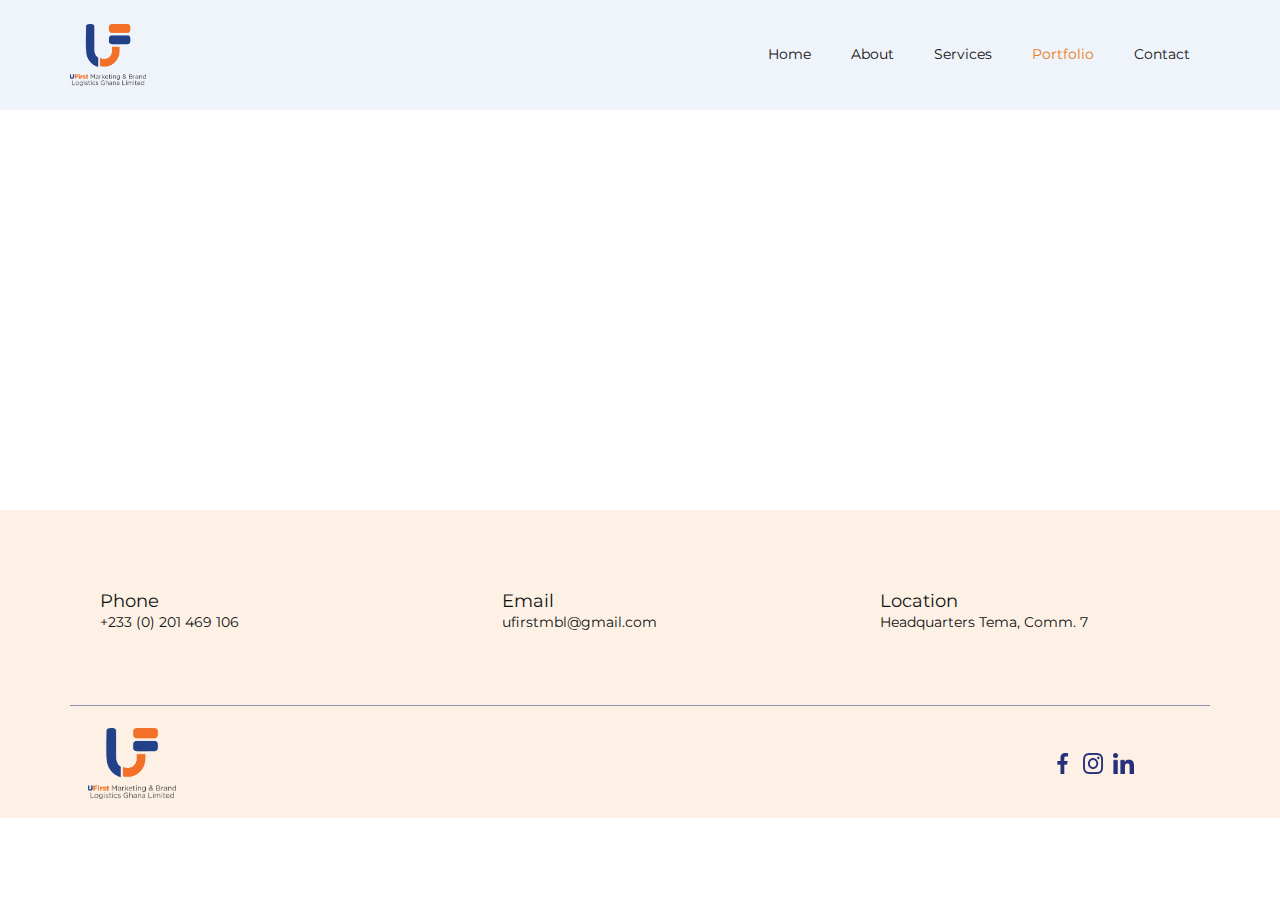
<file: Portfolio.html>
<!DOCTYPE html>
<html style="font-size: 14px;" lang="en"><head>
    <meta name="viewport" content="width=device-width, initial-scale=1.0">
    <meta charset="utf-8">
    <meta name="keywords" content="">
    <meta name="description" content="">
    <title>Portfolio</title>
    <link rel="stylesheet" href="nicepage.css" media="screen">
<link rel="stylesheet" href="Portfolio.css" media="screen">
    <script class="u-script" type="text/javascript" src="jquery.js" defer=""></script>
    <script class="u-script" type="text/javascript" src="nicepage.js" defer=""></script>
    <meta name="generator" content="Nicepage 5.0.7, nicepage.com">
    <link rel="icon" href="images/favicon.png">
    <link id="u-theme-google-font" rel="stylesheet" href="https://fonts.googleapis.com/css?family=Montserrat:100,100i,200,200i,300,300i,400,400i,500,500i,600,600i,700,700i,800,800i,900,900i">
    
    
    <script type="application/ld+json">{
		"@context": "http://schema.org",
		"@type": "Organization",
		"name": "UFirst",
		"logo": "images/UFirstLogo.png",
		"sameAs": [
				"https://www.facebook.com/profile.php?id=100082866745647&mibextid=LQQJ4d",
				"https://instagram.com/ufirstmbl?igshid=YmMyMTA2M2Y=",
				"https://www.linkedin.com/company/ufirst-marketing-brand-logistics/"
		]
}</script>
    <meta name="theme-color" content="#e67b13">
    <meta property="og:title" content="Portfolio">
    <meta property="og:description" content="">
    <meta property="og:type" content="website">
  </head>
  <body class="u-body u-xl-mode" data-lang="en"><header class="u-clearfix u-header u-palette-2-light-3 u-sticky-2369" id="sec-0bb7" data-animation-name="" data-animation-duration="0" data-animation-delay="0" data-animation-direction=""><div class="u-clearfix u-sheet u-sheet-1">
        <a href="https://nicepage.com" class="u-align-left u-image u-logo u-image-1" data-image-width="2140" data-image-height="1720">
          <img src="images/UFirstLogo.png" class="u-logo-image u-logo-image-1">
        </a>
        <nav class="u-align-right u-menu u-menu-one-level u-offcanvas u-menu-1">
          <div class="menu-collapse" style="font-size: 1rem; letter-spacing: 0px;">
            <a class="u-button-style u-custom-left-right-menu-spacing u-custom-padding-bottom u-custom-top-bottom-menu-spacing u-nav-link u-text-active-palette-1-base u-text-hover-palette-2-base" href="#">
              <svg class="u-svg-link" viewBox="0 0 24 24"><use xmlns:xlink="http://www.w3.org/1999/xlink" xlink:href="#menu-hamburger"></use></svg>
              <svg class="u-svg-content" version="1.1" id="menu-hamburger" viewBox="0 0 16 16" x="0px" y="0px" xmlns:xlink="http://www.w3.org/1999/xlink" xmlns="http://www.w3.org/2000/svg"><g><rect y="1" width="16" height="2"></rect><rect y="7" width="16" height="2"></rect><rect y="13" width="16" height="2"></rect>
</g></svg>
            </a>
          </div>
          <div class="u-custom-menu u-nav-container">
            <ul class="u-nav u-unstyled u-nav-1"><li class="u-nav-item"><a class="u-button-style u-nav-link u-text-active-palette-1-base u-text-hover-palette-2-base" href="Home.html" style="padding: 10px 20px;">Home</a>
</li><li class="u-nav-item"><a class="u-button-style u-nav-link u-text-active-palette-1-base u-text-hover-palette-2-base" href="Home.html#sec-2e8e" style="padding: 10px 20px;">About</a>
</li><li class="u-nav-item"><a class="u-button-style u-nav-link u-text-active-palette-1-base u-text-hover-palette-2-base" href="Home.html#carousel_bac3" style="padding: 10px 20px;">Services</a>
</li><li class="u-nav-item"><a class="u-button-style u-nav-link u-text-active-palette-1-base u-text-hover-palette-2-base" href="Home.html#sec-318e" style="padding: 10px 20px;">Portfolio</a>
</li><li class="u-nav-item"><a class="u-button-style u-nav-link u-text-active-palette-1-base u-text-hover-palette-2-base" href="Home.html#Contact" style="padding: 10px 20px;">Contact</a>
</li></ul>
          </div>
          <div class="u-custom-menu u-nav-container-collapse">
            <div class="u-black u-container-style u-inner-container-layout u-opacity u-opacity-95 u-sidenav">
              <div class="u-inner-container-layout u-sidenav-overflow">
                <div class="u-menu-close"></div>
                <ul class="u-align-center u-nav u-popupmenu-items u-unstyled u-nav-2"><li class="u-nav-item"><a class="u-button-style u-nav-link" href="Home.html">Home</a>
</li><li class="u-nav-item"><a class="u-button-style u-nav-link" href="Home.html#sec-2e8e">About</a>
</li><li class="u-nav-item"><a class="u-button-style u-nav-link" href="Home.html#carousel_bac3">Services</a>
</li><li class="u-nav-item"><a class="u-button-style u-nav-link" href="Home.html#sec-318e">Portfolio</a>
</li><li class="u-nav-item"><a class="u-button-style u-nav-link" href="Home.html#Contact">Contact</a>
</li></ul>
              </div>
            </div>
            <div class="u-black u-menu-overlay u-opacity u-opacity-70"></div>
          </div>
        </nav>
      </div></header>
    <section class="u-clearfix u-section-1" id="sec-a9a5">
      <div class="u-clearfix u-sheet u-sheet-1"></div>
    </section>
    
    
    <footer class="u-clearfix u-footer u-palette-1-light-3" id="sec-1248"><div class="u-clearfix u-sheet u-sheet-1">
        <div class="u-clearfix u-expanded-width u-gutter-30 u-layout-wrap u-layout-wrap-1">
          <div class="u-gutter-0 u-layout">
            <div class="u-layout-row">
              <div class="u-align-left u-container-style u-layout-cell u-left-cell u-size-20 u-size-30-md u-layout-cell-1">
                <div class="u-container-layout u-container-layout-1"><!--position-->
                  <div data-position="" class="u-position"><!--block-->
                    <div class="u-block">
                      <div class="u-block-container u-clearfix"><!--block_header-->
                        <h5 class="u-block-header u-text"><!--block_header_content--> Phone<!--/block_header_content--></h5><!--/block_header--><!--block_content-->
                        <div class="u-block-content u-text"><!--block_content_content--> +233 (0) 201 469 106 <!--/block_content_content--></div><!--/block_content-->
                      </div>
                    </div><!--/block-->
                  </div><!--/position-->
                </div>
              </div>
              <div class="u-align-left u-container-style u-layout-cell u-size-20 u-size-30-md u-layout-cell-2">
                <div class="u-container-layout u-container-layout-2"><!--position-->
                  <div data-position="" class="u-position u-position-2"><!--block-->
                    <div class="u-block">
                      <div class="u-block-container u-clearfix"><!--block_header-->
                        <h5 class="u-block-header u-text"><!--block_header_content-->Email<!--/block_header_content--></h5><!--/block_header--><!--block_content-->
                        <div class="u-block-content u-text"><!--block_content_content-->ufirstmbl@gmail.com <!--/block_content_content--></div><!--/block_content-->
                      </div>
                    </div><!--/block-->
                  </div><!--/position-->
                </div>
              </div>
              <div class="u-align-left u-container-style u-layout-cell u-right-cell u-size-20 u-size-30-md u-layout-cell-3">
                <div class="u-container-layout u-container-layout-3"><!--position-->
                  <div data-position="" class="u-position"><!--block-->
                    <div class="u-block">
                      <div class="u-block-container u-clearfix"><!--block_header-->
                        <h5 class="u-block-header u-text"><!--block_header_content--> Location<!--/block_header_content--></h5><!--/block_header--><!--block_content-->
                        <div class="u-block-content u-text"><!--block_content_content--> Headquarters Tema, Comm. 7 <!--/block_content_content--></div><!--/block_content-->
                      </div>
                    </div><!--/block-->
                  </div><!--/position-->
                </div>
              </div>
            </div>
          </div>
        </div>
        <div class="u-border-1 u-border-palette-3-base u-expanded-width u-line u-line-horizontal u-opacity u-opacity-50 u-line-1"></div>
        <a href="https://nicepage.com" class="u-image u-logo u-image-1" data-image-width="2140" data-image-height="1720">
          <img src="images/UFirstLogo.png" class="u-logo-image u-logo-image-1">
        </a>
        <div class="u-align-center-xs u-hover-feature u-social-icons u-spacing-10 u-social-icons-1">
          <a class="u-social-url" title="facebook" target="_blank" href="https://www.facebook.com/profile.php?id=100082866745647&amp;mibextid=LQQJ4d"><span class="u-file-icon u-icon u-social-facebook u-social-icon u-text-palette-3-dark-1 u-icon-1"><img src="images/2111392-11599692.png" alt=""></span>
          </a>
          <a class="u-social-url" title="instagram" target="_blank" href="https://instagram.com/ufirstmbl?igshid=YmMyMTA2M2Y="><span class="u-file-icon u-icon u-social-icon u-social-instagram u-text-palette-3-dark-1 u-icon-2"><img src="images/1384031-db213e00.png" alt=""></span>
          </a>
          <a class="u-social-url" target="_blank" data-type="LinkedIn" title="LinkedIn" href="https://www.linkedin.com/company/ufirst-marketing-brand-logistics/"><span class="u-file-icon u-icon u-social-icon u-social-linkedin u-text-palette-3-dark-1 u-icon-3"><img src="images/2111532-b8c7eee4.png" alt=""></span>
          </a>
        </div>
      </div></footer>
  
</body></html>
</file>
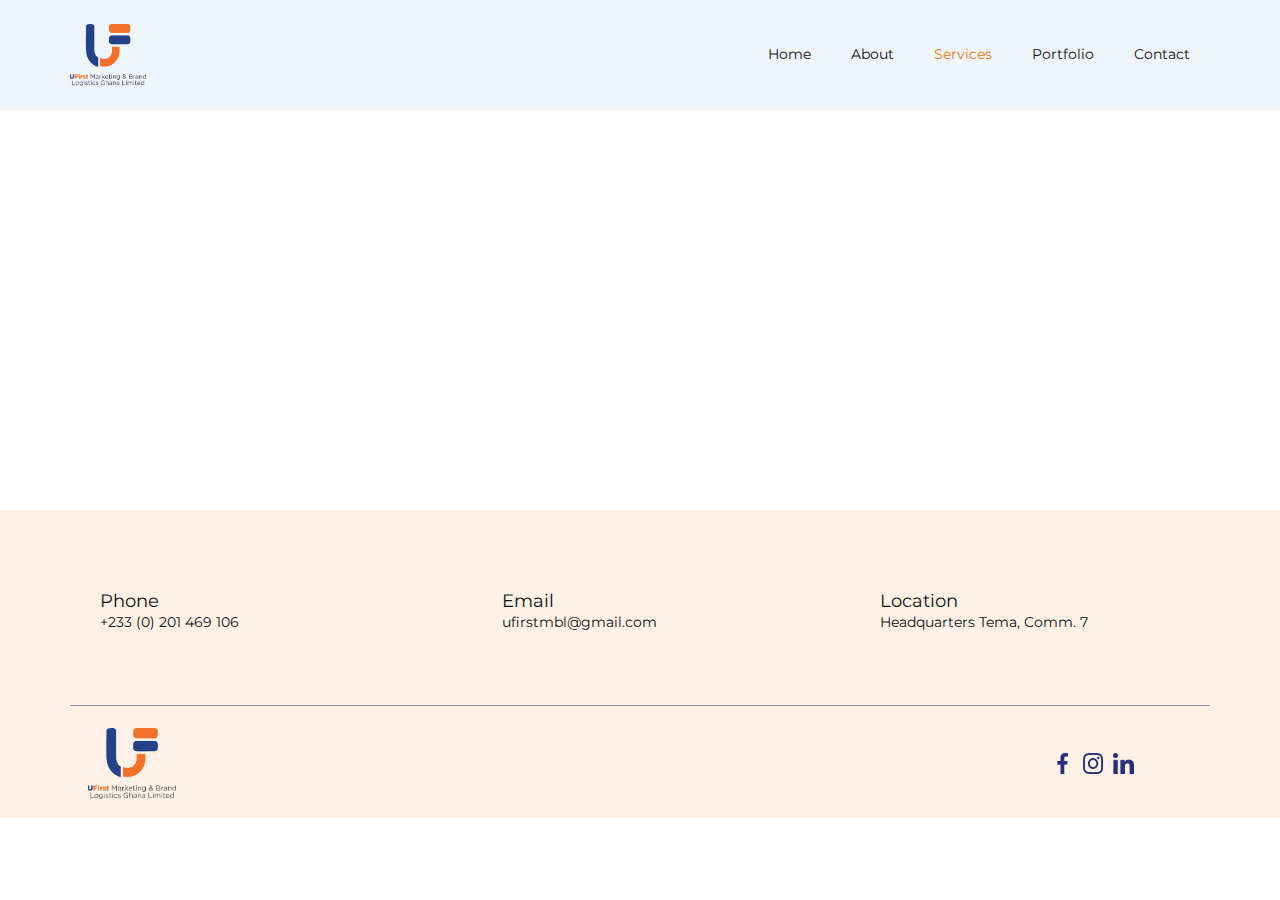
<file: Services.html>
<!DOCTYPE html>
<html style="font-size: 14px;" lang="en"><head>
    <meta name="viewport" content="width=device-width, initial-scale=1.0">
    <meta charset="utf-8">
    <meta name="keywords" content="">
    <meta name="description" content="">
    <title>Services</title>
    <link rel="stylesheet" href="nicepage.css" media="screen">
<link rel="stylesheet" href="Services.css" media="screen">
    <script class="u-script" type="text/javascript" src="jquery.js" defer=""></script>
    <script class="u-script" type="text/javascript" src="nicepage.js" defer=""></script>
    <meta name="generator" content="Nicepage 5.0.7, nicepage.com">
    <link rel="icon" href="images/favicon.png">
    <link id="u-theme-google-font" rel="stylesheet" href="https://fonts.googleapis.com/css?family=Montserrat:100,100i,200,200i,300,300i,400,400i,500,500i,600,600i,700,700i,800,800i,900,900i">
    
    
    <script type="application/ld+json">{
		"@context": "http://schema.org",
		"@type": "Organization",
		"name": "UFirst",
		"logo": "images/UFirstLogo.png",
		"sameAs": [
				"https://www.facebook.com/profile.php?id=100082866745647&mibextid=LQQJ4d",
				"https://instagram.com/ufirstmbl?igshid=YmMyMTA2M2Y=",
				"https://www.linkedin.com/company/ufirst-marketing-brand-logistics/"
		]
}</script>
    <meta name="theme-color" content="#e67b13">
    <meta property="og:title" content="Services">
    <meta property="og:description" content="">
    <meta property="og:type" content="website">
  </head>
  <body class="u-body u-xl-mode" data-lang="en"><header class="u-clearfix u-header u-palette-2-light-3 u-sticky-2369" id="sec-0bb7" data-animation-name="" data-animation-duration="0" data-animation-delay="0" data-animation-direction=""><div class="u-clearfix u-sheet u-sheet-1">
        <a href="https://nicepage.com" class="u-align-left u-image u-logo u-image-1" data-image-width="2140" data-image-height="1720">
          <img src="images/UFirstLogo.png" class="u-logo-image u-logo-image-1">
        </a>
        <nav class="u-align-right u-menu u-menu-one-level u-offcanvas u-menu-1">
          <div class="menu-collapse" style="font-size: 1rem; letter-spacing: 0px;">
            <a class="u-button-style u-custom-left-right-menu-spacing u-custom-padding-bottom u-custom-top-bottom-menu-spacing u-nav-link u-text-active-palette-1-base u-text-hover-palette-2-base" href="#">
              <svg class="u-svg-link" viewBox="0 0 24 24"><use xmlns:xlink="http://www.w3.org/1999/xlink" xlink:href="#menu-hamburger"></use></svg>
              <svg class="u-svg-content" version="1.1" id="menu-hamburger" viewBox="0 0 16 16" x="0px" y="0px" xmlns:xlink="http://www.w3.org/1999/xlink" xmlns="http://www.w3.org/2000/svg"><g><rect y="1" width="16" height="2"></rect><rect y="7" width="16" height="2"></rect><rect y="13" width="16" height="2"></rect>
</g></svg>
            </a>
          </div>
          <div class="u-custom-menu u-nav-container">
            <ul class="u-nav u-unstyled u-nav-1"><li class="u-nav-item"><a class="u-button-style u-nav-link u-text-active-palette-1-base u-text-hover-palette-2-base" href="Home.html" style="padding: 10px 20px;">Home</a>
</li><li class="u-nav-item"><a class="u-button-style u-nav-link u-text-active-palette-1-base u-text-hover-palette-2-base" href="Home.html#sec-2e8e" style="padding: 10px 20px;">About</a>
</li><li class="u-nav-item"><a class="u-button-style u-nav-link u-text-active-palette-1-base u-text-hover-palette-2-base" href="Home.html#carousel_bac3" style="padding: 10px 20px;">Services</a>
</li><li class="u-nav-item"><a class="u-button-style u-nav-link u-text-active-palette-1-base u-text-hover-palette-2-base" href="Home.html#sec-318e" style="padding: 10px 20px;">Portfolio</a>
</li><li class="u-nav-item"><a class="u-button-style u-nav-link u-text-active-palette-1-base u-text-hover-palette-2-base" href="Home.html#Contact" style="padding: 10px 20px;">Contact</a>
</li></ul>
          </div>
          <div class="u-custom-menu u-nav-container-collapse">
            <div class="u-black u-container-style u-inner-container-layout u-opacity u-opacity-95 u-sidenav">
              <div class="u-inner-container-layout u-sidenav-overflow">
                <div class="u-menu-close"></div>
                <ul class="u-align-center u-nav u-popupmenu-items u-unstyled u-nav-2"><li class="u-nav-item"><a class="u-button-style u-nav-link" href="Home.html">Home</a>
</li><li class="u-nav-item"><a class="u-button-style u-nav-link" href="Home.html#sec-2e8e">About</a>
</li><li class="u-nav-item"><a class="u-button-style u-nav-link" href="Home.html#carousel_bac3">Services</a>
</li><li class="u-nav-item"><a class="u-button-style u-nav-link" href="Home.html#sec-318e">Portfolio</a>
</li><li class="u-nav-item"><a class="u-button-style u-nav-link" href="Home.html#Contact">Contact</a>
</li></ul>
              </div>
            </div>
            <div class="u-black u-menu-overlay u-opacity u-opacity-70"></div>
          </div>
        </nav>
      </div></header>
    <section class="u-clearfix u-section-1" id="sec-b928">
      <div class="u-clearfix u-sheet u-sheet-1"></div>
    </section>
    
    
    <footer class="u-clearfix u-footer u-palette-1-light-3" id="sec-1248"><div class="u-clearfix u-sheet u-sheet-1">
        <div class="u-clearfix u-expanded-width u-gutter-30 u-layout-wrap u-layout-wrap-1">
          <div class="u-gutter-0 u-layout">
            <div class="u-layout-row">
              <div class="u-align-left u-container-style u-layout-cell u-left-cell u-size-20 u-size-30-md u-layout-cell-1">
                <div class="u-container-layout u-container-layout-1"><!--position-->
                  <div data-position="" class="u-position"><!--block-->
                    <div class="u-block">
                      <div class="u-block-container u-clearfix"><!--block_header-->
                        <h5 class="u-block-header u-text"><!--block_header_content--> Phone<!--/block_header_content--></h5><!--/block_header--><!--block_content-->
                        <div class="u-block-content u-text"><!--block_content_content--> +233 (0) 201 469 106 <!--/block_content_content--></div><!--/block_content-->
                      </div>
                    </div><!--/block-->
                  </div><!--/position-->
                </div>
              </div>
              <div class="u-align-left u-container-style u-layout-cell u-size-20 u-size-30-md u-layout-cell-2">
                <div class="u-container-layout u-container-layout-2"><!--position-->
                  <div data-position="" class="u-position u-position-2"><!--block-->
                    <div class="u-block">
                      <div class="u-block-container u-clearfix"><!--block_header-->
                        <h5 class="u-block-header u-text"><!--block_header_content-->Email<!--/block_header_content--></h5><!--/block_header--><!--block_content-->
                        <div class="u-block-content u-text"><!--block_content_content-->ufirstmbl@gmail.com <!--/block_content_content--></div><!--/block_content-->
                      </div>
                    </div><!--/block-->
                  </div><!--/position-->
                </div>
              </div>
              <div class="u-align-left u-container-style u-layout-cell u-right-cell u-size-20 u-size-30-md u-layout-cell-3">
                <div class="u-container-layout u-container-layout-3"><!--position-->
                  <div data-position="" class="u-position"><!--block-->
                    <div class="u-block">
                      <div class="u-block-container u-clearfix"><!--block_header-->
                        <h5 class="u-block-header u-text"><!--block_header_content--> Location<!--/block_header_content--></h5><!--/block_header--><!--block_content-->
                        <div class="u-block-content u-text"><!--block_content_content--> Headquarters Tema, Comm. 7 <!--/block_content_content--></div><!--/block_content-->
                      </div>
                    </div><!--/block-->
                  </div><!--/position-->
                </div>
              </div>
            </div>
          </div>
        </div>
        <div class="u-border-1 u-border-palette-3-base u-expanded-width u-line u-line-horizontal u-opacity u-opacity-50 u-line-1"></div>
        <a href="https://nicepage.com" class="u-image u-logo u-image-1" data-image-width="2140" data-image-height="1720">
          <img src="images/UFirstLogo.png" class="u-logo-image u-logo-image-1">
        </a>
        <div class="u-align-center-xs u-hover-feature u-social-icons u-spacing-10 u-social-icons-1">
          <a class="u-social-url" title="facebook" target="_blank" href="https://www.facebook.com/profile.php?id=100082866745647&amp;mibextid=LQQJ4d"><span class="u-file-icon u-icon u-social-facebook u-social-icon u-text-palette-3-dark-1 u-icon-1"><img src="images/2111392-11599692.png" alt=""></span>
          </a>
          <a class="u-social-url" title="instagram" target="_blank" href="https://instagram.com/ufirstmbl?igshid=YmMyMTA2M2Y="><span class="u-file-icon u-icon u-social-icon u-social-instagram u-text-palette-3-dark-1 u-icon-2"><img src="images/1384031-db213e00.png" alt=""></span>
          </a>
          <a class="u-social-url" target="_blank" data-type="LinkedIn" title="LinkedIn" href="https://www.linkedin.com/company/ufirst-marketing-brand-logistics/"><span class="u-file-icon u-icon u-social-icon u-social-linkedin u-text-palette-3-dark-1 u-icon-3"><img src="images/2111532-b8c7eee4.png" alt=""></span>
          </a>
        </div>
      </div></footer>
  
</body></html>
</file>
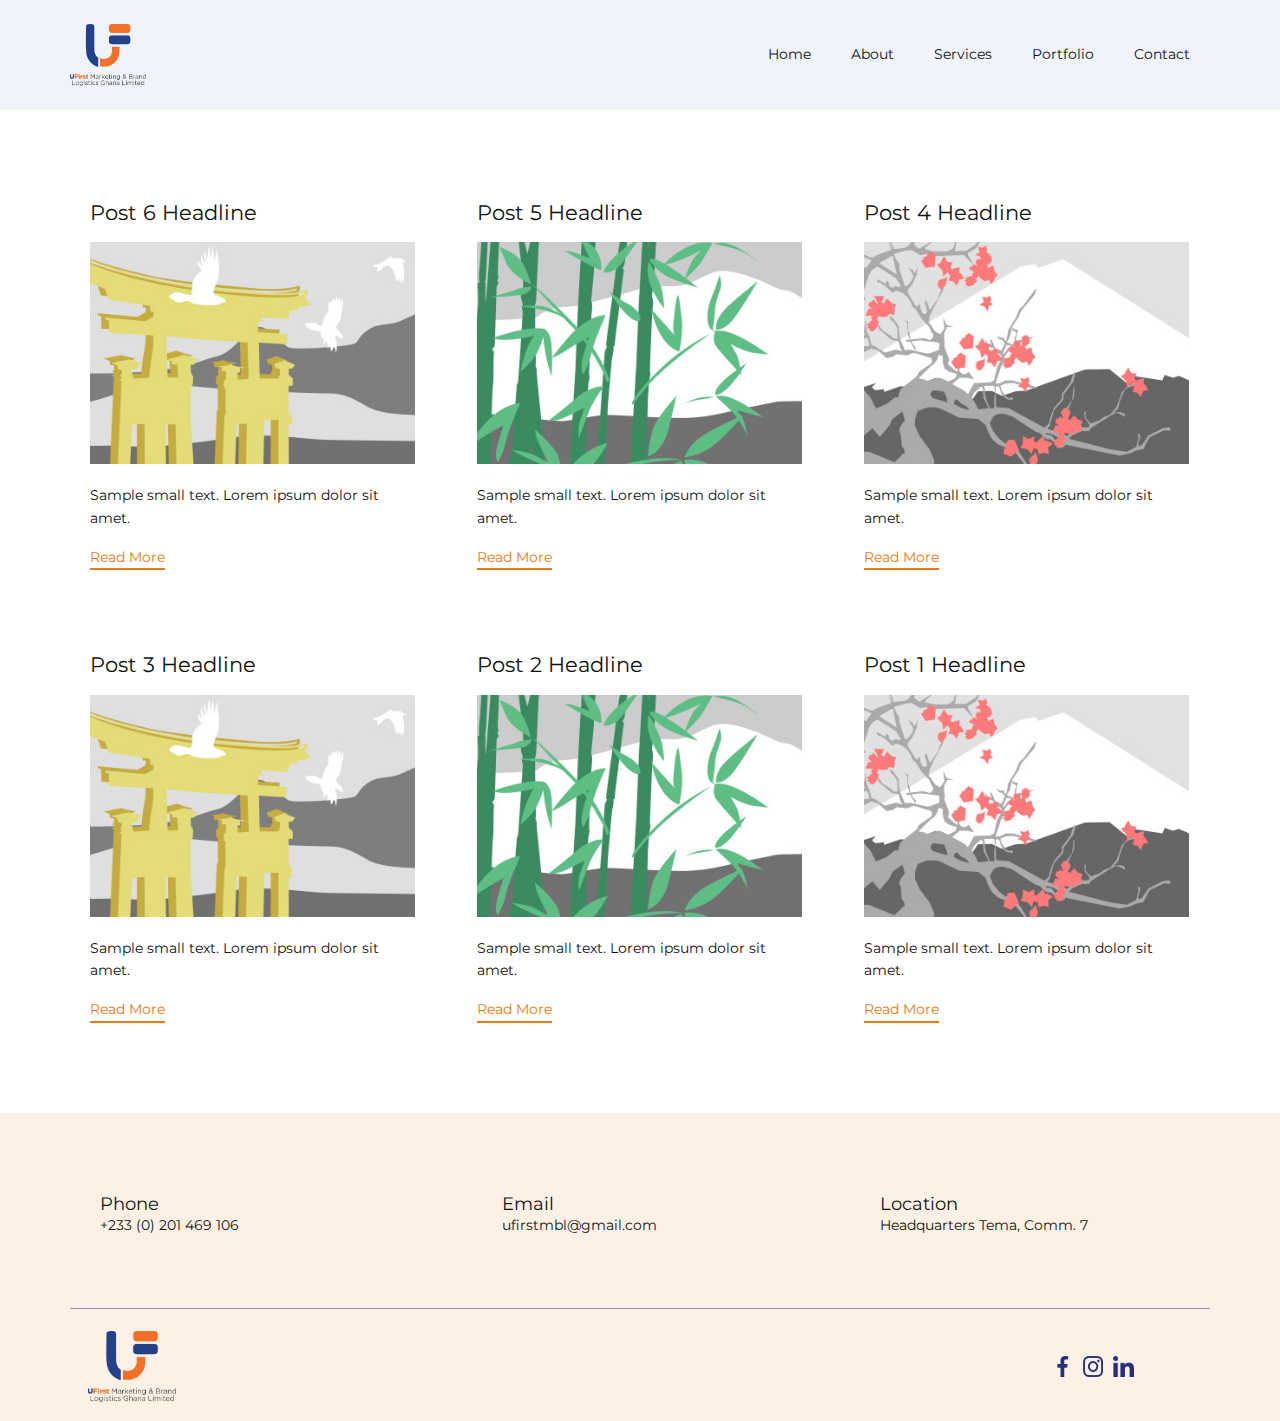
<file: blog/blog.html>
<!DOCTYPE html>
<html style="font-size: 14px;" lang="en"><head>
    <meta name="viewport" content="width=device-width, initial-scale=1.0">
    <meta charset="utf-8">
    <meta name="keywords" content="">
    <meta name="description" content="">
    <title>Blog Template</title>
    <link rel="stylesheet" href="../nicepage.css" media="screen">
<link rel="stylesheet" href="../Blog-Template.css" media="screen">
    <script class="u-script" type="text/javascript" src="../jquery.js" defer=""></script>
    <script class="u-script" type="text/javascript" src="../nicepage.js" defer=""></script>
    <meta name="generator" content="Nicepage 5.0.7, nicepage.com">
    <link rel="icon" href="../images/favicon.png">
    <link id="u-theme-google-font" rel="stylesheet" href="https://fonts.googleapis.com/css?family=Montserrat:100,100i,200,200i,300,300i,400,400i,500,500i,600,600i,700,700i,800,800i,900,900i">
    
    
    <script type="application/ld+json">{
		"@context": "http://schema.org",
		"@type": "Organization",
		"name": "UFirst",
		"logo": "images/UFirstLogo.png",
		"sameAs": [
				"https://www.facebook.com/profile.php?id=100082866745647&mibextid=LQQJ4d",
				"https://instagram.com/ufirstmbl?igshid=YmMyMTA2M2Y=",
				"https://www.linkedin.com/company/ufirst-marketing-brand-logistics/"
		]
}</script>
    <meta name="theme-color" content="#e67b13">
  </head>
  <body class="u-body u-xl-mode" data-lang="en"><header class="u-clearfix u-header u-palette-2-light-3 u-sticky-2369" id="sec-0bb7" data-animation-name="" data-animation-duration="0" data-animation-delay="0" data-animation-direction=""><div class="u-clearfix u-sheet u-sheet-1">
        <a href="https://nicepage.com" class="u-align-left u-image u-logo u-image-1" data-image-width="2140" data-image-height="1720">
          <img src="../images/UFirstLogo.png" class="u-logo-image u-logo-image-1">
        </a>
        <nav class="u-align-right u-menu u-menu-one-level u-offcanvas u-menu-1">
          <div class="menu-collapse" style="font-size: 1rem; letter-spacing: 0px;">
            <a class="u-button-style u-custom-left-right-menu-spacing u-custom-padding-bottom u-custom-top-bottom-menu-spacing u-nav-link u-text-active-palette-1-base u-text-hover-palette-2-base" href="#">
              <svg class="u-svg-link" viewBox="0 0 24 24"><use xmlns:xlink="http://www.w3.org/1999/xlink" xlink:href="#menu-hamburger"></use></svg>
              <svg class="u-svg-content" version="1.1" id="menu-hamburger" viewBox="0 0 16 16" x="0px" y="0px" xmlns:xlink="http://www.w3.org/1999/xlink" xmlns="http://www.w3.org/2000/svg"><g><rect y="1" width="16" height="2"></rect><rect y="7" width="16" height="2"></rect><rect y="13" width="16" height="2"></rect>
</g></svg>
            </a>
          </div>
          <div class="u-custom-menu u-nav-container">
            <ul class="u-nav u-unstyled u-nav-1"><li class="u-nav-item"><a class="u-button-style u-nav-link u-text-active-palette-1-base u-text-hover-palette-2-base" href="../Home.html" style="padding: 10px 20px;">Home</a>
</li><li class="u-nav-item"><a class="u-button-style u-nav-link u-text-active-palette-1-base u-text-hover-palette-2-base" href="../Home.html#sec-2e8e" style="padding: 10px 20px;">About</a>
</li><li class="u-nav-item"><a class="u-button-style u-nav-link u-text-active-palette-1-base u-text-hover-palette-2-base" href="../Home.html#carousel_bac3" style="padding: 10px 20px;">Services</a>
</li><li class="u-nav-item"><a class="u-button-style u-nav-link u-text-active-palette-1-base u-text-hover-palette-2-base" href="../Home.html#sec-318e" style="padding: 10px 20px;">Portfolio</a>
</li><li class="u-nav-item"><a class="u-button-style u-nav-link u-text-active-palette-1-base u-text-hover-palette-2-base" href="../Home.html#Contact" style="padding: 10px 20px;">Contact</a>
</li></ul>
          </div>
          <div class="u-custom-menu u-nav-container-collapse">
            <div class="u-black u-container-style u-inner-container-layout u-opacity u-opacity-95 u-sidenav">
              <div class="u-inner-container-layout u-sidenav-overflow">
                <div class="u-menu-close"></div>
                <ul class="u-align-center u-nav u-popupmenu-items u-unstyled u-nav-2"><li class="u-nav-item"><a class="u-button-style u-nav-link" href="../Home.html">Home</a>
</li><li class="u-nav-item"><a class="u-button-style u-nav-link" href="../Home.html#sec-2e8e">About</a>
</li><li class="u-nav-item"><a class="u-button-style u-nav-link" href="../Home.html#carousel_bac3">Services</a>
</li><li class="u-nav-item"><a class="u-button-style u-nav-link" href="../Home.html#sec-318e">Portfolio</a>
</li><li class="u-nav-item"><a class="u-button-style u-nav-link" href="../Home.html#Contact">Contact</a>
</li></ul>
              </div>
            </div>
            <div class="u-black u-menu-overlay u-opacity u-opacity-70"></div>
          </div>
        </nav>
      </div></header>
    <section class="u-clearfix u-section-1" id="sec-60f3">
      <div class="u-clearfix u-sheet u-valign-middle u-sheet-1"><!--blog--><!--blog_options_json--><!--{"type":"Recent","source":"","tags":"","count":""}--><!--/blog_options_json-->
        <div class="u-blog u-expanded-width u-repeater u-repeater-1"><!--blog_post-->
          <div class="u-blog-post u-container-style u-repeater-item u-white u-repeater-item-1">
            <div class="u-container-layout u-similar-container u-valign-top u-container-layout-1"><!--blog_post_header-->
              <h4 class="u-blog-control u-text u-text-1">
                <a class="u-post-header-link" href="../blog/post-5.html">Post 6 Headline</a>
              </h4><!--/blog_post_header--><!--blog_post_image-->
              <a class="u-post-header-link" href="../blog/post-5.html"><img alt="" class="u-blog-control u-expanded-width u-image u-image-default u-image-1" src="../images/8ad73f3c.jpeg"></a><!--/blog_post_image--><!--blog_post_content-->
              <div class="u-blog-control u-post-content u-text u-text-2 fr-view">Sample small text. Lorem ipsum dolor sit amet.</div><!--/blog_post_content--><!--blog_post_readmore-->
              <a href="../blog/post-5.html" class="u-blog-control u-border-2 u-border-palette-1-base u-btn u-btn-rectangle u-button-style u-none u-btn-1"><!--blog_post_readmore_content--><!--options_json--><!--{"content":"","defaultValue":"Read More"}--><!--/options_json-->Read More<!--/blog_post_readmore_content--></a><!--/blog_post_readmore-->
            </div>
          </div><div class="u-blog-post u-container-style u-repeater-item u-video-cover u-white">
            <div class="u-container-layout u-similar-container u-valign-top u-container-layout-2"><!--blog_post_header-->
              <h4 class="u-blog-control u-text u-text-3">
                <a class="u-post-header-link" href="../blog/post-4.html">Post 5 Headline</a>
              </h4><!--/blog_post_header--><!--blog_post_image-->
              <a class="u-post-header-link" href="../blog/post-4.html"><img alt="" class="u-blog-control u-expanded-width u-image u-image-default u-image-2" src="../images/68f64b9d.jpeg"></a><!--/blog_post_image--><!--blog_post_content-->
              <div class="u-blog-control u-post-content u-text u-text-4 fr-view">Sample small text. Lorem ipsum dolor sit amet.</div><!--/blog_post_content--><!--blog_post_readmore-->
              <a href="../blog/post-4.html" class="u-blog-control u-border-2 u-border-palette-1-base u-btn u-btn-rectangle u-button-style u-none u-btn-2"><!--blog_post_readmore_content--><!--options_json--><!--{"content":"","defaultValue":"Read More"}--><!--/options_json-->Read More<!--/blog_post_readmore_content--></a><!--/blog_post_readmore-->
            </div>
          </div><div class="u-blog-post u-container-style u-repeater-item u-video-cover u-white">
            <div class="u-container-layout u-similar-container u-valign-top u-container-layout-3"><!--blog_post_header-->
              <h4 class="u-blog-control u-text u-text-5">
                <a class="u-post-header-link" href="../blog/post-3.html">Post 4 Headline</a>
              </h4><!--/blog_post_header--><!--blog_post_image-->
              <a class="u-post-header-link" href="../blog/post-3.html"><img alt="" class="u-blog-control u-expanded-width u-image u-image-default u-image-3" src="../images/0fd3416c.jpeg"></a><!--/blog_post_image--><!--blog_post_content-->
              <div class="u-blog-control u-post-content u-text u-text-6 fr-view">Sample small text. Lorem ipsum dolor sit amet.</div><!--/blog_post_content--><!--blog_post_readmore-->
              <a href="../blog/post-3.html" class="u-blog-control u-border-2 u-border-palette-1-base u-btn u-btn-rectangle u-button-style u-none u-btn-3"><!--blog_post_readmore_content--><!--options_json--><!--{"content":"","defaultValue":"Read More"}--><!--/options_json-->Read More<!--/blog_post_readmore_content--></a><!--/blog_post_readmore-->
            </div>
          </div><div class="u-blog-post u-container-style u-repeater-item u-white u-repeater-item-1">
            <div class="u-container-layout u-similar-container u-valign-top u-container-layout-1"><!--blog_post_header-->
              <h4 class="u-blog-control u-text u-text-1">
                <a class="u-post-header-link" href="../blog/post-2.html">Post 3 Headline</a>
              </h4><!--/blog_post_header--><!--blog_post_image-->
              <a class="u-post-header-link" href="../blog/post-2.html"><img alt="" class="u-blog-control u-expanded-width u-image u-image-default u-image-1" src="../images/8ad73f3c.jpeg"></a><!--/blog_post_image--><!--blog_post_content-->
              <div class="u-blog-control u-post-content u-text u-text-2 fr-view">Sample small text. Lorem ipsum dolor sit amet.</div><!--/blog_post_content--><!--blog_post_readmore-->
              <a href="../blog/post-2.html" class="u-blog-control u-border-2 u-border-palette-1-base u-btn u-btn-rectangle u-button-style u-none u-btn-1"><!--blog_post_readmore_content--><!--options_json--><!--{"content":"","defaultValue":"Read More"}--><!--/options_json-->Read More<!--/blog_post_readmore_content--></a><!--/blog_post_readmore-->
            </div>
          </div><div class="u-blog-post u-container-style u-repeater-item u-video-cover u-white">
            <div class="u-container-layout u-similar-container u-valign-top u-container-layout-2"><!--blog_post_header-->
              <h4 class="u-blog-control u-text u-text-3">
                <a class="u-post-header-link" href="../blog/post-1.html">Post 2 Headline</a>
              </h4><!--/blog_post_header--><!--blog_post_image-->
              <a class="u-post-header-link" href="../blog/post-1.html"><img alt="" class="u-blog-control u-expanded-width u-image u-image-default u-image-2" src="../images/68f64b9d.jpeg"></a><!--/blog_post_image--><!--blog_post_content-->
              <div class="u-blog-control u-post-content u-text u-text-4 fr-view">Sample small text. Lorem ipsum dolor sit amet.</div><!--/blog_post_content--><!--blog_post_readmore-->
              <a href="../blog/post-1.html" class="u-blog-control u-border-2 u-border-palette-1-base u-btn u-btn-rectangle u-button-style u-none u-btn-2"><!--blog_post_readmore_content--><!--options_json--><!--{"content":"","defaultValue":"Read More"}--><!--/options_json-->Read More<!--/blog_post_readmore_content--></a><!--/blog_post_readmore-->
            </div>
          </div><div class="u-blog-post u-container-style u-repeater-item u-video-cover u-white">
            <div class="u-container-layout u-similar-container u-valign-top u-container-layout-3"><!--blog_post_header-->
              <h4 class="u-blog-control u-text u-text-5">
                <a class="u-post-header-link" href="../blog/post.html">Post 1 Headline</a>
              </h4><!--/blog_post_header--><!--blog_post_image-->
              <a class="u-post-header-link" href="../blog/post.html"><img alt="" class="u-blog-control u-expanded-width u-image u-image-default u-image-3" src="../images/0fd3416c.jpeg"></a><!--/blog_post_image--><!--blog_post_content-->
              <div class="u-blog-control u-post-content u-text u-text-6 fr-view">Sample small text. Lorem ipsum dolor sit amet.</div><!--/blog_post_content--><!--blog_post_readmore-->
              <a href="../blog/post.html" class="u-blog-control u-border-2 u-border-palette-1-base u-btn u-btn-rectangle u-button-style u-none u-btn-3"><!--blog_post_readmore_content--><!--options_json--><!--{"content":"","defaultValue":"Read More"}--><!--/options_json-->Read More<!--/blog_post_readmore_content--></a><!--/blog_post_readmore-->
            </div>
          </div><!--/blog_post--><!--blog_post-->
          <!--/blog_post--><!--blog_post-->
          <!--/blog_post-->
        </div><!--/blog-->
      </div>
    </section>
    
    
    <footer class="u-clearfix u-footer u-palette-1-light-3" id="sec-1248"><div class="u-clearfix u-sheet u-sheet-1">
        <div class="u-clearfix u-expanded-width u-gutter-30 u-layout-wrap u-layout-wrap-1">
          <div class="u-gutter-0 u-layout">
            <div class="u-layout-row">
              <div class="u-align-left u-container-style u-layout-cell u-left-cell u-size-20 u-size-30-md u-layout-cell-1">
                <div class="u-container-layout u-container-layout-1"><!--position-->
                  <div data-position="" class="u-position"><!--block-->
                    <div class="u-block">
                      <div class="u-block-container u-clearfix"><!--block_header-->
                        <h5 class="u-block-header u-text"><!--block_header_content--> Phone<!--/block_header_content--></h5><!--/block_header--><!--block_content-->
                        <div class="u-block-content u-text"><!--block_content_content--> +233 (0) 201 469 106 <!--/block_content_content--></div><!--/block_content-->
                      </div>
                    </div><!--/block-->
                  </div><!--/position-->
                </div>
              </div>
              <div class="u-align-left u-container-style u-layout-cell u-size-20 u-size-30-md u-layout-cell-2">
                <div class="u-container-layout u-container-layout-2"><!--position-->
                  <div data-position="" class="u-position u-position-2"><!--block-->
                    <div class="u-block">
                      <div class="u-block-container u-clearfix"><!--block_header-->
                        <h5 class="u-block-header u-text"><!--block_header_content-->Email<!--/block_header_content--></h5><!--/block_header--><!--block_content-->
                        <div class="u-block-content u-text"><!--block_content_content-->ufirstmbl@gmail.com <!--/block_content_content--></div><!--/block_content-->
                      </div>
                    </div><!--/block-->
                  </div><!--/position-->
                </div>
              </div>
              <div class="u-align-left u-container-style u-layout-cell u-right-cell u-size-20 u-size-30-md u-layout-cell-3">
                <div class="u-container-layout u-container-layout-3"><!--position-->
                  <div data-position="" class="u-position"><!--block-->
                    <div class="u-block">
                      <div class="u-block-container u-clearfix"><!--block_header-->
                        <h5 class="u-block-header u-text"><!--block_header_content--> Location<!--/block_header_content--></h5><!--/block_header--><!--block_content-->
                        <div class="u-block-content u-text"><!--block_content_content--> Headquarters Tema, Comm. 7 <!--/block_content_content--></div><!--/block_content-->
                      </div>
                    </div><!--/block-->
                  </div><!--/position-->
                </div>
              </div>
            </div>
          </div>
        </div>
        <div class="u-border-1 u-border-palette-3-base u-expanded-width u-line u-line-horizontal u-opacity u-opacity-50 u-line-1"></div>
        <a href="https://nicepage.com" class="u-image u-logo u-image-1" data-image-width="2140" data-image-height="1720">
          <img src="../images/UFirstLogo.png" class="u-logo-image u-logo-image-1">
        </a>
        <div class="u-align-center-xs u-hover-feature u-social-icons u-spacing-10 u-social-icons-1">
          <a class="u-social-url" title="facebook" target="_blank" href="https://www.facebook.com/profile.php?id=100082866745647&amp;mibextid=LQQJ4d"><span class="u-file-icon u-icon u-social-facebook u-social-icon u-text-palette-3-dark-1 u-icon-1"><img src="../images/2111392-11599692.png" alt=""></span>
          </a>
          <a class="u-social-url" title="instagram" target="_blank" href="https://instagram.com/ufirstmbl?igshid=YmMyMTA2M2Y="><span class="u-file-icon u-icon u-social-icon u-social-instagram u-text-palette-3-dark-1 u-icon-2"><img src="../images/1384031-db213e00.png" alt=""></span>
          </a>
          <a class="u-social-url" target="_blank" data-type="LinkedIn" title="LinkedIn" href="https://www.linkedin.com/company/ufirst-marketing-brand-logistics/"><span class="u-file-icon u-icon u-social-icon u-social-linkedin u-text-palette-3-dark-1 u-icon-3"><img src="../images/2111532-b8c7eee4.png" alt=""></span>
          </a>
        </div>
      </div></footer>
  
</body></html>
</file>
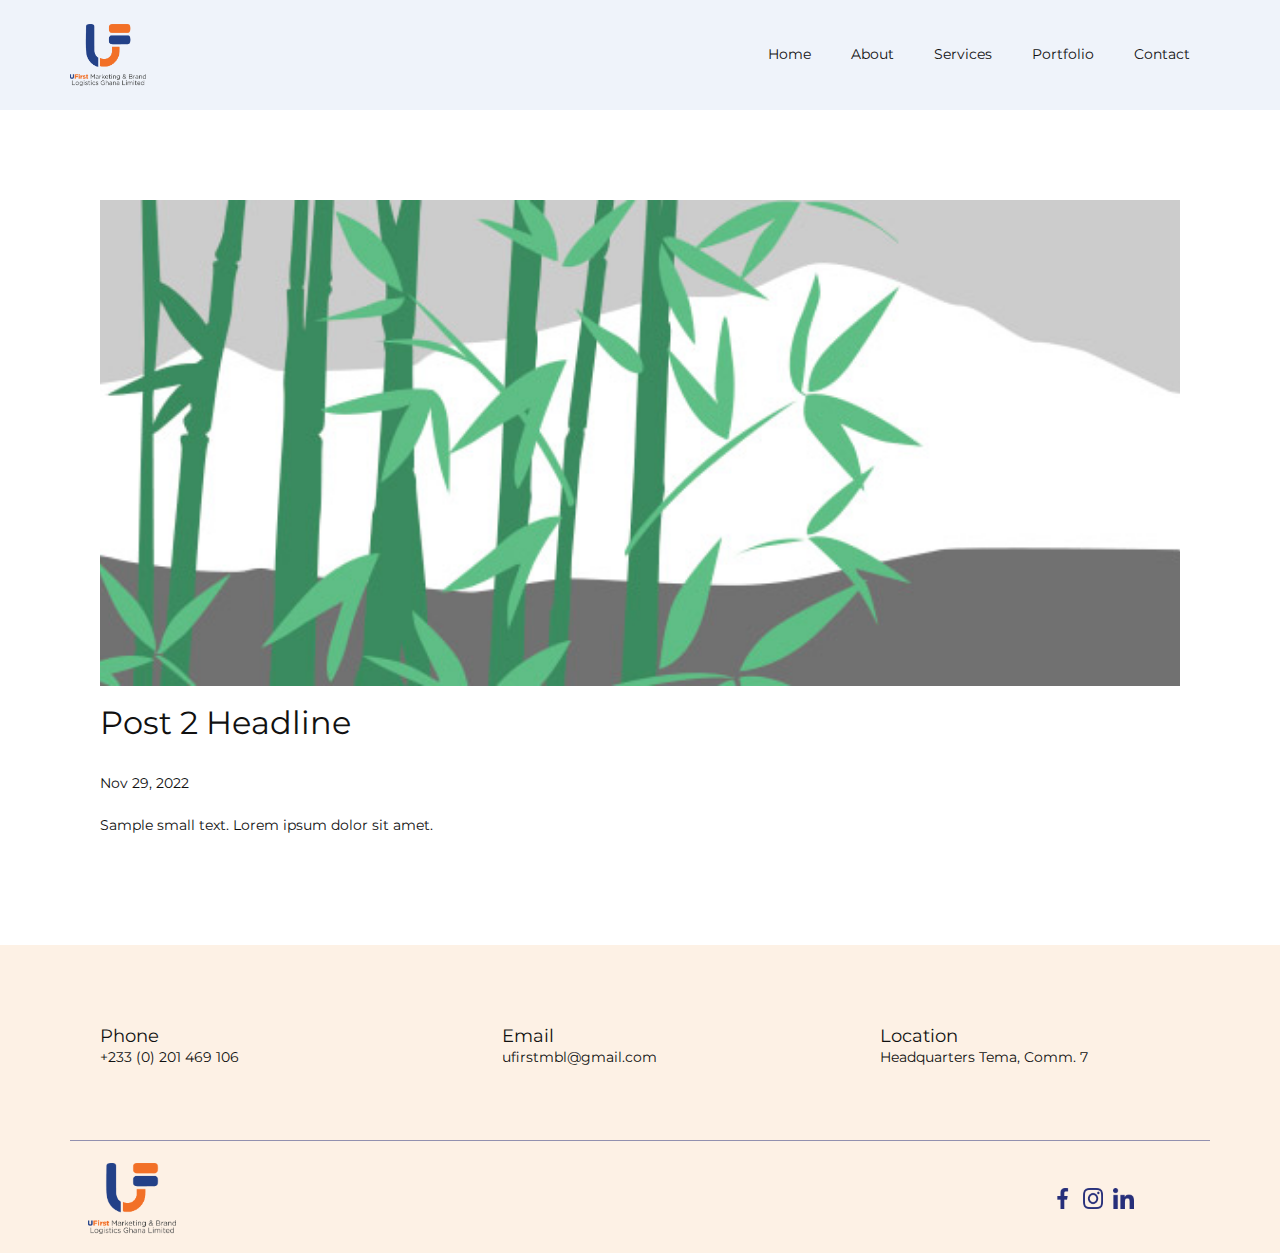
<file: blog/post-1.html>
<!DOCTYPE html>
<html style="font-size: 14px;" lang="en"><head>
    <meta name="viewport" content="width=device-width, initial-scale=1.0">
    <meta charset="utf-8">
    <meta name="keywords" content="Post 1 Headline">
    <meta name="description" content="">
    <title>Post 2 Headline</title>
    <link rel="stylesheet" href="../nicepage.css" media="screen">
<link rel="stylesheet" href="../Post-Template.css" media="screen">
    <script class="u-script" type="text/javascript" src="../jquery.js" defer=""></script>
    <script class="u-script" type="text/javascript" src="../nicepage.js" defer=""></script>
    <meta name="generator" content="Nicepage 5.0.7, nicepage.com">
    <link rel="icon" href="../images/favicon.png">
    <link id="u-theme-google-font" rel="stylesheet" href="https://fonts.googleapis.com/css?family=Montserrat:100,100i,200,200i,300,300i,400,400i,500,500i,600,600i,700,700i,800,800i,900,900i">
    
    
    <script type="application/ld+json">{
		"@context": "http://schema.org",
		"@type": "Organization",
		"name": "UFirst",
		"logo": "images/UFirstLogo.png",
		"sameAs": [
				"https://www.facebook.com/profile.php?id=100082866745647&mibextid=LQQJ4d",
				"https://instagram.com/ufirstmbl?igshid=YmMyMTA2M2Y=",
				"https://www.linkedin.com/company/ufirst-marketing-brand-logistics/"
		]
}</script>
    <meta name="theme-color" content="#e67b13">
  </head>
  <body class="u-body u-xl-mode" data-lang="en"><header class="u-clearfix u-header u-palette-2-light-3 u-sticky-2369" id="sec-0bb7" data-animation-name="" data-animation-duration="0" data-animation-delay="0" data-animation-direction=""><div class="u-clearfix u-sheet u-sheet-1">
        <a href="https://nicepage.com" class="u-align-left u-image u-logo u-image-1" data-image-width="2140" data-image-height="1720">
          <img src="../images/UFirstLogo.png" class="u-logo-image u-logo-image-1">
        </a>
        <nav class="u-align-right u-menu u-menu-one-level u-offcanvas u-menu-1">
          <div class="menu-collapse" style="font-size: 1rem; letter-spacing: 0px;">
            <a class="u-button-style u-custom-left-right-menu-spacing u-custom-padding-bottom u-custom-top-bottom-menu-spacing u-nav-link u-text-active-palette-1-base u-text-hover-palette-2-base" href="#">
              <svg class="u-svg-link" viewBox="0 0 24 24"><use xmlns:xlink="http://www.w3.org/1999/xlink" xlink:href="#menu-hamburger"></use></svg>
              <svg class="u-svg-content" version="1.1" id="menu-hamburger" viewBox="0 0 16 16" x="0px" y="0px" xmlns:xlink="http://www.w3.org/1999/xlink" xmlns="http://www.w3.org/2000/svg"><g><rect y="1" width="16" height="2"></rect><rect y="7" width="16" height="2"></rect><rect y="13" width="16" height="2"></rect>
</g></svg>
            </a>
          </div>
          <div class="u-custom-menu u-nav-container">
            <ul class="u-nav u-unstyled u-nav-1"><li class="u-nav-item"><a class="u-button-style u-nav-link u-text-active-palette-1-base u-text-hover-palette-2-base" href="../Home.html" style="padding: 10px 20px;">Home</a>
</li><li class="u-nav-item"><a class="u-button-style u-nav-link u-text-active-palette-1-base u-text-hover-palette-2-base" href="../Home.html#sec-2e8e" style="padding: 10px 20px;">About</a>
</li><li class="u-nav-item"><a class="u-button-style u-nav-link u-text-active-palette-1-base u-text-hover-palette-2-base" href="../Home.html#carousel_bac3" style="padding: 10px 20px;">Services</a>
</li><li class="u-nav-item"><a class="u-button-style u-nav-link u-text-active-palette-1-base u-text-hover-palette-2-base" href="../Home.html#sec-318e" style="padding: 10px 20px;">Portfolio</a>
</li><li class="u-nav-item"><a class="u-button-style u-nav-link u-text-active-palette-1-base u-text-hover-palette-2-base" href="../Home.html#Contact" style="padding: 10px 20px;">Contact</a>
</li></ul>
          </div>
          <div class="u-custom-menu u-nav-container-collapse">
            <div class="u-black u-container-style u-inner-container-layout u-opacity u-opacity-95 u-sidenav">
              <div class="u-inner-container-layout u-sidenav-overflow">
                <div class="u-menu-close"></div>
                <ul class="u-align-center u-nav u-popupmenu-items u-unstyled u-nav-2"><li class="u-nav-item"><a class="u-button-style u-nav-link" href="../Home.html">Home</a>
</li><li class="u-nav-item"><a class="u-button-style u-nav-link" href="../Home.html#sec-2e8e">About</a>
</li><li class="u-nav-item"><a class="u-button-style u-nav-link" href="../Home.html#carousel_bac3">Services</a>
</li><li class="u-nav-item"><a class="u-button-style u-nav-link" href="../Home.html#sec-318e">Portfolio</a>
</li><li class="u-nav-item"><a class="u-button-style u-nav-link" href="../Home.html#Contact">Contact</a>
</li></ul>
              </div>
            </div>
            <div class="u-black u-menu-overlay u-opacity u-opacity-70"></div>
          </div>
        </nav>
      </div></header>
    <section class="u-align-center u-clearfix u-section-1" id="sec-d8fb">
      <div class="u-clearfix u-sheet u-valign-middle-md u-valign-middle-sm u-valign-middle-xs u-sheet-1"><!--post_details--><!--post_details_options_json--><!--{"source":""}--><!--/post_details_options_json--><!--blog_post-->
        <div class="u-container-style u-expanded-width u-post-details u-post-details-1">
          <div class="u-container-layout u-valign-middle u-container-layout-1"><!--blog_post_image-->
            <img alt="" class="u-blog-control u-expanded-width u-image u-image-default u-image-1" src="../images/68f64b9d.jpeg"><!--/blog_post_image--><!--blog_post_header-->
            <h2 class="u-blog-control u-text u-text-1">Post 2 Headline</h2><!--/blog_post_header--><!--blog_post_metadata-->
            <div class="u-blog-control u-metadata u-metadata-1"><!--blog_post_metadata_date-->
              <span class="u-meta-date u-meta-icon">Nov 29, 2022</span><!--/blog_post_metadata_date--><!--blog_post_metadata_category-->
              <!--/blog_post_metadata_category--><!--blog_post_metadata_comments-->
              <!--/blog_post_metadata_comments-->
            </div><!--/blog_post_metadata--><!--blog_post_content-->
            <div class="u-align-justify u-blog-control u-post-content u-text u-text-2 fr-view">
  Sample small text. Lorem ipsum dolor sit amet.
  </div><!--/blog_post_content-->
          </div>
        </div><!--/blog_post--><!--/post_details-->
      </div>
    </section>
    
    
    <footer class="u-clearfix u-footer u-palette-1-light-3" id="sec-1248"><div class="u-clearfix u-sheet u-sheet-1">
        <div class="u-clearfix u-expanded-width u-gutter-30 u-layout-wrap u-layout-wrap-1">
          <div class="u-gutter-0 u-layout">
            <div class="u-layout-row">
              <div class="u-align-left u-container-style u-layout-cell u-left-cell u-size-20 u-size-30-md u-layout-cell-1">
                <div class="u-container-layout u-container-layout-1"><!--position-->
                  <div data-position="" class="u-position"><!--block-->
                    <div class="u-block">
                      <div class="u-block-container u-clearfix"><!--block_header-->
                        <h5 class="u-block-header u-text"><!--block_header_content--> Phone<!--/block_header_content--></h5><!--/block_header--><!--block_content-->
                        <div class="u-block-content u-text"><!--block_content_content--> +233 (0) 201 469 106 <!--/block_content_content--></div><!--/block_content-->
                      </div>
                    </div><!--/block-->
                  </div><!--/position-->
                </div>
              </div>
              <div class="u-align-left u-container-style u-layout-cell u-size-20 u-size-30-md u-layout-cell-2">
                <div class="u-container-layout u-container-layout-2"><!--position-->
                  <div data-position="" class="u-position u-position-2"><!--block-->
                    <div class="u-block">
                      <div class="u-block-container u-clearfix"><!--block_header-->
                        <h5 class="u-block-header u-text"><!--block_header_content-->Email<!--/block_header_content--></h5><!--/block_header--><!--block_content-->
                        <div class="u-block-content u-text"><!--block_content_content-->ufirstmbl@gmail.com <!--/block_content_content--></div><!--/block_content-->
                      </div>
                    </div><!--/block-->
                  </div><!--/position-->
                </div>
              </div>
              <div class="u-align-left u-container-style u-layout-cell u-right-cell u-size-20 u-size-30-md u-layout-cell-3">
                <div class="u-container-layout u-container-layout-3"><!--position-->
                  <div data-position="" class="u-position"><!--block-->
                    <div class="u-block">
                      <div class="u-block-container u-clearfix"><!--block_header-->
                        <h5 class="u-block-header u-text"><!--block_header_content--> Location<!--/block_header_content--></h5><!--/block_header--><!--block_content-->
                        <div class="u-block-content u-text"><!--block_content_content--> Headquarters Tema, Comm. 7 <!--/block_content_content--></div><!--/block_content-->
                      </div>
                    </div><!--/block-->
                  </div><!--/position-->
                </div>
              </div>
            </div>
          </div>
        </div>
        <div class="u-border-1 u-border-palette-3-base u-expanded-width u-line u-line-horizontal u-opacity u-opacity-50 u-line-1"></div>
        <a href="https://nicepage.com" class="u-image u-logo u-image-1" data-image-width="2140" data-image-height="1720">
          <img src="../images/UFirstLogo.png" class="u-logo-image u-logo-image-1">
        </a>
        <div class="u-align-center-xs u-hover-feature u-social-icons u-spacing-10 u-social-icons-1">
          <a class="u-social-url" title="facebook" target="_blank" href="https://www.facebook.com/profile.php?id=100082866745647&amp;mibextid=LQQJ4d"><span class="u-file-icon u-icon u-social-facebook u-social-icon u-text-palette-3-dark-1 u-icon-1"><img src="../images/2111392-11599692.png" alt=""></span>
          </a>
          <a class="u-social-url" title="instagram" target="_blank" href="https://instagram.com/ufirstmbl?igshid=YmMyMTA2M2Y="><span class="u-file-icon u-icon u-social-icon u-social-instagram u-text-palette-3-dark-1 u-icon-2"><img src="../images/1384031-db213e00.png" alt=""></span>
          </a>
          <a class="u-social-url" target="_blank" data-type="LinkedIn" title="LinkedIn" href="https://www.linkedin.com/company/ufirst-marketing-brand-logistics/"><span class="u-file-icon u-icon u-social-icon u-social-linkedin u-text-palette-3-dark-1 u-icon-3"><img src="../images/2111532-b8c7eee4.png" alt=""></span>
          </a>
        </div>
      </div></footer>
  
</body></html>
</file>
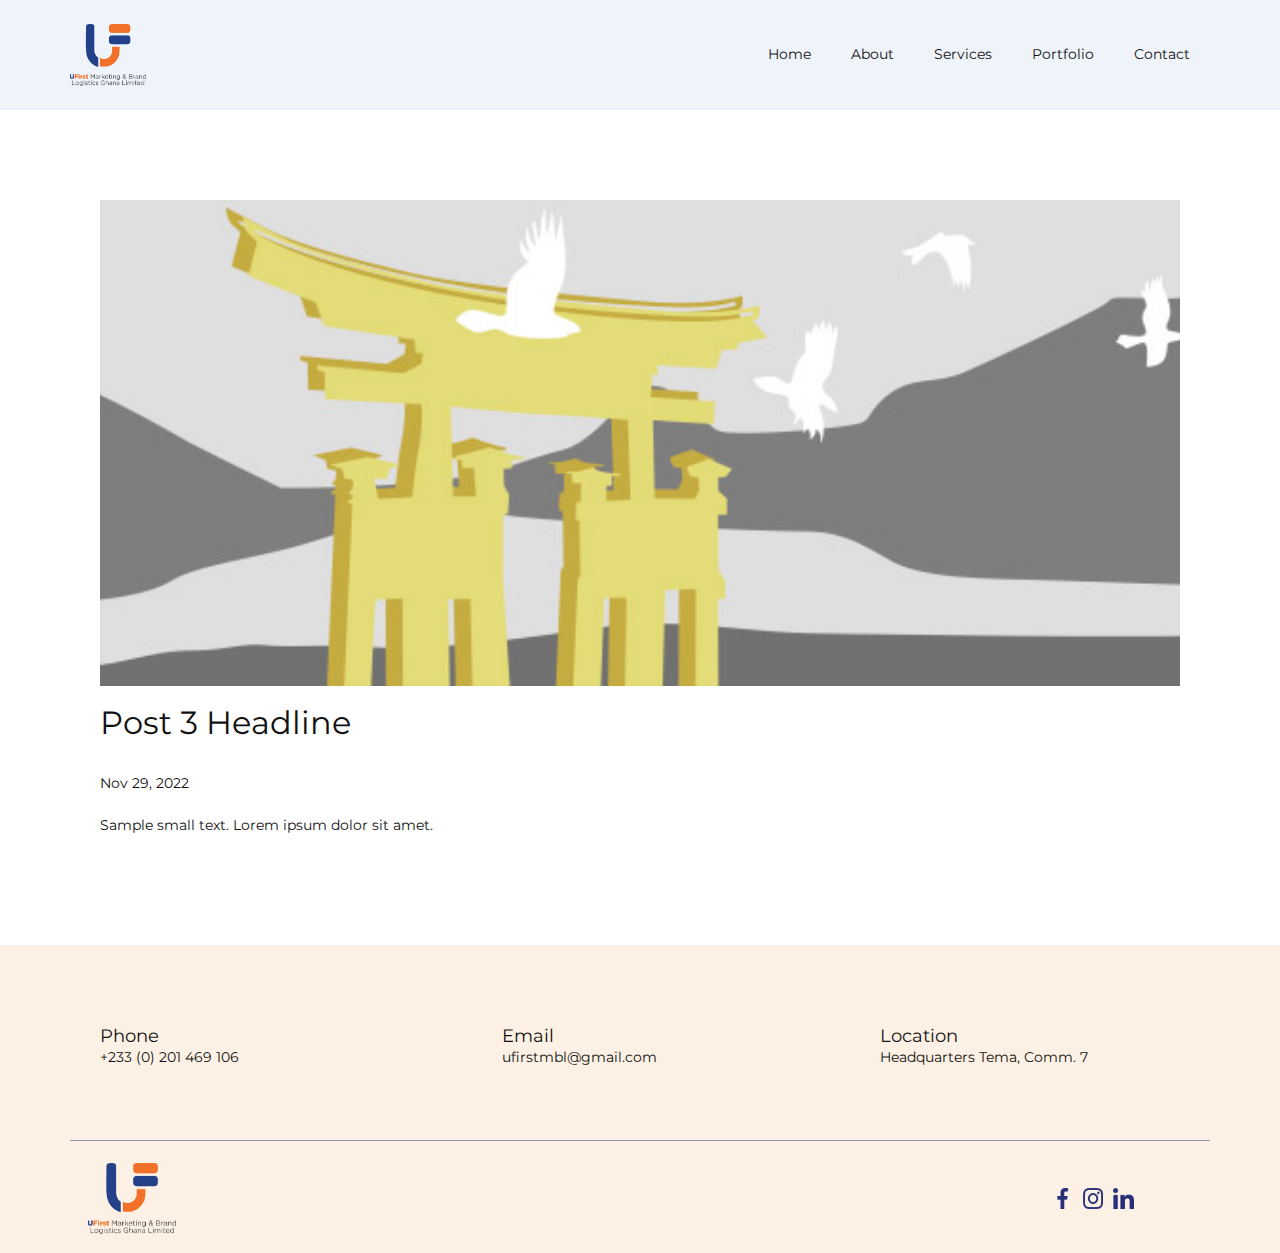
<file: blog/post-2.html>
<!DOCTYPE html>
<html style="font-size: 14px;" lang="en"><head>
    <meta name="viewport" content="width=device-width, initial-scale=1.0">
    <meta charset="utf-8">
    <meta name="keywords" content="Post 1 Headline">
    <meta name="description" content="">
    <title>Post 3 Headline</title>
    <link rel="stylesheet" href="../nicepage.css" media="screen">
<link rel="stylesheet" href="../Post-Template.css" media="screen">
    <script class="u-script" type="text/javascript" src="../jquery.js" defer=""></script>
    <script class="u-script" type="text/javascript" src="../nicepage.js" defer=""></script>
    <meta name="generator" content="Nicepage 5.0.7, nicepage.com">
    <link rel="icon" href="../images/favicon.png">
    <link id="u-theme-google-font" rel="stylesheet" href="https://fonts.googleapis.com/css?family=Montserrat:100,100i,200,200i,300,300i,400,400i,500,500i,600,600i,700,700i,800,800i,900,900i">
    
    
    <script type="application/ld+json">{
		"@context": "http://schema.org",
		"@type": "Organization",
		"name": "UFirst",
		"logo": "images/UFirstLogo.png",
		"sameAs": [
				"https://www.facebook.com/profile.php?id=100082866745647&mibextid=LQQJ4d",
				"https://instagram.com/ufirstmbl?igshid=YmMyMTA2M2Y=",
				"https://www.linkedin.com/company/ufirst-marketing-brand-logistics/"
		]
}</script>
    <meta name="theme-color" content="#e67b13">
  </head>
  <body class="u-body u-xl-mode" data-lang="en"><header class="u-clearfix u-header u-palette-2-light-3 u-sticky-2369" id="sec-0bb7" data-animation-name="" data-animation-duration="0" data-animation-delay="0" data-animation-direction=""><div class="u-clearfix u-sheet u-sheet-1">
        <a href="https://nicepage.com" class="u-align-left u-image u-logo u-image-1" data-image-width="2140" data-image-height="1720">
          <img src="../images/UFirstLogo.png" class="u-logo-image u-logo-image-1">
        </a>
        <nav class="u-align-right u-menu u-menu-one-level u-offcanvas u-menu-1">
          <div class="menu-collapse" style="font-size: 1rem; letter-spacing: 0px;">
            <a class="u-button-style u-custom-left-right-menu-spacing u-custom-padding-bottom u-custom-top-bottom-menu-spacing u-nav-link u-text-active-palette-1-base u-text-hover-palette-2-base" href="#">
              <svg class="u-svg-link" viewBox="0 0 24 24"><use xmlns:xlink="http://www.w3.org/1999/xlink" xlink:href="#menu-hamburger"></use></svg>
              <svg class="u-svg-content" version="1.1" id="menu-hamburger" viewBox="0 0 16 16" x="0px" y="0px" xmlns:xlink="http://www.w3.org/1999/xlink" xmlns="http://www.w3.org/2000/svg"><g><rect y="1" width="16" height="2"></rect><rect y="7" width="16" height="2"></rect><rect y="13" width="16" height="2"></rect>
</g></svg>
            </a>
          </div>
          <div class="u-custom-menu u-nav-container">
            <ul class="u-nav u-unstyled u-nav-1"><li class="u-nav-item"><a class="u-button-style u-nav-link u-text-active-palette-1-base u-text-hover-palette-2-base" href="../Home.html" style="padding: 10px 20px;">Home</a>
</li><li class="u-nav-item"><a class="u-button-style u-nav-link u-text-active-palette-1-base u-text-hover-palette-2-base" href="../Home.html#sec-2e8e" style="padding: 10px 20px;">About</a>
</li><li class="u-nav-item"><a class="u-button-style u-nav-link u-text-active-palette-1-base u-text-hover-palette-2-base" href="../Home.html#carousel_bac3" style="padding: 10px 20px;">Services</a>
</li><li class="u-nav-item"><a class="u-button-style u-nav-link u-text-active-palette-1-base u-text-hover-palette-2-base" href="../Home.html#sec-318e" style="padding: 10px 20px;">Portfolio</a>
</li><li class="u-nav-item"><a class="u-button-style u-nav-link u-text-active-palette-1-base u-text-hover-palette-2-base" href="../Home.html#Contact" style="padding: 10px 20px;">Contact</a>
</li></ul>
          </div>
          <div class="u-custom-menu u-nav-container-collapse">
            <div class="u-black u-container-style u-inner-container-layout u-opacity u-opacity-95 u-sidenav">
              <div class="u-inner-container-layout u-sidenav-overflow">
                <div class="u-menu-close"></div>
                <ul class="u-align-center u-nav u-popupmenu-items u-unstyled u-nav-2"><li class="u-nav-item"><a class="u-button-style u-nav-link" href="../Home.html">Home</a>
</li><li class="u-nav-item"><a class="u-button-style u-nav-link" href="../Home.html#sec-2e8e">About</a>
</li><li class="u-nav-item"><a class="u-button-style u-nav-link" href="../Home.html#carousel_bac3">Services</a>
</li><li class="u-nav-item"><a class="u-button-style u-nav-link" href="../Home.html#sec-318e">Portfolio</a>
</li><li class="u-nav-item"><a class="u-button-style u-nav-link" href="../Home.html#Contact">Contact</a>
</li></ul>
              </div>
            </div>
            <div class="u-black u-menu-overlay u-opacity u-opacity-70"></div>
          </div>
        </nav>
      </div></header>
    <section class="u-align-center u-clearfix u-section-1" id="sec-d8fb">
      <div class="u-clearfix u-sheet u-valign-middle-md u-valign-middle-sm u-valign-middle-xs u-sheet-1"><!--post_details--><!--post_details_options_json--><!--{"source":""}--><!--/post_details_options_json--><!--blog_post-->
        <div class="u-container-style u-expanded-width u-post-details u-post-details-1">
          <div class="u-container-layout u-valign-middle u-container-layout-1"><!--blog_post_image-->
            <img alt="" class="u-blog-control u-expanded-width u-image u-image-default u-image-1" src="../images/8ad73f3c.jpeg"><!--/blog_post_image--><!--blog_post_header-->
            <h2 class="u-blog-control u-text u-text-1">Post 3 Headline</h2><!--/blog_post_header--><!--blog_post_metadata-->
            <div class="u-blog-control u-metadata u-metadata-1"><!--blog_post_metadata_date-->
              <span class="u-meta-date u-meta-icon">Nov 29, 2022</span><!--/blog_post_metadata_date--><!--blog_post_metadata_category-->
              <!--/blog_post_metadata_category--><!--blog_post_metadata_comments-->
              <!--/blog_post_metadata_comments-->
            </div><!--/blog_post_metadata--><!--blog_post_content-->
            <div class="u-align-justify u-blog-control u-post-content u-text u-text-2 fr-view">
  Sample small text. Lorem ipsum dolor sit amet.
  </div><!--/blog_post_content-->
          </div>
        </div><!--/blog_post--><!--/post_details-->
      </div>
    </section>
    
    
    <footer class="u-clearfix u-footer u-palette-1-light-3" id="sec-1248"><div class="u-clearfix u-sheet u-sheet-1">
        <div class="u-clearfix u-expanded-width u-gutter-30 u-layout-wrap u-layout-wrap-1">
          <div class="u-gutter-0 u-layout">
            <div class="u-layout-row">
              <div class="u-align-left u-container-style u-layout-cell u-left-cell u-size-20 u-size-30-md u-layout-cell-1">
                <div class="u-container-layout u-container-layout-1"><!--position-->
                  <div data-position="" class="u-position"><!--block-->
                    <div class="u-block">
                      <div class="u-block-container u-clearfix"><!--block_header-->
                        <h5 class="u-block-header u-text"><!--block_header_content--> Phone<!--/block_header_content--></h5><!--/block_header--><!--block_content-->
                        <div class="u-block-content u-text"><!--block_content_content--> +233 (0) 201 469 106 <!--/block_content_content--></div><!--/block_content-->
                      </div>
                    </div><!--/block-->
                  </div><!--/position-->
                </div>
              </div>
              <div class="u-align-left u-container-style u-layout-cell u-size-20 u-size-30-md u-layout-cell-2">
                <div class="u-container-layout u-container-layout-2"><!--position-->
                  <div data-position="" class="u-position u-position-2"><!--block-->
                    <div class="u-block">
                      <div class="u-block-container u-clearfix"><!--block_header-->
                        <h5 class="u-block-header u-text"><!--block_header_content-->Email<!--/block_header_content--></h5><!--/block_header--><!--block_content-->
                        <div class="u-block-content u-text"><!--block_content_content-->ufirstmbl@gmail.com <!--/block_content_content--></div><!--/block_content-->
                      </div>
                    </div><!--/block-->
                  </div><!--/position-->
                </div>
              </div>
              <div class="u-align-left u-container-style u-layout-cell u-right-cell u-size-20 u-size-30-md u-layout-cell-3">
                <div class="u-container-layout u-container-layout-3"><!--position-->
                  <div data-position="" class="u-position"><!--block-->
                    <div class="u-block">
                      <div class="u-block-container u-clearfix"><!--block_header-->
                        <h5 class="u-block-header u-text"><!--block_header_content--> Location<!--/block_header_content--></h5><!--/block_header--><!--block_content-->
                        <div class="u-block-content u-text"><!--block_content_content--> Headquarters Tema, Comm. 7 <!--/block_content_content--></div><!--/block_content-->
                      </div>
                    </div><!--/block-->
                  </div><!--/position-->
                </div>
              </div>
            </div>
          </div>
        </div>
        <div class="u-border-1 u-border-palette-3-base u-expanded-width u-line u-line-horizontal u-opacity u-opacity-50 u-line-1"></div>
        <a href="https://nicepage.com" class="u-image u-logo u-image-1" data-image-width="2140" data-image-height="1720">
          <img src="../images/UFirstLogo.png" class="u-logo-image u-logo-image-1">
        </a>
        <div class="u-align-center-xs u-hover-feature u-social-icons u-spacing-10 u-social-icons-1">
          <a class="u-social-url" title="facebook" target="_blank" href="https://www.facebook.com/profile.php?id=100082866745647&amp;mibextid=LQQJ4d"><span class="u-file-icon u-icon u-social-facebook u-social-icon u-text-palette-3-dark-1 u-icon-1"><img src="../images/2111392-11599692.png" alt=""></span>
          </a>
          <a class="u-social-url" title="instagram" target="_blank" href="https://instagram.com/ufirstmbl?igshid=YmMyMTA2M2Y="><span class="u-file-icon u-icon u-social-icon u-social-instagram u-text-palette-3-dark-1 u-icon-2"><img src="../images/1384031-db213e00.png" alt=""></span>
          </a>
          <a class="u-social-url" target="_blank" data-type="LinkedIn" title="LinkedIn" href="https://www.linkedin.com/company/ufirst-marketing-brand-logistics/"><span class="u-file-icon u-icon u-social-icon u-social-linkedin u-text-palette-3-dark-1 u-icon-3"><img src="../images/2111532-b8c7eee4.png" alt=""></span>
          </a>
        </div>
      </div></footer>
  
</body></html>
</file>
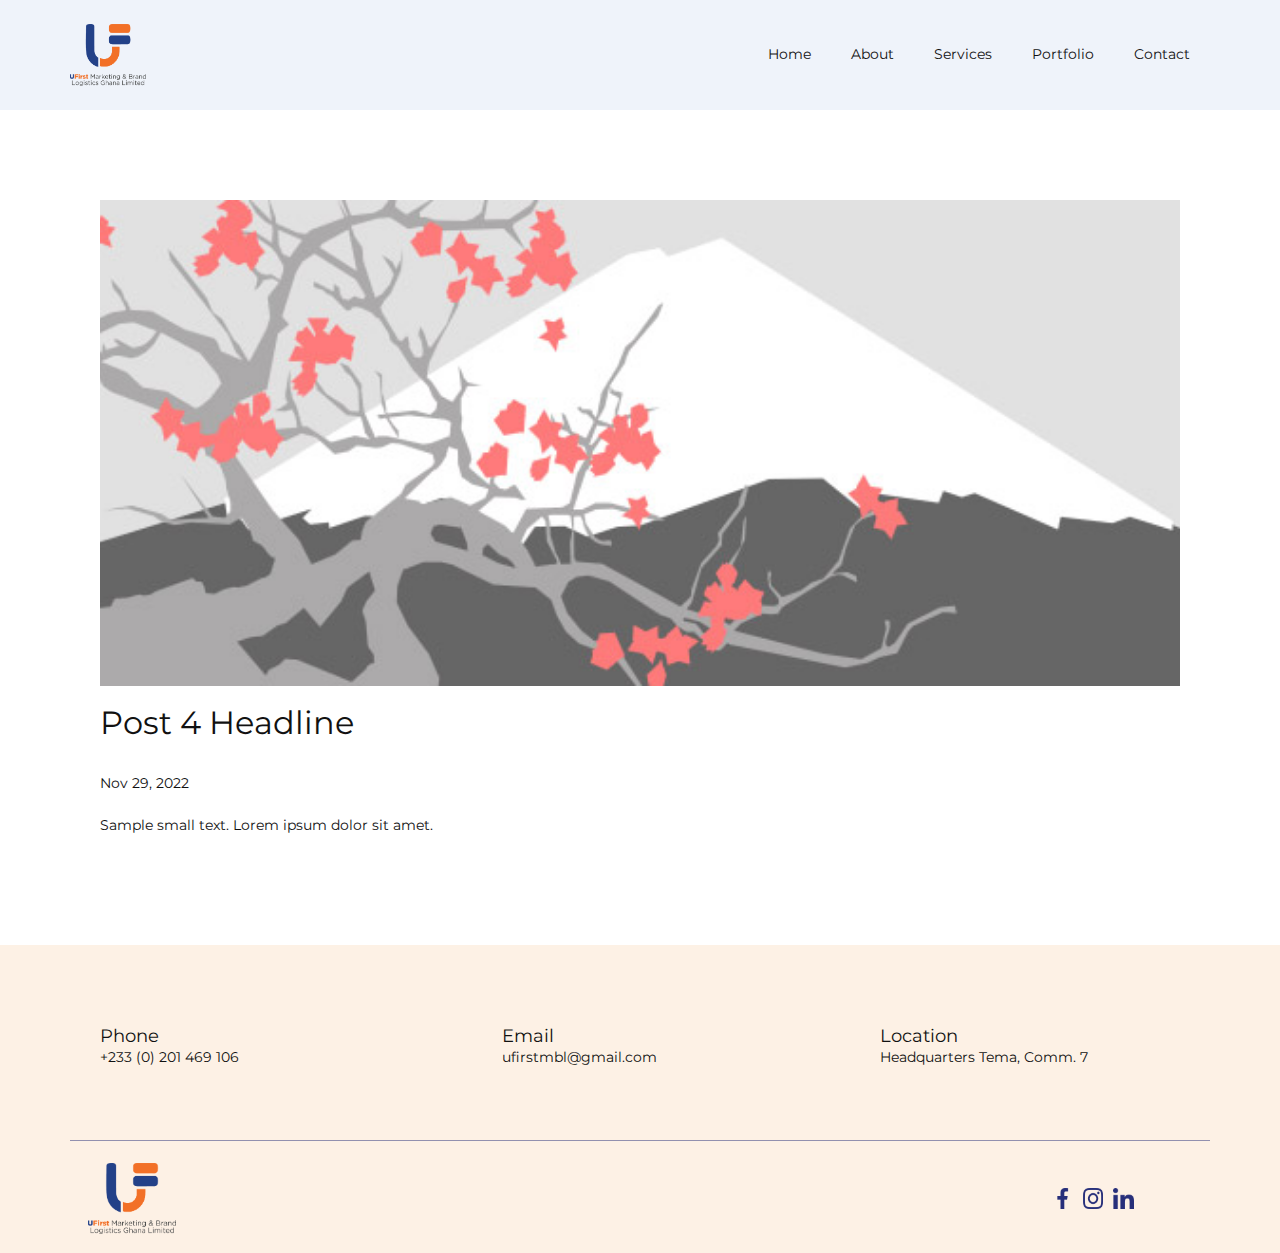
<file: blog/post-3.html>
<!DOCTYPE html>
<html style="font-size: 14px;" lang="en"><head>
    <meta name="viewport" content="width=device-width, initial-scale=1.0">
    <meta charset="utf-8">
    <meta name="keywords" content="Post 1 Headline">
    <meta name="description" content="">
    <title>Post 4 Headline</title>
    <link rel="stylesheet" href="../nicepage.css" media="screen">
<link rel="stylesheet" href="../Post-Template.css" media="screen">
    <script class="u-script" type="text/javascript" src="../jquery.js" defer=""></script>
    <script class="u-script" type="text/javascript" src="../nicepage.js" defer=""></script>
    <meta name="generator" content="Nicepage 5.0.7, nicepage.com">
    <link rel="icon" href="../images/favicon.png">
    <link id="u-theme-google-font" rel="stylesheet" href="https://fonts.googleapis.com/css?family=Montserrat:100,100i,200,200i,300,300i,400,400i,500,500i,600,600i,700,700i,800,800i,900,900i">
    
    
    <script type="application/ld+json">{
		"@context": "http://schema.org",
		"@type": "Organization",
		"name": "UFirst",
		"logo": "images/UFirstLogo.png",
		"sameAs": [
				"https://www.facebook.com/profile.php?id=100082866745647&mibextid=LQQJ4d",
				"https://instagram.com/ufirstmbl?igshid=YmMyMTA2M2Y=",
				"https://www.linkedin.com/company/ufirst-marketing-brand-logistics/"
		]
}</script>
    <meta name="theme-color" content="#e67b13">
  </head>
  <body class="u-body u-xl-mode" data-lang="en"><header class="u-clearfix u-header u-palette-2-light-3 u-sticky-2369" id="sec-0bb7" data-animation-name="" data-animation-duration="0" data-animation-delay="0" data-animation-direction=""><div class="u-clearfix u-sheet u-sheet-1">
        <a href="https://nicepage.com" class="u-align-left u-image u-logo u-image-1" data-image-width="2140" data-image-height="1720">
          <img src="../images/UFirstLogo.png" class="u-logo-image u-logo-image-1">
        </a>
        <nav class="u-align-right u-menu u-menu-one-level u-offcanvas u-menu-1">
          <div class="menu-collapse" style="font-size: 1rem; letter-spacing: 0px;">
            <a class="u-button-style u-custom-left-right-menu-spacing u-custom-padding-bottom u-custom-top-bottom-menu-spacing u-nav-link u-text-active-palette-1-base u-text-hover-palette-2-base" href="#">
              <svg class="u-svg-link" viewBox="0 0 24 24"><use xmlns:xlink="http://www.w3.org/1999/xlink" xlink:href="#menu-hamburger"></use></svg>
              <svg class="u-svg-content" version="1.1" id="menu-hamburger" viewBox="0 0 16 16" x="0px" y="0px" xmlns:xlink="http://www.w3.org/1999/xlink" xmlns="http://www.w3.org/2000/svg"><g><rect y="1" width="16" height="2"></rect><rect y="7" width="16" height="2"></rect><rect y="13" width="16" height="2"></rect>
</g></svg>
            </a>
          </div>
          <div class="u-custom-menu u-nav-container">
            <ul class="u-nav u-unstyled u-nav-1"><li class="u-nav-item"><a class="u-button-style u-nav-link u-text-active-palette-1-base u-text-hover-palette-2-base" href="../Home.html" style="padding: 10px 20px;">Home</a>
</li><li class="u-nav-item"><a class="u-button-style u-nav-link u-text-active-palette-1-base u-text-hover-palette-2-base" href="../Home.html#sec-2e8e" style="padding: 10px 20px;">About</a>
</li><li class="u-nav-item"><a class="u-button-style u-nav-link u-text-active-palette-1-base u-text-hover-palette-2-base" href="../Home.html#carousel_bac3" style="padding: 10px 20px;">Services</a>
</li><li class="u-nav-item"><a class="u-button-style u-nav-link u-text-active-palette-1-base u-text-hover-palette-2-base" href="../Home.html#sec-318e" style="padding: 10px 20px;">Portfolio</a>
</li><li class="u-nav-item"><a class="u-button-style u-nav-link u-text-active-palette-1-base u-text-hover-palette-2-base" href="../Home.html#Contact" style="padding: 10px 20px;">Contact</a>
</li></ul>
          </div>
          <div class="u-custom-menu u-nav-container-collapse">
            <div class="u-black u-container-style u-inner-container-layout u-opacity u-opacity-95 u-sidenav">
              <div class="u-inner-container-layout u-sidenav-overflow">
                <div class="u-menu-close"></div>
                <ul class="u-align-center u-nav u-popupmenu-items u-unstyled u-nav-2"><li class="u-nav-item"><a class="u-button-style u-nav-link" href="../Home.html">Home</a>
</li><li class="u-nav-item"><a class="u-button-style u-nav-link" href="../Home.html#sec-2e8e">About</a>
</li><li class="u-nav-item"><a class="u-button-style u-nav-link" href="../Home.html#carousel_bac3">Services</a>
</li><li class="u-nav-item"><a class="u-button-style u-nav-link" href="../Home.html#sec-318e">Portfolio</a>
</li><li class="u-nav-item"><a class="u-button-style u-nav-link" href="../Home.html#Contact">Contact</a>
</li></ul>
              </div>
            </div>
            <div class="u-black u-menu-overlay u-opacity u-opacity-70"></div>
          </div>
        </nav>
      </div></header>
    <section class="u-align-center u-clearfix u-section-1" id="sec-d8fb">
      <div class="u-clearfix u-sheet u-valign-middle-md u-valign-middle-sm u-valign-middle-xs u-sheet-1"><!--post_details--><!--post_details_options_json--><!--{"source":""}--><!--/post_details_options_json--><!--blog_post-->
        <div class="u-container-style u-expanded-width u-post-details u-post-details-1">
          <div class="u-container-layout u-valign-middle u-container-layout-1"><!--blog_post_image-->
            <img alt="" class="u-blog-control u-expanded-width u-image u-image-default u-image-1" src="../images/0fd3416c.jpeg"><!--/blog_post_image--><!--blog_post_header-->
            <h2 class="u-blog-control u-text u-text-1">Post 4 Headline</h2><!--/blog_post_header--><!--blog_post_metadata-->
            <div class="u-blog-control u-metadata u-metadata-1"><!--blog_post_metadata_date-->
              <span class="u-meta-date u-meta-icon">Nov 29, 2022</span><!--/blog_post_metadata_date--><!--blog_post_metadata_category-->
              <!--/blog_post_metadata_category--><!--blog_post_metadata_comments-->
              <!--/blog_post_metadata_comments-->
            </div><!--/blog_post_metadata--><!--blog_post_content-->
            <div class="u-align-justify u-blog-control u-post-content u-text u-text-2 fr-view">
  Sample small text. Lorem ipsum dolor sit amet.
  </div><!--/blog_post_content-->
          </div>
        </div><!--/blog_post--><!--/post_details-->
      </div>
    </section>
    
    
    <footer class="u-clearfix u-footer u-palette-1-light-3" id="sec-1248"><div class="u-clearfix u-sheet u-sheet-1">
        <div class="u-clearfix u-expanded-width u-gutter-30 u-layout-wrap u-layout-wrap-1">
          <div class="u-gutter-0 u-layout">
            <div class="u-layout-row">
              <div class="u-align-left u-container-style u-layout-cell u-left-cell u-size-20 u-size-30-md u-layout-cell-1">
                <div class="u-container-layout u-container-layout-1"><!--position-->
                  <div data-position="" class="u-position"><!--block-->
                    <div class="u-block">
                      <div class="u-block-container u-clearfix"><!--block_header-->
                        <h5 class="u-block-header u-text"><!--block_header_content--> Phone<!--/block_header_content--></h5><!--/block_header--><!--block_content-->
                        <div class="u-block-content u-text"><!--block_content_content--> +233 (0) 201 469 106 <!--/block_content_content--></div><!--/block_content-->
                      </div>
                    </div><!--/block-->
                  </div><!--/position-->
                </div>
              </div>
              <div class="u-align-left u-container-style u-layout-cell u-size-20 u-size-30-md u-layout-cell-2">
                <div class="u-container-layout u-container-layout-2"><!--position-->
                  <div data-position="" class="u-position u-position-2"><!--block-->
                    <div class="u-block">
                      <div class="u-block-container u-clearfix"><!--block_header-->
                        <h5 class="u-block-header u-text"><!--block_header_content-->Email<!--/block_header_content--></h5><!--/block_header--><!--block_content-->
                        <div class="u-block-content u-text"><!--block_content_content-->ufirstmbl@gmail.com <!--/block_content_content--></div><!--/block_content-->
                      </div>
                    </div><!--/block-->
                  </div><!--/position-->
                </div>
              </div>
              <div class="u-align-left u-container-style u-layout-cell u-right-cell u-size-20 u-size-30-md u-layout-cell-3">
                <div class="u-container-layout u-container-layout-3"><!--position-->
                  <div data-position="" class="u-position"><!--block-->
                    <div class="u-block">
                      <div class="u-block-container u-clearfix"><!--block_header-->
                        <h5 class="u-block-header u-text"><!--block_header_content--> Location<!--/block_header_content--></h5><!--/block_header--><!--block_content-->
                        <div class="u-block-content u-text"><!--block_content_content--> Headquarters Tema, Comm. 7 <!--/block_content_content--></div><!--/block_content-->
                      </div>
                    </div><!--/block-->
                  </div><!--/position-->
                </div>
              </div>
            </div>
          </div>
        </div>
        <div class="u-border-1 u-border-palette-3-base u-expanded-width u-line u-line-horizontal u-opacity u-opacity-50 u-line-1"></div>
        <a href="https://nicepage.com" class="u-image u-logo u-image-1" data-image-width="2140" data-image-height="1720">
          <img src="../images/UFirstLogo.png" class="u-logo-image u-logo-image-1">
        </a>
        <div class="u-align-center-xs u-hover-feature u-social-icons u-spacing-10 u-social-icons-1">
          <a class="u-social-url" title="facebook" target="_blank" href="https://www.facebook.com/profile.php?id=100082866745647&amp;mibextid=LQQJ4d"><span class="u-file-icon u-icon u-social-facebook u-social-icon u-text-palette-3-dark-1 u-icon-1"><img src="../images/2111392-11599692.png" alt=""></span>
          </a>
          <a class="u-social-url" title="instagram" target="_blank" href="https://instagram.com/ufirstmbl?igshid=YmMyMTA2M2Y="><span class="u-file-icon u-icon u-social-icon u-social-instagram u-text-palette-3-dark-1 u-icon-2"><img src="../images/1384031-db213e00.png" alt=""></span>
          </a>
          <a class="u-social-url" target="_blank" data-type="LinkedIn" title="LinkedIn" href="https://www.linkedin.com/company/ufirst-marketing-brand-logistics/"><span class="u-file-icon u-icon u-social-icon u-social-linkedin u-text-palette-3-dark-1 u-icon-3"><img src="../images/2111532-b8c7eee4.png" alt=""></span>
          </a>
        </div>
      </div></footer>
  
</body></html>
</file>
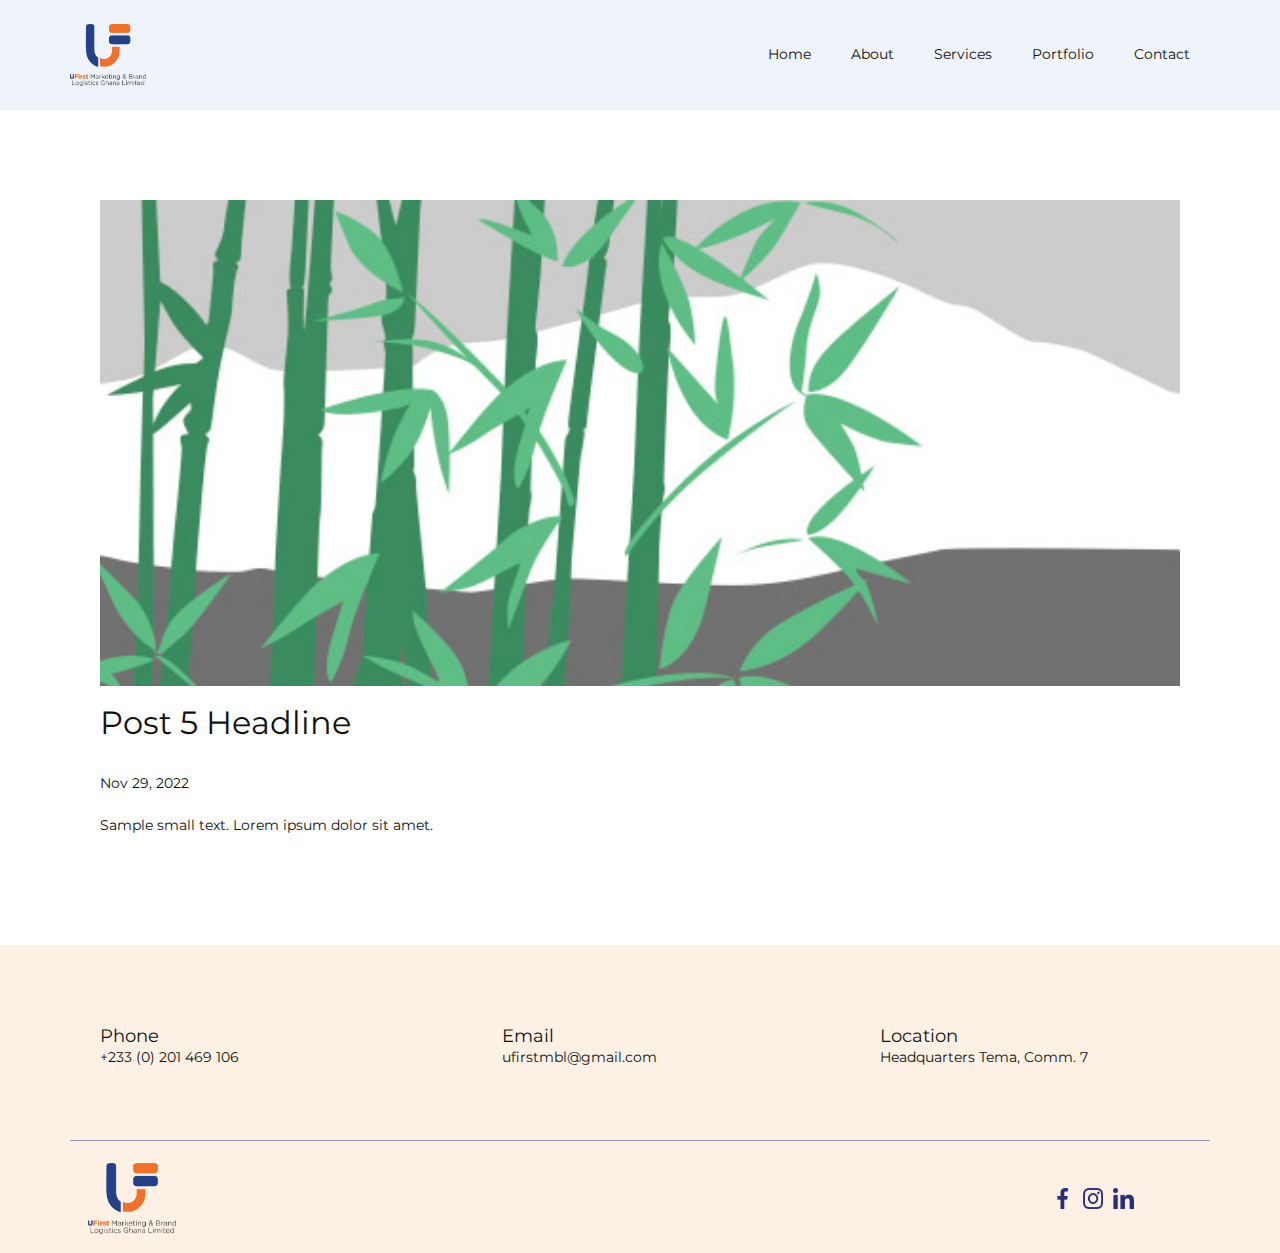
<file: blog/post-4.html>
<!DOCTYPE html>
<html style="font-size: 14px;" lang="en"><head>
    <meta name="viewport" content="width=device-width, initial-scale=1.0">
    <meta charset="utf-8">
    <meta name="keywords" content="Post 1 Headline">
    <meta name="description" content="">
    <title>Post 5 Headline</title>
    <link rel="stylesheet" href="../nicepage.css" media="screen">
<link rel="stylesheet" href="../Post-Template.css" media="screen">
    <script class="u-script" type="text/javascript" src="../jquery.js" defer=""></script>
    <script class="u-script" type="text/javascript" src="../nicepage.js" defer=""></script>
    <meta name="generator" content="Nicepage 5.0.7, nicepage.com">
    <link rel="icon" href="../images/favicon.png">
    <link id="u-theme-google-font" rel="stylesheet" href="https://fonts.googleapis.com/css?family=Montserrat:100,100i,200,200i,300,300i,400,400i,500,500i,600,600i,700,700i,800,800i,900,900i">
    
    
    <script type="application/ld+json">{
		"@context": "http://schema.org",
		"@type": "Organization",
		"name": "UFirst",
		"logo": "images/UFirstLogo.png",
		"sameAs": [
				"https://www.facebook.com/profile.php?id=100082866745647&mibextid=LQQJ4d",
				"https://instagram.com/ufirstmbl?igshid=YmMyMTA2M2Y=",
				"https://www.linkedin.com/company/ufirst-marketing-brand-logistics/"
		]
}</script>
    <meta name="theme-color" content="#e67b13">
  </head>
  <body class="u-body u-xl-mode" data-lang="en"><header class="u-clearfix u-header u-palette-2-light-3 u-sticky-2369" id="sec-0bb7" data-animation-name="" data-animation-duration="0" data-animation-delay="0" data-animation-direction=""><div class="u-clearfix u-sheet u-sheet-1">
        <a href="https://nicepage.com" class="u-align-left u-image u-logo u-image-1" data-image-width="2140" data-image-height="1720">
          <img src="../images/UFirstLogo.png" class="u-logo-image u-logo-image-1">
        </a>
        <nav class="u-align-right u-menu u-menu-one-level u-offcanvas u-menu-1">
          <div class="menu-collapse" style="font-size: 1rem; letter-spacing: 0px;">
            <a class="u-button-style u-custom-left-right-menu-spacing u-custom-padding-bottom u-custom-top-bottom-menu-spacing u-nav-link u-text-active-palette-1-base u-text-hover-palette-2-base" href="#">
              <svg class="u-svg-link" viewBox="0 0 24 24"><use xmlns:xlink="http://www.w3.org/1999/xlink" xlink:href="#menu-hamburger"></use></svg>
              <svg class="u-svg-content" version="1.1" id="menu-hamburger" viewBox="0 0 16 16" x="0px" y="0px" xmlns:xlink="http://www.w3.org/1999/xlink" xmlns="http://www.w3.org/2000/svg"><g><rect y="1" width="16" height="2"></rect><rect y="7" width="16" height="2"></rect><rect y="13" width="16" height="2"></rect>
</g></svg>
            </a>
          </div>
          <div class="u-custom-menu u-nav-container">
            <ul class="u-nav u-unstyled u-nav-1"><li class="u-nav-item"><a class="u-button-style u-nav-link u-text-active-palette-1-base u-text-hover-palette-2-base" href="../Home.html" style="padding: 10px 20px;">Home</a>
</li><li class="u-nav-item"><a class="u-button-style u-nav-link u-text-active-palette-1-base u-text-hover-palette-2-base" href="../Home.html#sec-2e8e" style="padding: 10px 20px;">About</a>
</li><li class="u-nav-item"><a class="u-button-style u-nav-link u-text-active-palette-1-base u-text-hover-palette-2-base" href="../Home.html#carousel_bac3" style="padding: 10px 20px;">Services</a>
</li><li class="u-nav-item"><a class="u-button-style u-nav-link u-text-active-palette-1-base u-text-hover-palette-2-base" href="../Home.html#sec-318e" style="padding: 10px 20px;">Portfolio</a>
</li><li class="u-nav-item"><a class="u-button-style u-nav-link u-text-active-palette-1-base u-text-hover-palette-2-base" href="../Home.html#Contact" style="padding: 10px 20px;">Contact</a>
</li></ul>
          </div>
          <div class="u-custom-menu u-nav-container-collapse">
            <div class="u-black u-container-style u-inner-container-layout u-opacity u-opacity-95 u-sidenav">
              <div class="u-inner-container-layout u-sidenav-overflow">
                <div class="u-menu-close"></div>
                <ul class="u-align-center u-nav u-popupmenu-items u-unstyled u-nav-2"><li class="u-nav-item"><a class="u-button-style u-nav-link" href="../Home.html">Home</a>
</li><li class="u-nav-item"><a class="u-button-style u-nav-link" href="../Home.html#sec-2e8e">About</a>
</li><li class="u-nav-item"><a class="u-button-style u-nav-link" href="../Home.html#carousel_bac3">Services</a>
</li><li class="u-nav-item"><a class="u-button-style u-nav-link" href="../Home.html#sec-318e">Portfolio</a>
</li><li class="u-nav-item"><a class="u-button-style u-nav-link" href="../Home.html#Contact">Contact</a>
</li></ul>
              </div>
            </div>
            <div class="u-black u-menu-overlay u-opacity u-opacity-70"></div>
          </div>
        </nav>
      </div></header>
    <section class="u-align-center u-clearfix u-section-1" id="sec-d8fb">
      <div class="u-clearfix u-sheet u-valign-middle-md u-valign-middle-sm u-valign-middle-xs u-sheet-1"><!--post_details--><!--post_details_options_json--><!--{"source":""}--><!--/post_details_options_json--><!--blog_post-->
        <div class="u-container-style u-expanded-width u-post-details u-post-details-1">
          <div class="u-container-layout u-valign-middle u-container-layout-1"><!--blog_post_image-->
            <img alt="" class="u-blog-control u-expanded-width u-image u-image-default u-image-1" src="../images/68f64b9d.jpeg"><!--/blog_post_image--><!--blog_post_header-->
            <h2 class="u-blog-control u-text u-text-1">Post 5 Headline</h2><!--/blog_post_header--><!--blog_post_metadata-->
            <div class="u-blog-control u-metadata u-metadata-1"><!--blog_post_metadata_date-->
              <span class="u-meta-date u-meta-icon">Nov 29, 2022</span><!--/blog_post_metadata_date--><!--blog_post_metadata_category-->
              <!--/blog_post_metadata_category--><!--blog_post_metadata_comments-->
              <!--/blog_post_metadata_comments-->
            </div><!--/blog_post_metadata--><!--blog_post_content-->
            <div class="u-align-justify u-blog-control u-post-content u-text u-text-2 fr-view">
  Sample small text. Lorem ipsum dolor sit amet.
  </div><!--/blog_post_content-->
          </div>
        </div><!--/blog_post--><!--/post_details-->
      </div>
    </section>
    
    
    <footer class="u-clearfix u-footer u-palette-1-light-3" id="sec-1248"><div class="u-clearfix u-sheet u-sheet-1">
        <div class="u-clearfix u-expanded-width u-gutter-30 u-layout-wrap u-layout-wrap-1">
          <div class="u-gutter-0 u-layout">
            <div class="u-layout-row">
              <div class="u-align-left u-container-style u-layout-cell u-left-cell u-size-20 u-size-30-md u-layout-cell-1">
                <div class="u-container-layout u-container-layout-1"><!--position-->
                  <div data-position="" class="u-position"><!--block-->
                    <div class="u-block">
                      <div class="u-block-container u-clearfix"><!--block_header-->
                        <h5 class="u-block-header u-text"><!--block_header_content--> Phone<!--/block_header_content--></h5><!--/block_header--><!--block_content-->
                        <div class="u-block-content u-text"><!--block_content_content--> +233 (0) 201 469 106 <!--/block_content_content--></div><!--/block_content-->
                      </div>
                    </div><!--/block-->
                  </div><!--/position-->
                </div>
              </div>
              <div class="u-align-left u-container-style u-layout-cell u-size-20 u-size-30-md u-layout-cell-2">
                <div class="u-container-layout u-container-layout-2"><!--position-->
                  <div data-position="" class="u-position u-position-2"><!--block-->
                    <div class="u-block">
                      <div class="u-block-container u-clearfix"><!--block_header-->
                        <h5 class="u-block-header u-text"><!--block_header_content-->Email<!--/block_header_content--></h5><!--/block_header--><!--block_content-->
                        <div class="u-block-content u-text"><!--block_content_content-->ufirstmbl@gmail.com <!--/block_content_content--></div><!--/block_content-->
                      </div>
                    </div><!--/block-->
                  </div><!--/position-->
                </div>
              </div>
              <div class="u-align-left u-container-style u-layout-cell u-right-cell u-size-20 u-size-30-md u-layout-cell-3">
                <div class="u-container-layout u-container-layout-3"><!--position-->
                  <div data-position="" class="u-position"><!--block-->
                    <div class="u-block">
                      <div class="u-block-container u-clearfix"><!--block_header-->
                        <h5 class="u-block-header u-text"><!--block_header_content--> Location<!--/block_header_content--></h5><!--/block_header--><!--block_content-->
                        <div class="u-block-content u-text"><!--block_content_content--> Headquarters Tema, Comm. 7 <!--/block_content_content--></div><!--/block_content-->
                      </div>
                    </div><!--/block-->
                  </div><!--/position-->
                </div>
              </div>
            </div>
          </div>
        </div>
        <div class="u-border-1 u-border-palette-3-base u-expanded-width u-line u-line-horizontal u-opacity u-opacity-50 u-line-1"></div>
        <a href="https://nicepage.com" class="u-image u-logo u-image-1" data-image-width="2140" data-image-height="1720">
          <img src="../images/UFirstLogo.png" class="u-logo-image u-logo-image-1">
        </a>
        <div class="u-align-center-xs u-hover-feature u-social-icons u-spacing-10 u-social-icons-1">
          <a class="u-social-url" title="facebook" target="_blank" href="https://www.facebook.com/profile.php?id=100082866745647&amp;mibextid=LQQJ4d"><span class="u-file-icon u-icon u-social-facebook u-social-icon u-text-palette-3-dark-1 u-icon-1"><img src="../images/2111392-11599692.png" alt=""></span>
          </a>
          <a class="u-social-url" title="instagram" target="_blank" href="https://instagram.com/ufirstmbl?igshid=YmMyMTA2M2Y="><span class="u-file-icon u-icon u-social-icon u-social-instagram u-text-palette-3-dark-1 u-icon-2"><img src="../images/1384031-db213e00.png" alt=""></span>
          </a>
          <a class="u-social-url" target="_blank" data-type="LinkedIn" title="LinkedIn" href="https://www.linkedin.com/company/ufirst-marketing-brand-logistics/"><span class="u-file-icon u-icon u-social-icon u-social-linkedin u-text-palette-3-dark-1 u-icon-3"><img src="../images/2111532-b8c7eee4.png" alt=""></span>
          </a>
        </div>
      </div></footer>
  
</body></html>
</file>
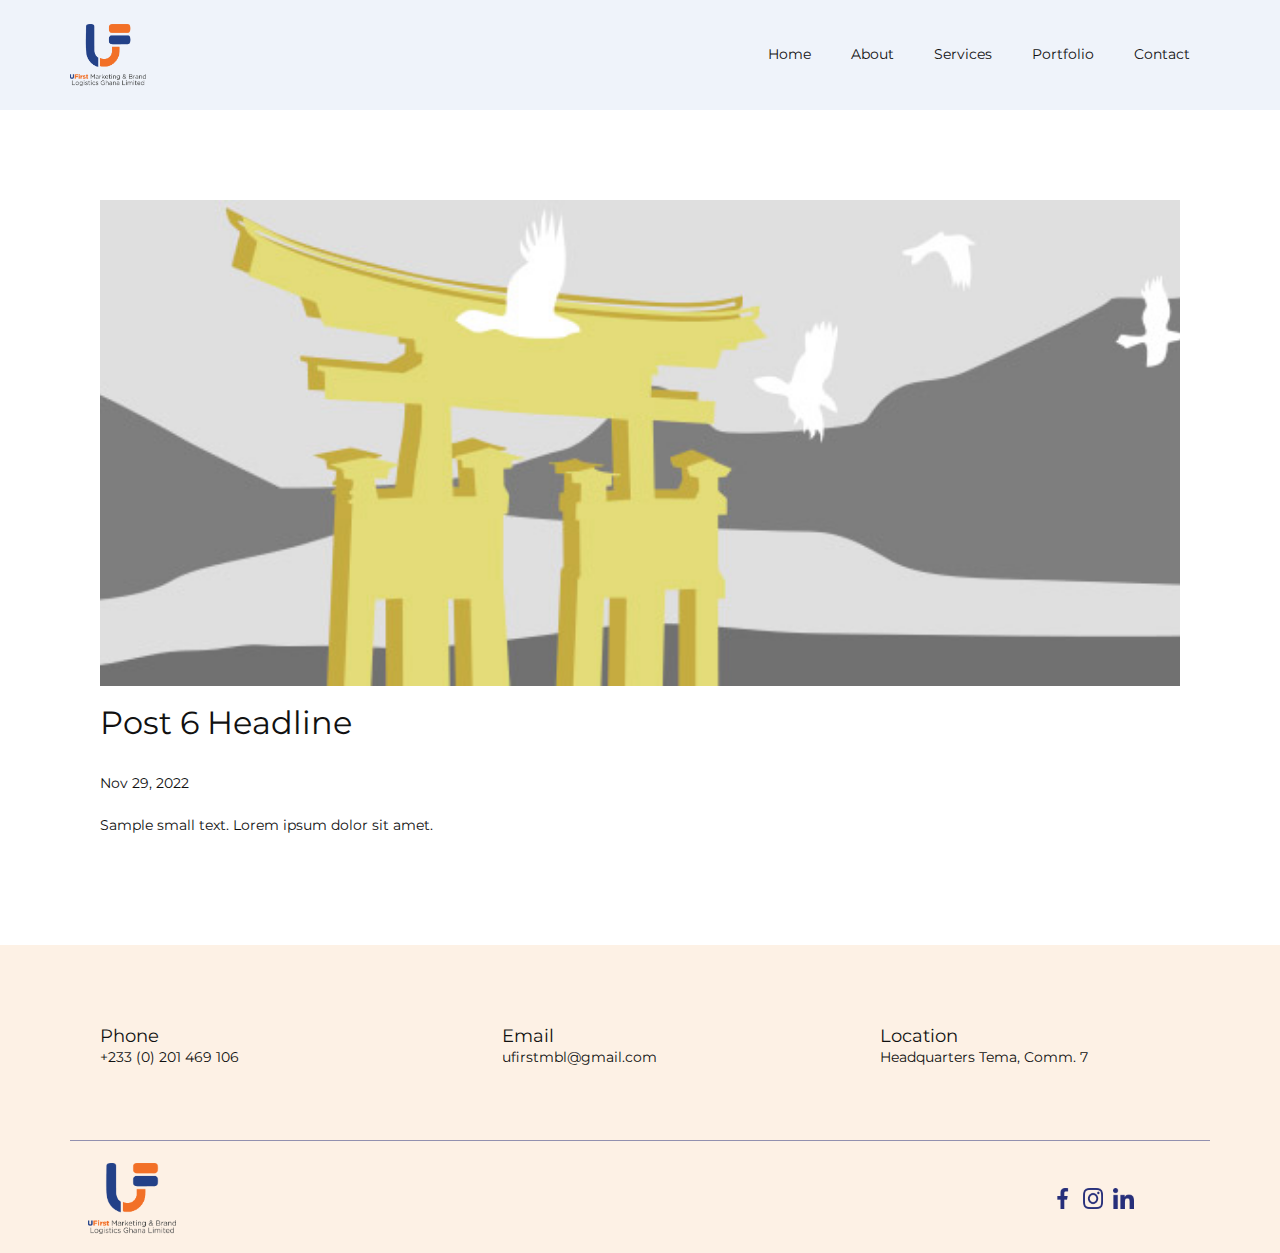
<file: blog/post-5.html>
<!DOCTYPE html>
<html style="font-size: 14px;" lang="en"><head>
    <meta name="viewport" content="width=device-width, initial-scale=1.0">
    <meta charset="utf-8">
    <meta name="keywords" content="Post 1 Headline">
    <meta name="description" content="">
    <title>Post 6 Headline</title>
    <link rel="stylesheet" href="../nicepage.css" media="screen">
<link rel="stylesheet" href="../Post-Template.css" media="screen">
    <script class="u-script" type="text/javascript" src="../jquery.js" defer=""></script>
    <script class="u-script" type="text/javascript" src="../nicepage.js" defer=""></script>
    <meta name="generator" content="Nicepage 5.0.7, nicepage.com">
    <link rel="icon" href="../images/favicon.png">
    <link id="u-theme-google-font" rel="stylesheet" href="https://fonts.googleapis.com/css?family=Montserrat:100,100i,200,200i,300,300i,400,400i,500,500i,600,600i,700,700i,800,800i,900,900i">
    
    
    <script type="application/ld+json">{
		"@context": "http://schema.org",
		"@type": "Organization",
		"name": "UFirst",
		"logo": "images/UFirstLogo.png",
		"sameAs": [
				"https://www.facebook.com/profile.php?id=100082866745647&mibextid=LQQJ4d",
				"https://instagram.com/ufirstmbl?igshid=YmMyMTA2M2Y=",
				"https://www.linkedin.com/company/ufirst-marketing-brand-logistics/"
		]
}</script>
    <meta name="theme-color" content="#e67b13">
  </head>
  <body class="u-body u-xl-mode" data-lang="en"><header class="u-clearfix u-header u-palette-2-light-3 u-sticky-2369" id="sec-0bb7" data-animation-name="" data-animation-duration="0" data-animation-delay="0" data-animation-direction=""><div class="u-clearfix u-sheet u-sheet-1">
        <a href="https://nicepage.com" class="u-align-left u-image u-logo u-image-1" data-image-width="2140" data-image-height="1720">
          <img src="../images/UFirstLogo.png" class="u-logo-image u-logo-image-1">
        </a>
        <nav class="u-align-right u-menu u-menu-one-level u-offcanvas u-menu-1">
          <div class="menu-collapse" style="font-size: 1rem; letter-spacing: 0px;">
            <a class="u-button-style u-custom-left-right-menu-spacing u-custom-padding-bottom u-custom-top-bottom-menu-spacing u-nav-link u-text-active-palette-1-base u-text-hover-palette-2-base" href="#">
              <svg class="u-svg-link" viewBox="0 0 24 24"><use xmlns:xlink="http://www.w3.org/1999/xlink" xlink:href="#menu-hamburger"></use></svg>
              <svg class="u-svg-content" version="1.1" id="menu-hamburger" viewBox="0 0 16 16" x="0px" y="0px" xmlns:xlink="http://www.w3.org/1999/xlink" xmlns="http://www.w3.org/2000/svg"><g><rect y="1" width="16" height="2"></rect><rect y="7" width="16" height="2"></rect><rect y="13" width="16" height="2"></rect>
</g></svg>
            </a>
          </div>
          <div class="u-custom-menu u-nav-container">
            <ul class="u-nav u-unstyled u-nav-1"><li class="u-nav-item"><a class="u-button-style u-nav-link u-text-active-palette-1-base u-text-hover-palette-2-base" href="../Home.html" style="padding: 10px 20px;">Home</a>
</li><li class="u-nav-item"><a class="u-button-style u-nav-link u-text-active-palette-1-base u-text-hover-palette-2-base" href="../Home.html#sec-2e8e" style="padding: 10px 20px;">About</a>
</li><li class="u-nav-item"><a class="u-button-style u-nav-link u-text-active-palette-1-base u-text-hover-palette-2-base" href="../Home.html#carousel_bac3" style="padding: 10px 20px;">Services</a>
</li><li class="u-nav-item"><a class="u-button-style u-nav-link u-text-active-palette-1-base u-text-hover-palette-2-base" href="../Home.html#sec-318e" style="padding: 10px 20px;">Portfolio</a>
</li><li class="u-nav-item"><a class="u-button-style u-nav-link u-text-active-palette-1-base u-text-hover-palette-2-base" href="../Home.html#Contact" style="padding: 10px 20px;">Contact</a>
</li></ul>
          </div>
          <div class="u-custom-menu u-nav-container-collapse">
            <div class="u-black u-container-style u-inner-container-layout u-opacity u-opacity-95 u-sidenav">
              <div class="u-inner-container-layout u-sidenav-overflow">
                <div class="u-menu-close"></div>
                <ul class="u-align-center u-nav u-popupmenu-items u-unstyled u-nav-2"><li class="u-nav-item"><a class="u-button-style u-nav-link" href="../Home.html">Home</a>
</li><li class="u-nav-item"><a class="u-button-style u-nav-link" href="../Home.html#sec-2e8e">About</a>
</li><li class="u-nav-item"><a class="u-button-style u-nav-link" href="../Home.html#carousel_bac3">Services</a>
</li><li class="u-nav-item"><a class="u-button-style u-nav-link" href="../Home.html#sec-318e">Portfolio</a>
</li><li class="u-nav-item"><a class="u-button-style u-nav-link" href="../Home.html#Contact">Contact</a>
</li></ul>
              </div>
            </div>
            <div class="u-black u-menu-overlay u-opacity u-opacity-70"></div>
          </div>
        </nav>
      </div></header>
    <section class="u-align-center u-clearfix u-section-1" id="sec-d8fb">
      <div class="u-clearfix u-sheet u-valign-middle-md u-valign-middle-sm u-valign-middle-xs u-sheet-1"><!--post_details--><!--post_details_options_json--><!--{"source":""}--><!--/post_details_options_json--><!--blog_post-->
        <div class="u-container-style u-expanded-width u-post-details u-post-details-1">
          <div class="u-container-layout u-valign-middle u-container-layout-1"><!--blog_post_image-->
            <img alt="" class="u-blog-control u-expanded-width u-image u-image-default u-image-1" src="../images/8ad73f3c.jpeg"><!--/blog_post_image--><!--blog_post_header-->
            <h2 class="u-blog-control u-text u-text-1">Post 6 Headline</h2><!--/blog_post_header--><!--blog_post_metadata-->
            <div class="u-blog-control u-metadata u-metadata-1"><!--blog_post_metadata_date-->
              <span class="u-meta-date u-meta-icon">Nov 29, 2022</span><!--/blog_post_metadata_date--><!--blog_post_metadata_category-->
              <!--/blog_post_metadata_category--><!--blog_post_metadata_comments-->
              <!--/blog_post_metadata_comments-->
            </div><!--/blog_post_metadata--><!--blog_post_content-->
            <div class="u-align-justify u-blog-control u-post-content u-text u-text-2 fr-view">
  Sample small text. Lorem ipsum dolor sit amet.
  </div><!--/blog_post_content-->
          </div>
        </div><!--/blog_post--><!--/post_details-->
      </div>
    </section>
    
    
    <footer class="u-clearfix u-footer u-palette-1-light-3" id="sec-1248"><div class="u-clearfix u-sheet u-sheet-1">
        <div class="u-clearfix u-expanded-width u-gutter-30 u-layout-wrap u-layout-wrap-1">
          <div class="u-gutter-0 u-layout">
            <div class="u-layout-row">
              <div class="u-align-left u-container-style u-layout-cell u-left-cell u-size-20 u-size-30-md u-layout-cell-1">
                <div class="u-container-layout u-container-layout-1"><!--position-->
                  <div data-position="" class="u-position"><!--block-->
                    <div class="u-block">
                      <div class="u-block-container u-clearfix"><!--block_header-->
                        <h5 class="u-block-header u-text"><!--block_header_content--> Phone<!--/block_header_content--></h5><!--/block_header--><!--block_content-->
                        <div class="u-block-content u-text"><!--block_content_content--> +233 (0) 201 469 106 <!--/block_content_content--></div><!--/block_content-->
                      </div>
                    </div><!--/block-->
                  </div><!--/position-->
                </div>
              </div>
              <div class="u-align-left u-container-style u-layout-cell u-size-20 u-size-30-md u-layout-cell-2">
                <div class="u-container-layout u-container-layout-2"><!--position-->
                  <div data-position="" class="u-position u-position-2"><!--block-->
                    <div class="u-block">
                      <div class="u-block-container u-clearfix"><!--block_header-->
                        <h5 class="u-block-header u-text"><!--block_header_content-->Email<!--/block_header_content--></h5><!--/block_header--><!--block_content-->
                        <div class="u-block-content u-text"><!--block_content_content-->ufirstmbl@gmail.com <!--/block_content_content--></div><!--/block_content-->
                      </div>
                    </div><!--/block-->
                  </div><!--/position-->
                </div>
              </div>
              <div class="u-align-left u-container-style u-layout-cell u-right-cell u-size-20 u-size-30-md u-layout-cell-3">
                <div class="u-container-layout u-container-layout-3"><!--position-->
                  <div data-position="" class="u-position"><!--block-->
                    <div class="u-block">
                      <div class="u-block-container u-clearfix"><!--block_header-->
                        <h5 class="u-block-header u-text"><!--block_header_content--> Location<!--/block_header_content--></h5><!--/block_header--><!--block_content-->
                        <div class="u-block-content u-text"><!--block_content_content--> Headquarters Tema, Comm. 7 <!--/block_content_content--></div><!--/block_content-->
                      </div>
                    </div><!--/block-->
                  </div><!--/position-->
                </div>
              </div>
            </div>
          </div>
        </div>
        <div class="u-border-1 u-border-palette-3-base u-expanded-width u-line u-line-horizontal u-opacity u-opacity-50 u-line-1"></div>
        <a href="https://nicepage.com" class="u-image u-logo u-image-1" data-image-width="2140" data-image-height="1720">
          <img src="../images/UFirstLogo.png" class="u-logo-image u-logo-image-1">
        </a>
        <div class="u-align-center-xs u-hover-feature u-social-icons u-spacing-10 u-social-icons-1">
          <a class="u-social-url" title="facebook" target="_blank" href="https://www.facebook.com/profile.php?id=100082866745647&amp;mibextid=LQQJ4d"><span class="u-file-icon u-icon u-social-facebook u-social-icon u-text-palette-3-dark-1 u-icon-1"><img src="../images/2111392-11599692.png" alt=""></span>
          </a>
          <a class="u-social-url" title="instagram" target="_blank" href="https://instagram.com/ufirstmbl?igshid=YmMyMTA2M2Y="><span class="u-file-icon u-icon u-social-icon u-social-instagram u-text-palette-3-dark-1 u-icon-2"><img src="../images/1384031-db213e00.png" alt=""></span>
          </a>
          <a class="u-social-url" target="_blank" data-type="LinkedIn" title="LinkedIn" href="https://www.linkedin.com/company/ufirst-marketing-brand-logistics/"><span class="u-file-icon u-icon u-social-icon u-social-linkedin u-text-palette-3-dark-1 u-icon-3"><img src="../images/2111532-b8c7eee4.png" alt=""></span>
          </a>
        </div>
      </div></footer>
  
</body></html>
</file>
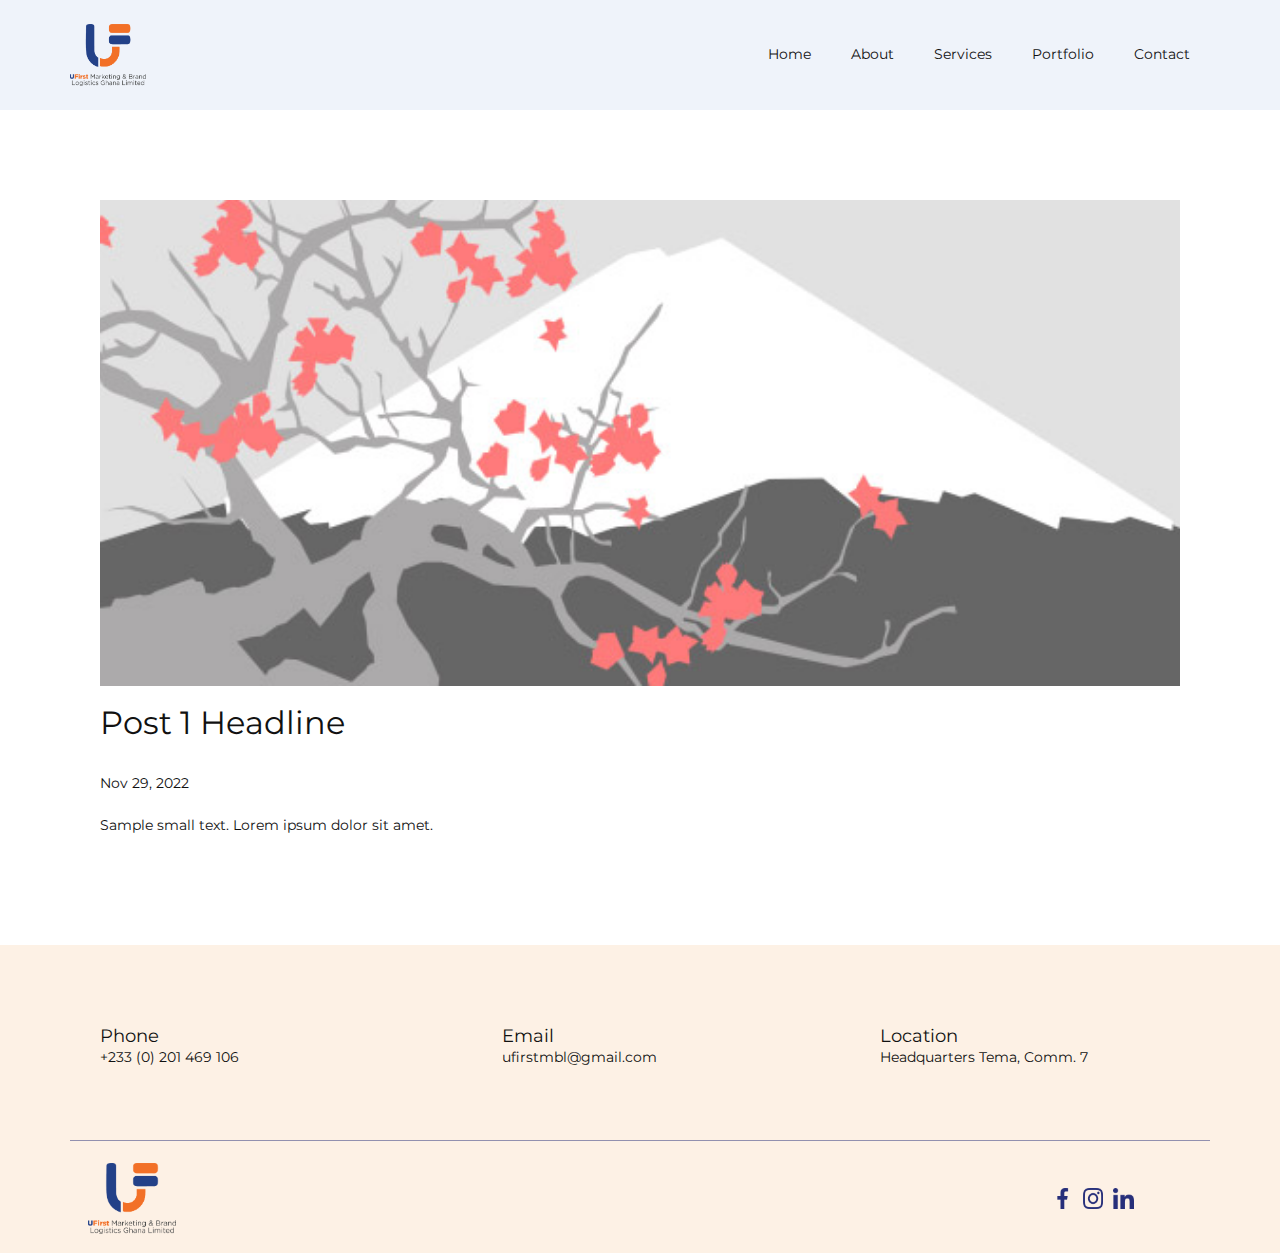
<file: blog/post.html>
<!DOCTYPE html>
<html style="font-size: 14px;" lang="en"><head>
    <meta name="viewport" content="width=device-width, initial-scale=1.0">
    <meta charset="utf-8">
    <meta name="keywords" content="Post 1 Headline">
    <meta name="description" content="">
    <title>Post 1 Headline</title>
    <link rel="stylesheet" href="../nicepage.css" media="screen">
<link rel="stylesheet" href="../Post-Template.css" media="screen">
    <script class="u-script" type="text/javascript" src="../jquery.js" defer=""></script>
    <script class="u-script" type="text/javascript" src="../nicepage.js" defer=""></script>
    <meta name="generator" content="Nicepage 5.0.7, nicepage.com">
    <link rel="icon" href="../images/favicon.png">
    <link id="u-theme-google-font" rel="stylesheet" href="https://fonts.googleapis.com/css?family=Montserrat:100,100i,200,200i,300,300i,400,400i,500,500i,600,600i,700,700i,800,800i,900,900i">
    
    
    <script type="application/ld+json">{
		"@context": "http://schema.org",
		"@type": "Organization",
		"name": "UFirst",
		"logo": "images/UFirstLogo.png",
		"sameAs": [
				"https://www.facebook.com/profile.php?id=100082866745647&mibextid=LQQJ4d",
				"https://instagram.com/ufirstmbl?igshid=YmMyMTA2M2Y=",
				"https://www.linkedin.com/company/ufirst-marketing-brand-logistics/"
		]
}</script>
    <meta name="theme-color" content="#e67b13">
  </head>
  <body class="u-body u-xl-mode" data-lang="en"><header class="u-clearfix u-header u-palette-2-light-3 u-sticky-2369" id="sec-0bb7" data-animation-name="" data-animation-duration="0" data-animation-delay="0" data-animation-direction=""><div class="u-clearfix u-sheet u-sheet-1">
        <a href="https://nicepage.com" class="u-align-left u-image u-logo u-image-1" data-image-width="2140" data-image-height="1720">
          <img src="../images/UFirstLogo.png" class="u-logo-image u-logo-image-1">
        </a>
        <nav class="u-align-right u-menu u-menu-one-level u-offcanvas u-menu-1">
          <div class="menu-collapse" style="font-size: 1rem; letter-spacing: 0px;">
            <a class="u-button-style u-custom-left-right-menu-spacing u-custom-padding-bottom u-custom-top-bottom-menu-spacing u-nav-link u-text-active-palette-1-base u-text-hover-palette-2-base" href="#">
              <svg class="u-svg-link" viewBox="0 0 24 24"><use xmlns:xlink="http://www.w3.org/1999/xlink" xlink:href="#menu-hamburger"></use></svg>
              <svg class="u-svg-content" version="1.1" id="menu-hamburger" viewBox="0 0 16 16" x="0px" y="0px" xmlns:xlink="http://www.w3.org/1999/xlink" xmlns="http://www.w3.org/2000/svg"><g><rect y="1" width="16" height="2"></rect><rect y="7" width="16" height="2"></rect><rect y="13" width="16" height="2"></rect>
</g></svg>
            </a>
          </div>
          <div class="u-custom-menu u-nav-container">
            <ul class="u-nav u-unstyled u-nav-1"><li class="u-nav-item"><a class="u-button-style u-nav-link u-text-active-palette-1-base u-text-hover-palette-2-base" href="../Home.html" style="padding: 10px 20px;">Home</a>
</li><li class="u-nav-item"><a class="u-button-style u-nav-link u-text-active-palette-1-base u-text-hover-palette-2-base" href="../Home.html#sec-2e8e" style="padding: 10px 20px;">About</a>
</li><li class="u-nav-item"><a class="u-button-style u-nav-link u-text-active-palette-1-base u-text-hover-palette-2-base" href="../Home.html#carousel_bac3" style="padding: 10px 20px;">Services</a>
</li><li class="u-nav-item"><a class="u-button-style u-nav-link u-text-active-palette-1-base u-text-hover-palette-2-base" href="../Home.html#sec-318e" style="padding: 10px 20px;">Portfolio</a>
</li><li class="u-nav-item"><a class="u-button-style u-nav-link u-text-active-palette-1-base u-text-hover-palette-2-base" href="../Home.html#Contact" style="padding: 10px 20px;">Contact</a>
</li></ul>
          </div>
          <div class="u-custom-menu u-nav-container-collapse">
            <div class="u-black u-container-style u-inner-container-layout u-opacity u-opacity-95 u-sidenav">
              <div class="u-inner-container-layout u-sidenav-overflow">
                <div class="u-menu-close"></div>
                <ul class="u-align-center u-nav u-popupmenu-items u-unstyled u-nav-2"><li class="u-nav-item"><a class="u-button-style u-nav-link" href="../Home.html">Home</a>
</li><li class="u-nav-item"><a class="u-button-style u-nav-link" href="../Home.html#sec-2e8e">About</a>
</li><li class="u-nav-item"><a class="u-button-style u-nav-link" href="../Home.html#carousel_bac3">Services</a>
</li><li class="u-nav-item"><a class="u-button-style u-nav-link" href="../Home.html#sec-318e">Portfolio</a>
</li><li class="u-nav-item"><a class="u-button-style u-nav-link" href="../Home.html#Contact">Contact</a>
</li></ul>
              </div>
            </div>
            <div class="u-black u-menu-overlay u-opacity u-opacity-70"></div>
          </div>
        </nav>
      </div></header>
    <section class="u-align-center u-clearfix u-section-1" id="sec-d8fb">
      <div class="u-clearfix u-sheet u-valign-middle-md u-valign-middle-sm u-valign-middle-xs u-sheet-1"><!--post_details--><!--post_details_options_json--><!--{"source":""}--><!--/post_details_options_json--><!--blog_post-->
        <div class="u-container-style u-expanded-width u-post-details u-post-details-1">
          <div class="u-container-layout u-valign-middle u-container-layout-1"><!--blog_post_image-->
            <img alt="" class="u-blog-control u-expanded-width u-image u-image-default u-image-1" src="../images/0fd3416c.jpeg"><!--/blog_post_image--><!--blog_post_header-->
            <h2 class="u-blog-control u-text u-text-1">Post 1 Headline</h2><!--/blog_post_header--><!--blog_post_metadata-->
            <div class="u-blog-control u-metadata u-metadata-1"><!--blog_post_metadata_date-->
              <span class="u-meta-date u-meta-icon">Nov 29, 2022</span><!--/blog_post_metadata_date--><!--blog_post_metadata_category-->
              <!--/blog_post_metadata_category--><!--blog_post_metadata_comments-->
              <!--/blog_post_metadata_comments-->
            </div><!--/blog_post_metadata--><!--blog_post_content-->
            <div class="u-align-justify u-blog-control u-post-content u-text u-text-2 fr-view">
  Sample small text. Lorem ipsum dolor sit amet.
  </div><!--/blog_post_content-->
          </div>
        </div><!--/blog_post--><!--/post_details-->
      </div>
    </section>
    
    
    <footer class="u-clearfix u-footer u-palette-1-light-3" id="sec-1248"><div class="u-clearfix u-sheet u-sheet-1">
        <div class="u-clearfix u-expanded-width u-gutter-30 u-layout-wrap u-layout-wrap-1">
          <div class="u-gutter-0 u-layout">
            <div class="u-layout-row">
              <div class="u-align-left u-container-style u-layout-cell u-left-cell u-size-20 u-size-30-md u-layout-cell-1">
                <div class="u-container-layout u-container-layout-1"><!--position-->
                  <div data-position="" class="u-position"><!--block-->
                    <div class="u-block">
                      <div class="u-block-container u-clearfix"><!--block_header-->
                        <h5 class="u-block-header u-text"><!--block_header_content--> Phone<!--/block_header_content--></h5><!--/block_header--><!--block_content-->
                        <div class="u-block-content u-text"><!--block_content_content--> +233 (0) 201 469 106 <!--/block_content_content--></div><!--/block_content-->
                      </div>
                    </div><!--/block-->
                  </div><!--/position-->
                </div>
              </div>
              <div class="u-align-left u-container-style u-layout-cell u-size-20 u-size-30-md u-layout-cell-2">
                <div class="u-container-layout u-container-layout-2"><!--position-->
                  <div data-position="" class="u-position u-position-2"><!--block-->
                    <div class="u-block">
                      <div class="u-block-container u-clearfix"><!--block_header-->
                        <h5 class="u-block-header u-text"><!--block_header_content-->Email<!--/block_header_content--></h5><!--/block_header--><!--block_content-->
                        <div class="u-block-content u-text"><!--block_content_content-->ufirstmbl@gmail.com <!--/block_content_content--></div><!--/block_content-->
                      </div>
                    </div><!--/block-->
                  </div><!--/position-->
                </div>
              </div>
              <div class="u-align-left u-container-style u-layout-cell u-right-cell u-size-20 u-size-30-md u-layout-cell-3">
                <div class="u-container-layout u-container-layout-3"><!--position-->
                  <div data-position="" class="u-position"><!--block-->
                    <div class="u-block">
                      <div class="u-block-container u-clearfix"><!--block_header-->
                        <h5 class="u-block-header u-text"><!--block_header_content--> Location<!--/block_header_content--></h5><!--/block_header--><!--block_content-->
                        <div class="u-block-content u-text"><!--block_content_content--> Headquarters Tema, Comm. 7 <!--/block_content_content--></div><!--/block_content-->
                      </div>
                    </div><!--/block-->
                  </div><!--/position-->
                </div>
              </div>
            </div>
          </div>
        </div>
        <div class="u-border-1 u-border-palette-3-base u-expanded-width u-line u-line-horizontal u-opacity u-opacity-50 u-line-1"></div>
        <a href="https://nicepage.com" class="u-image u-logo u-image-1" data-image-width="2140" data-image-height="1720">
          <img src="../images/UFirstLogo.png" class="u-logo-image u-logo-image-1">
        </a>
        <div class="u-align-center-xs u-hover-feature u-social-icons u-spacing-10 u-social-icons-1">
          <a class="u-social-url" title="facebook" target="_blank" href="https://www.facebook.com/profile.php?id=100082866745647&amp;mibextid=LQQJ4d"><span class="u-file-icon u-icon u-social-facebook u-social-icon u-text-palette-3-dark-1 u-icon-1"><img src="../images/2111392-11599692.png" alt=""></span>
          </a>
          <a class="u-social-url" title="instagram" target="_blank" href="https://instagram.com/ufirstmbl?igshid=YmMyMTA2M2Y="><span class="u-file-icon u-icon u-social-icon u-social-instagram u-text-palette-3-dark-1 u-icon-2"><img src="../images/1384031-db213e00.png" alt=""></span>
          </a>
          <a class="u-social-url" target="_blank" data-type="LinkedIn" title="LinkedIn" href="https://www.linkedin.com/company/ufirst-marketing-brand-logistics/"><span class="u-file-icon u-icon u-social-icon u-social-linkedin u-text-palette-3-dark-1 u-icon-3"><img src="../images/2111532-b8c7eee4.png" alt=""></span>
          </a>
        </div>
      </div></footer>
  
</body></html>
</file>
